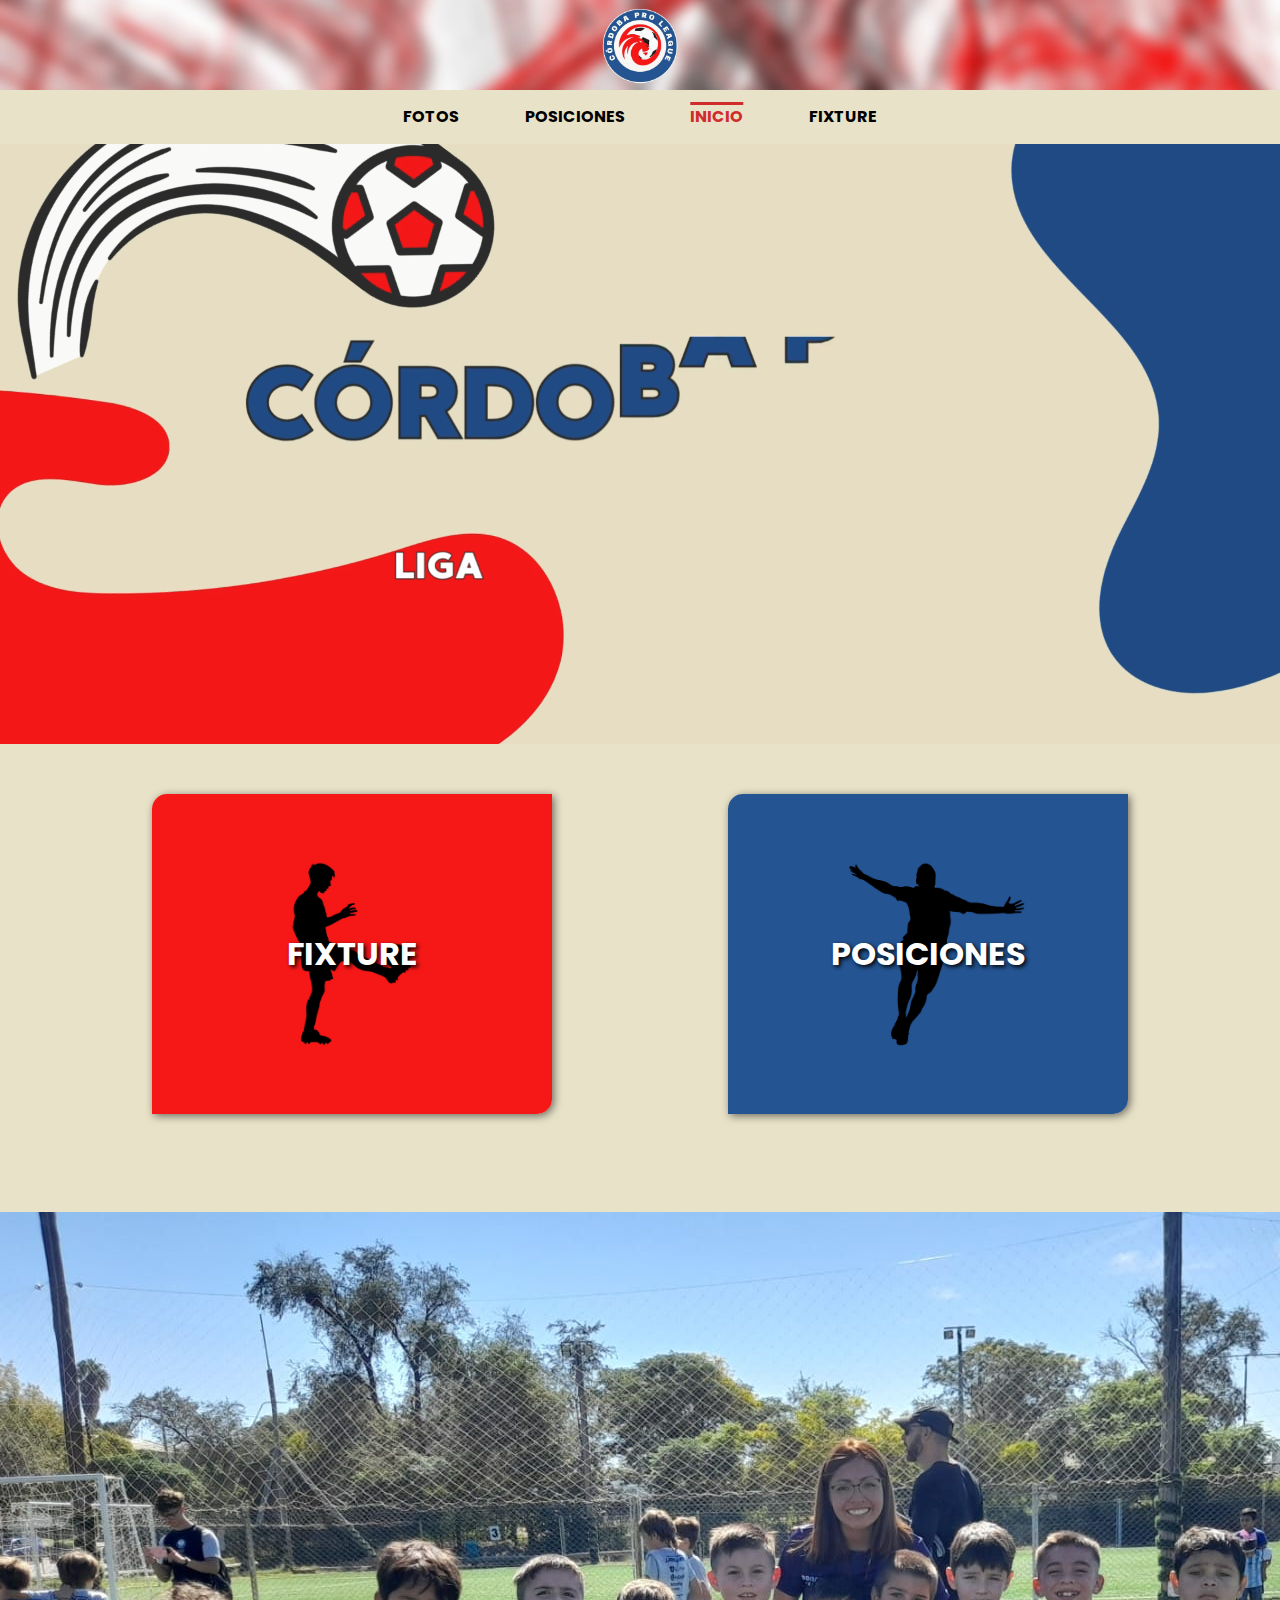
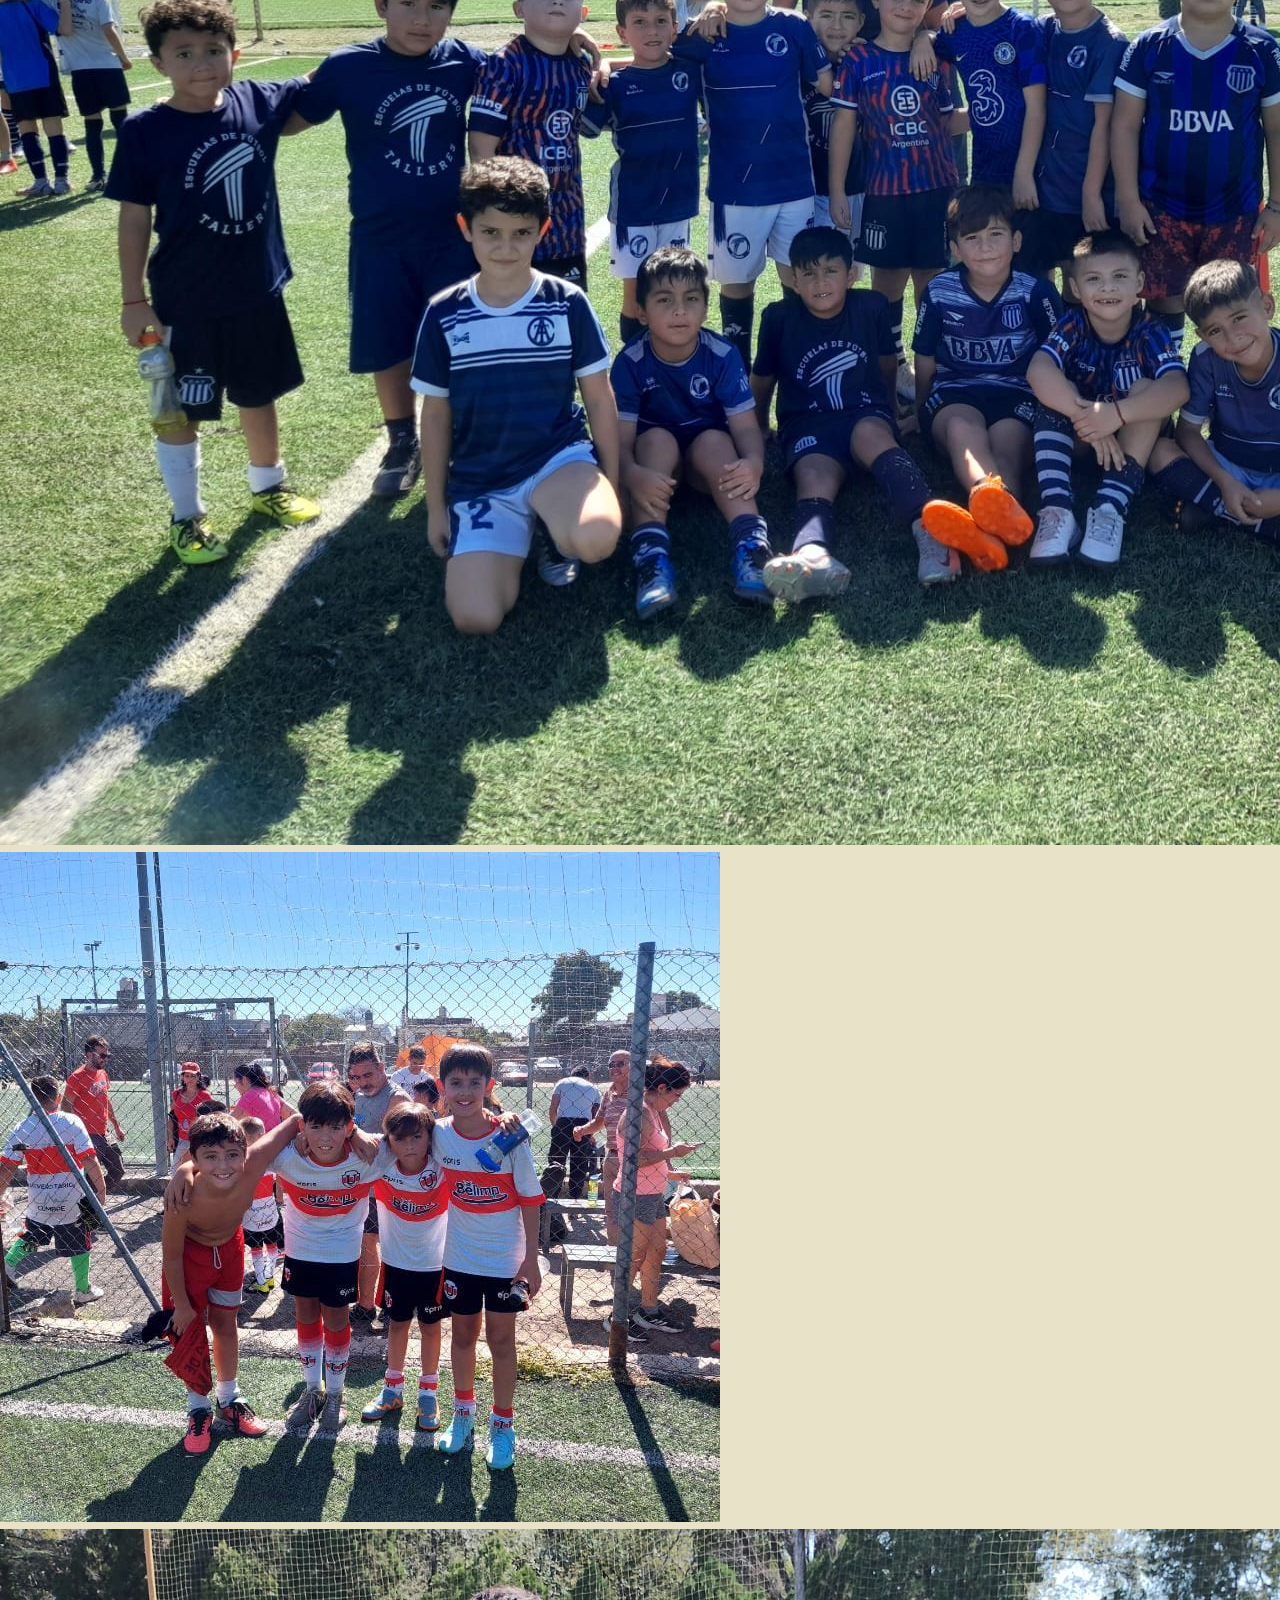
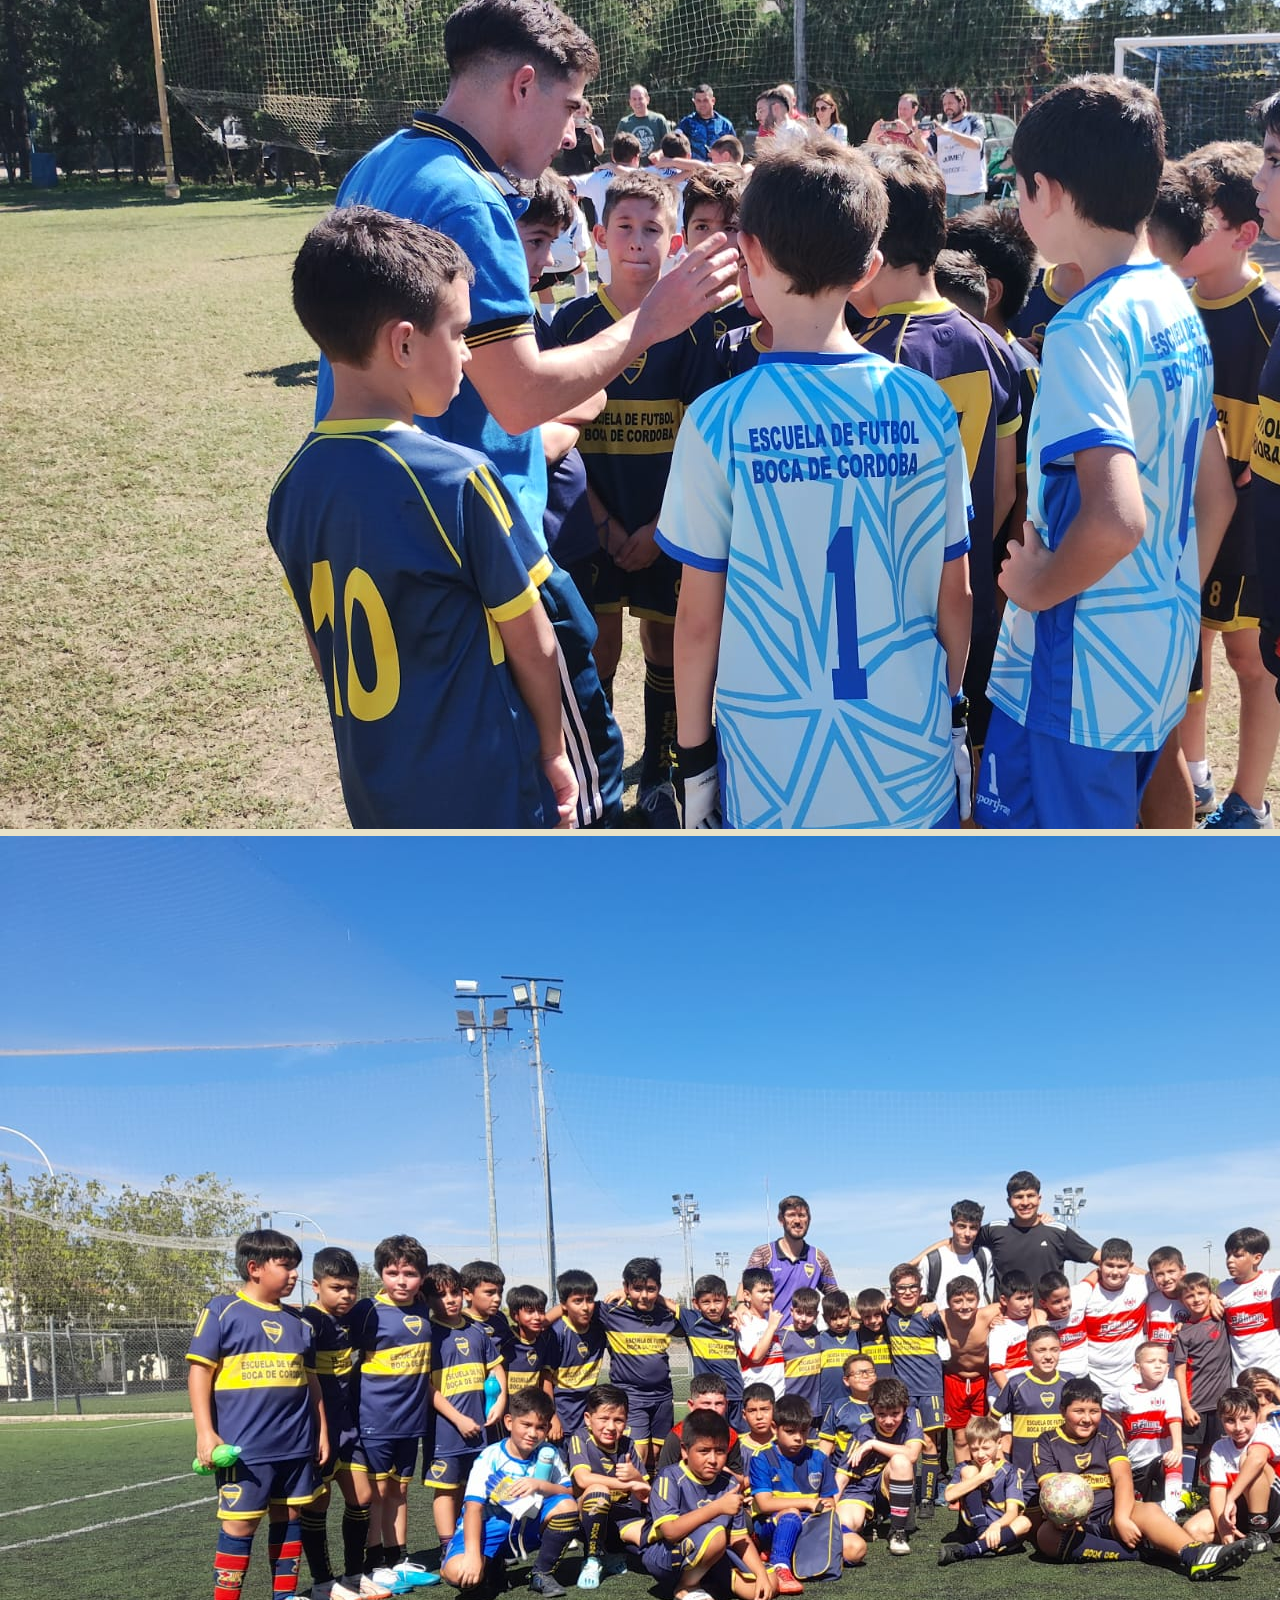
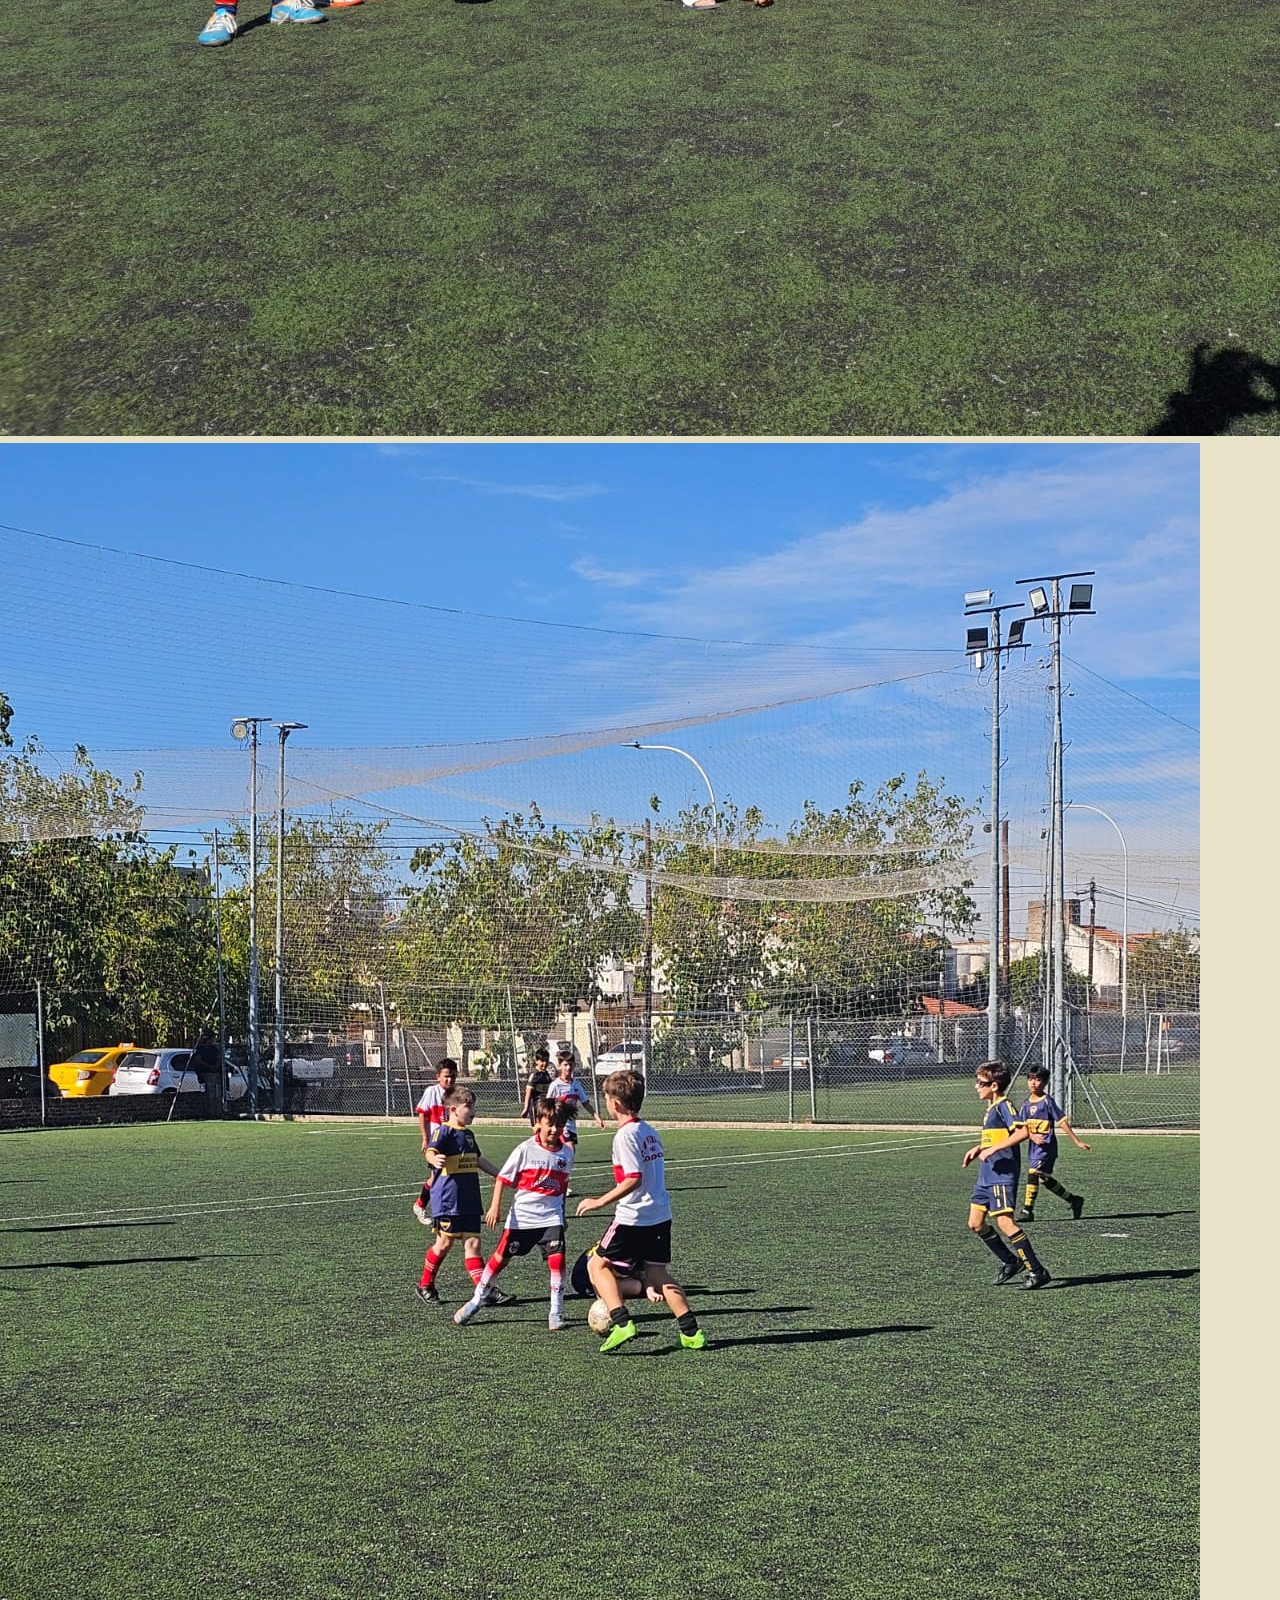
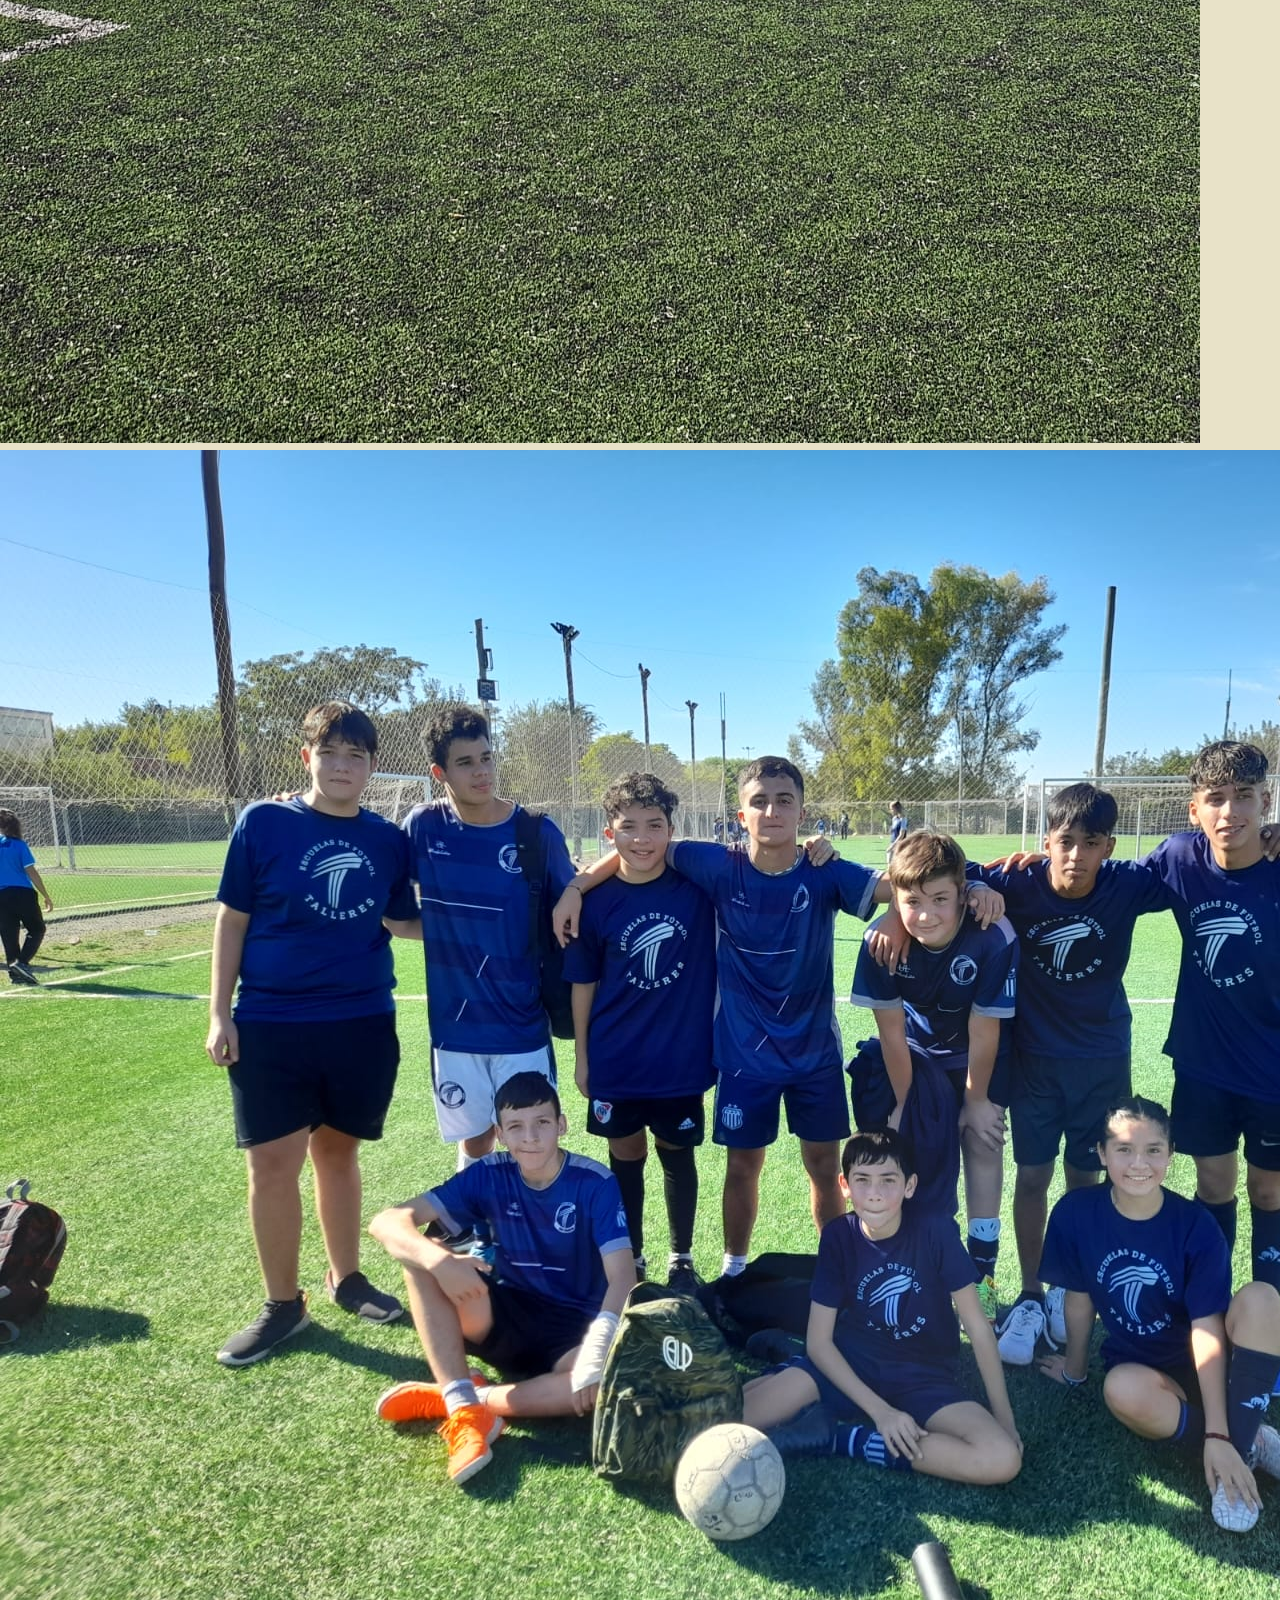
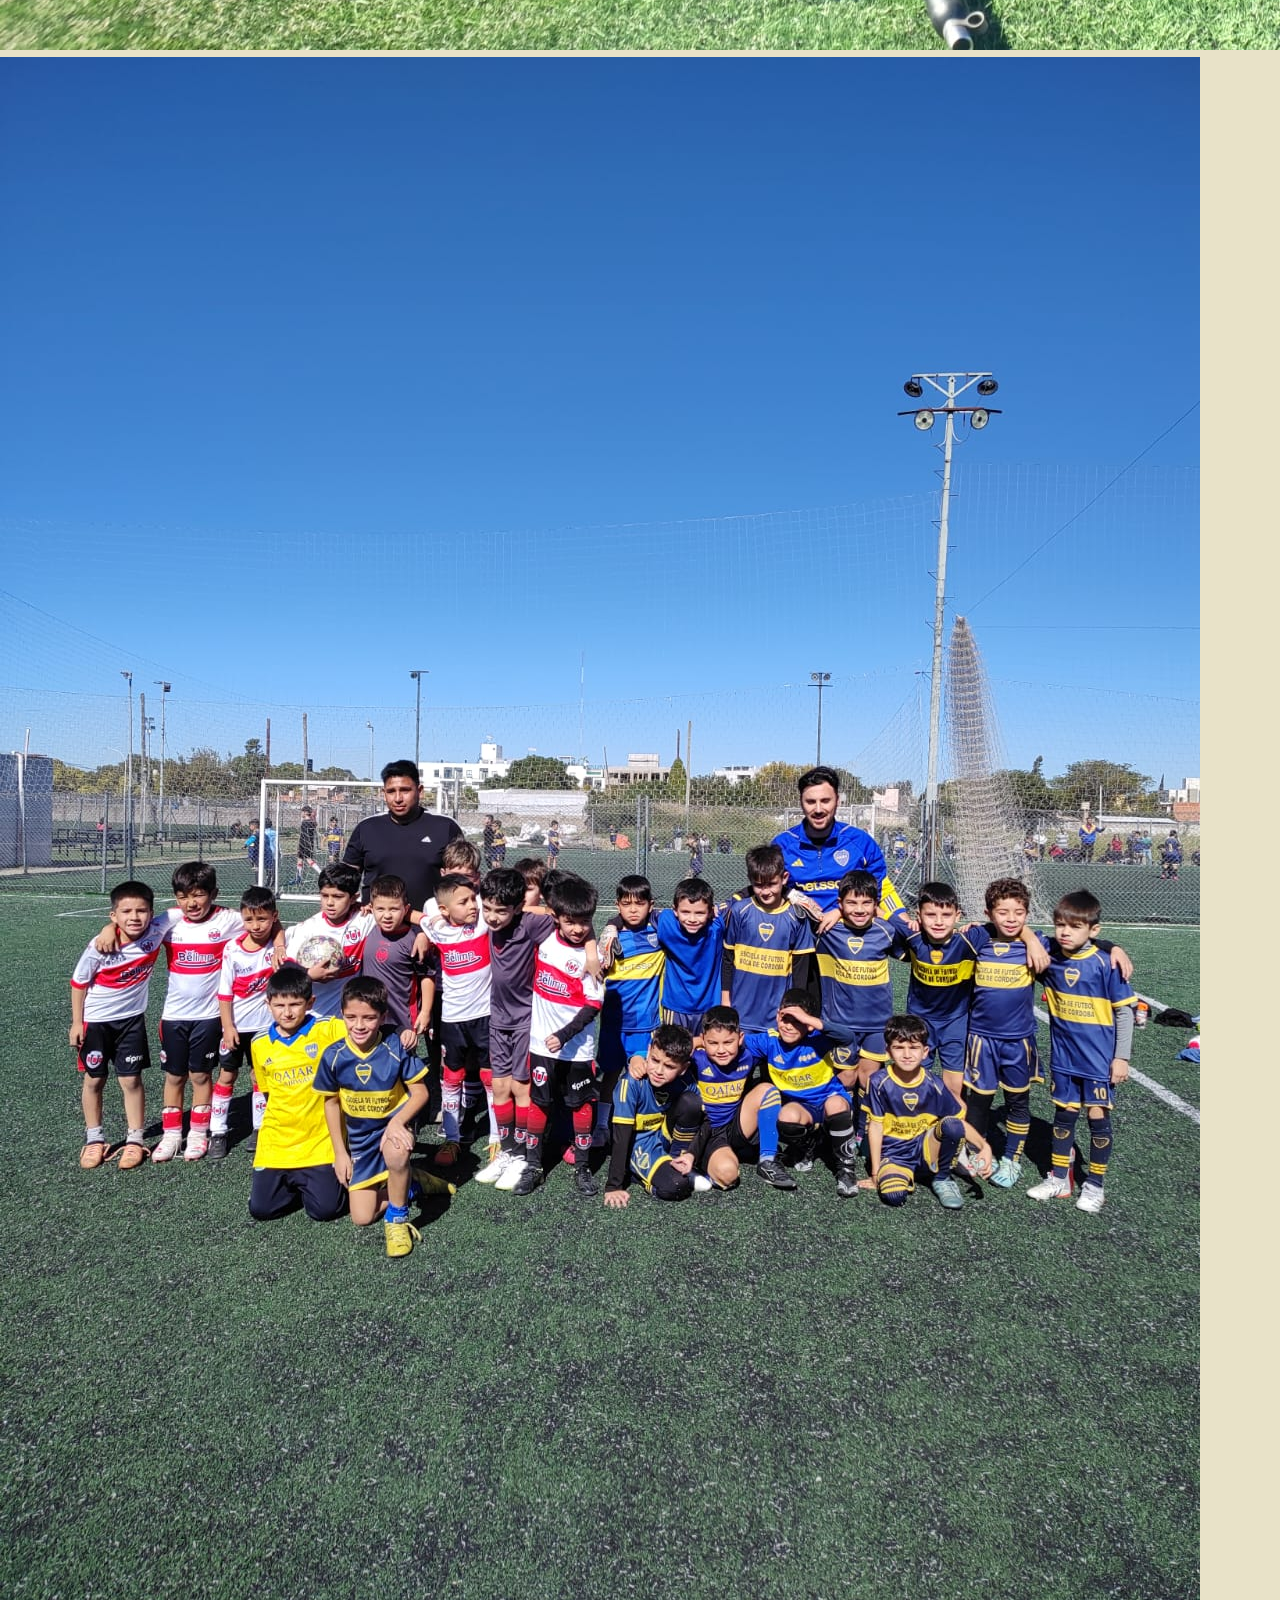
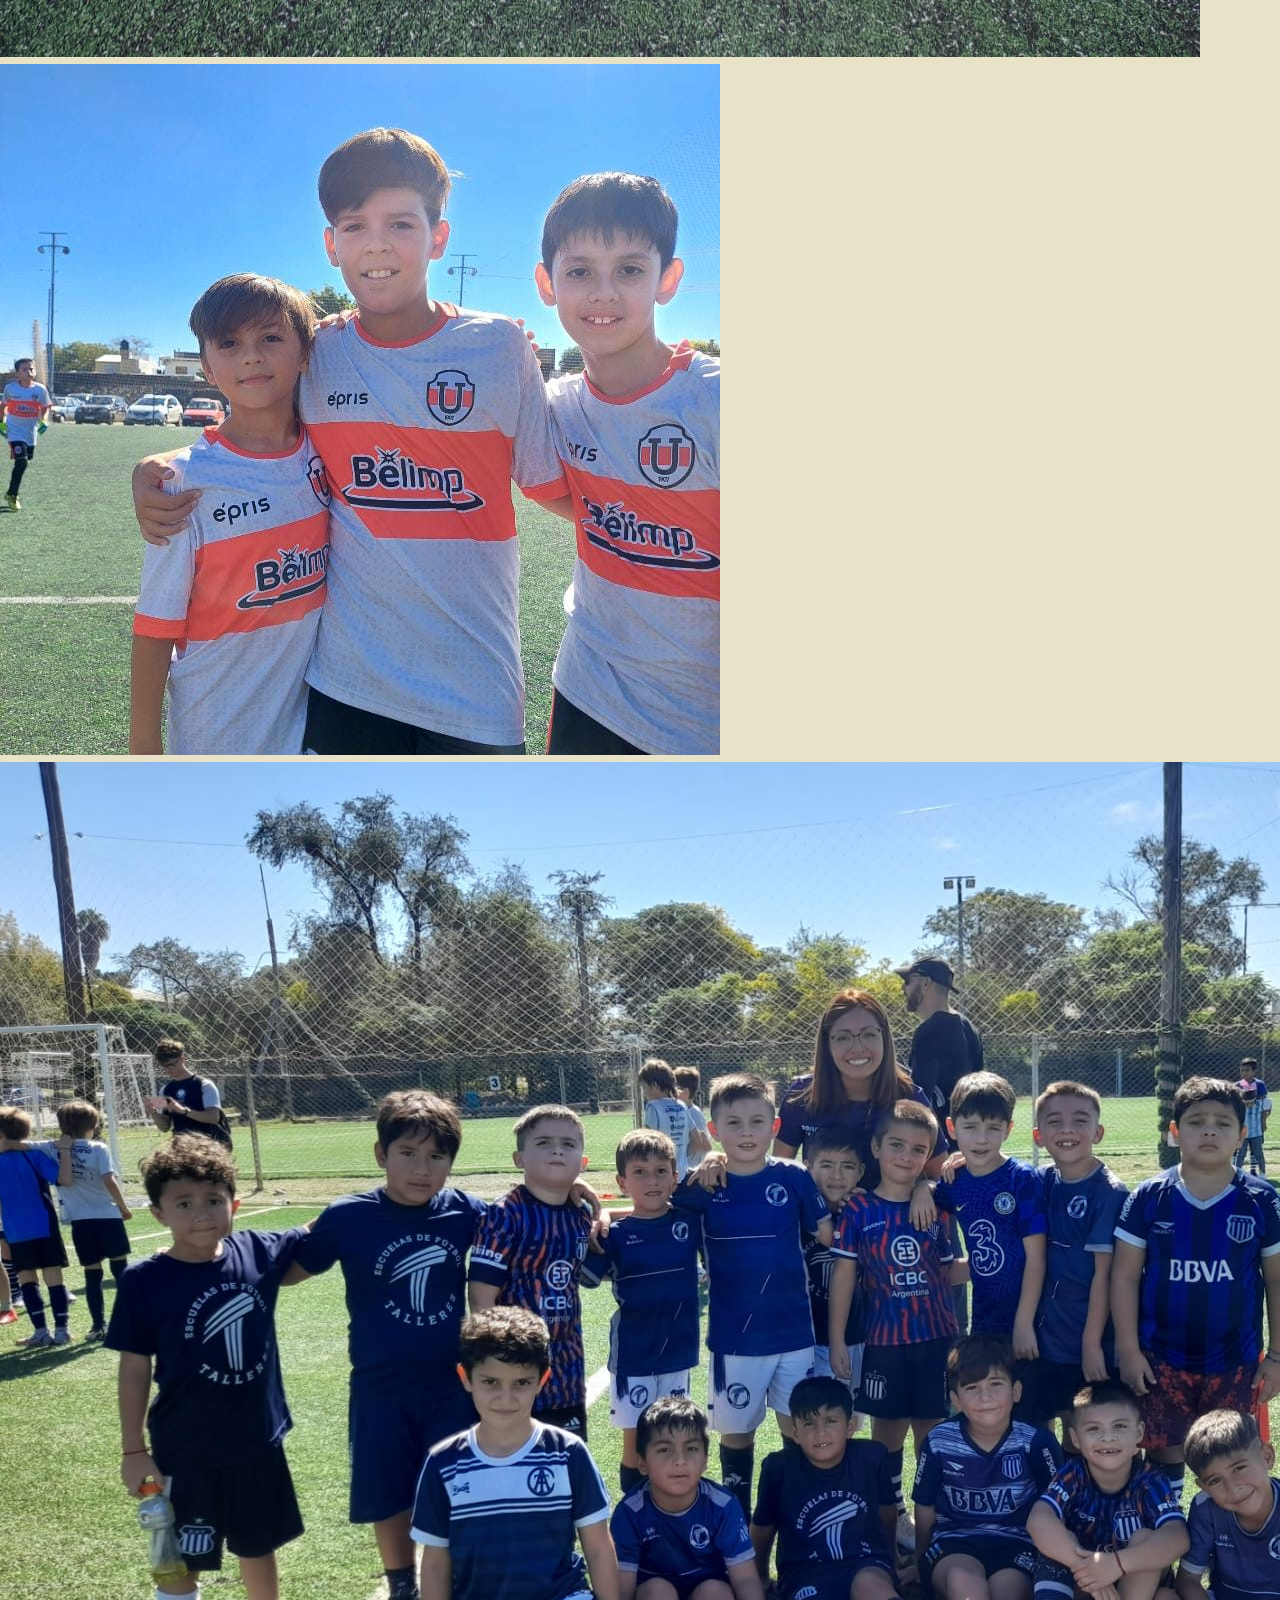
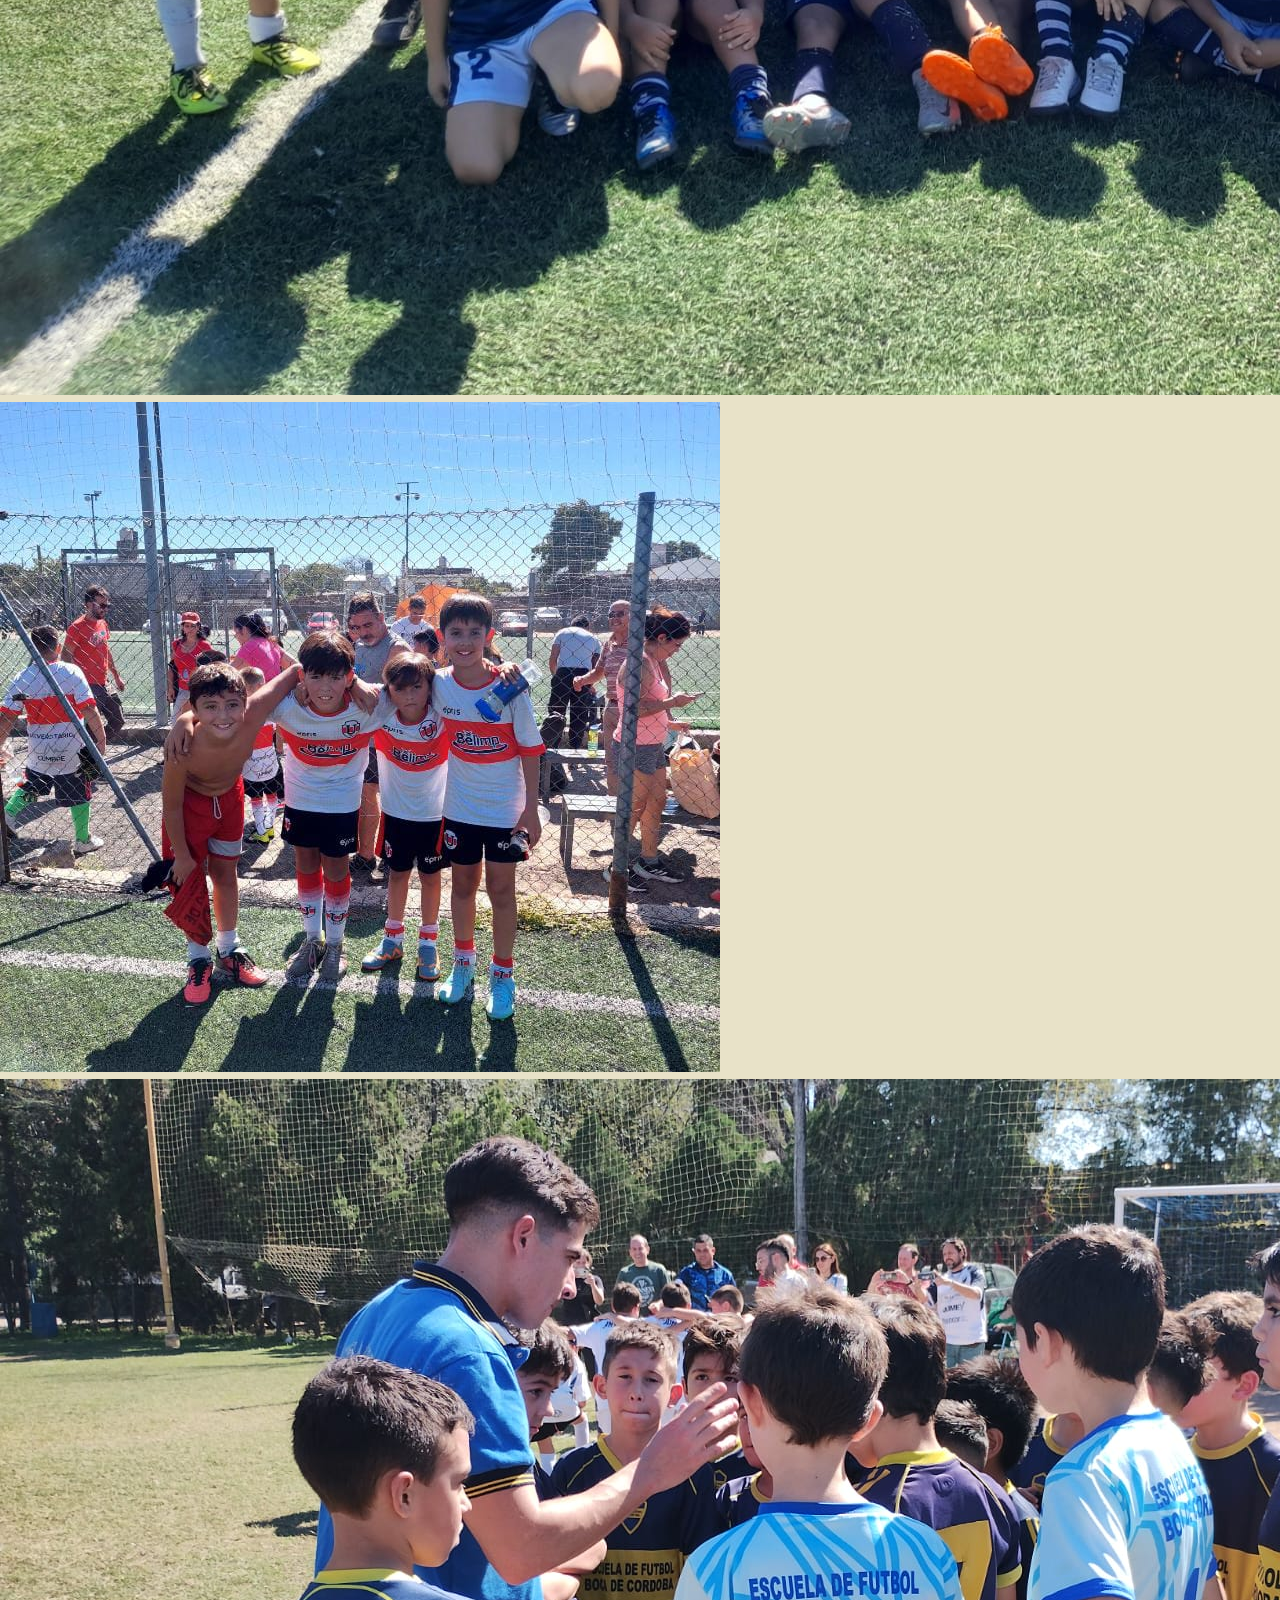
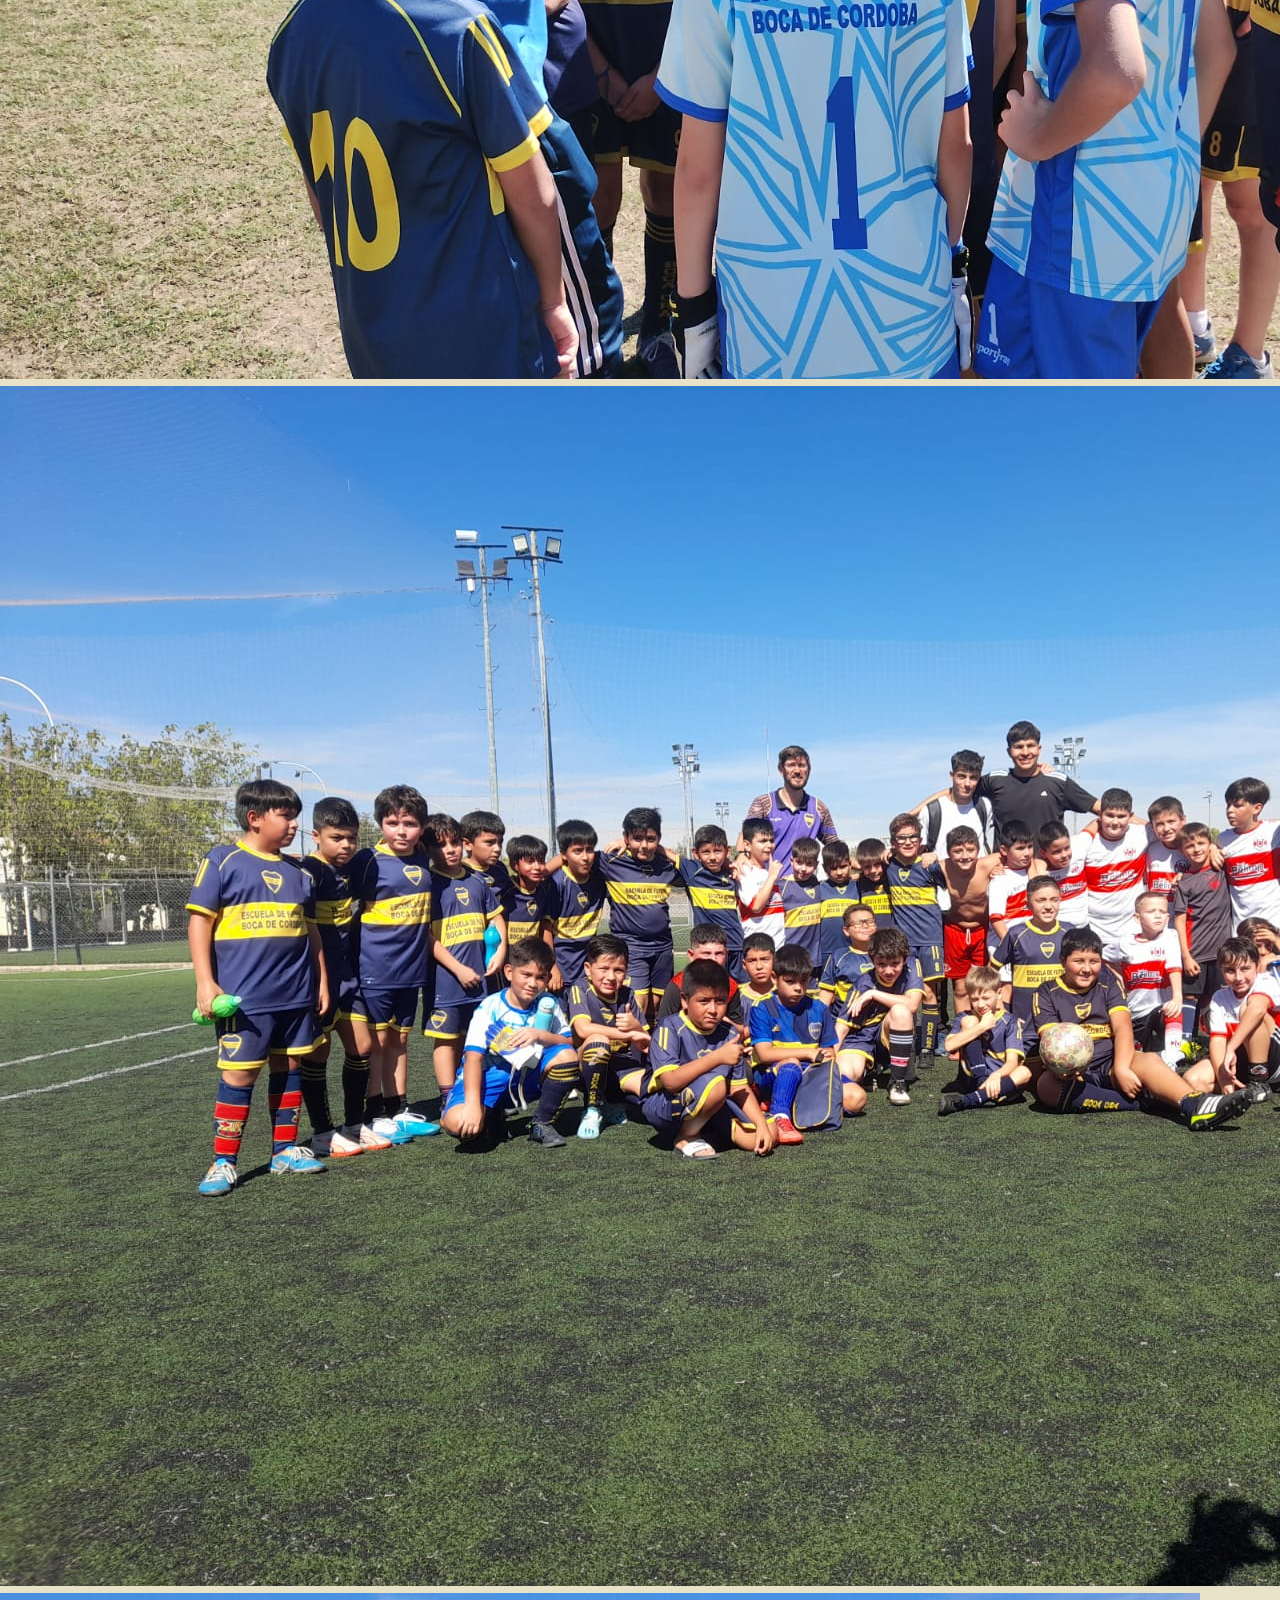
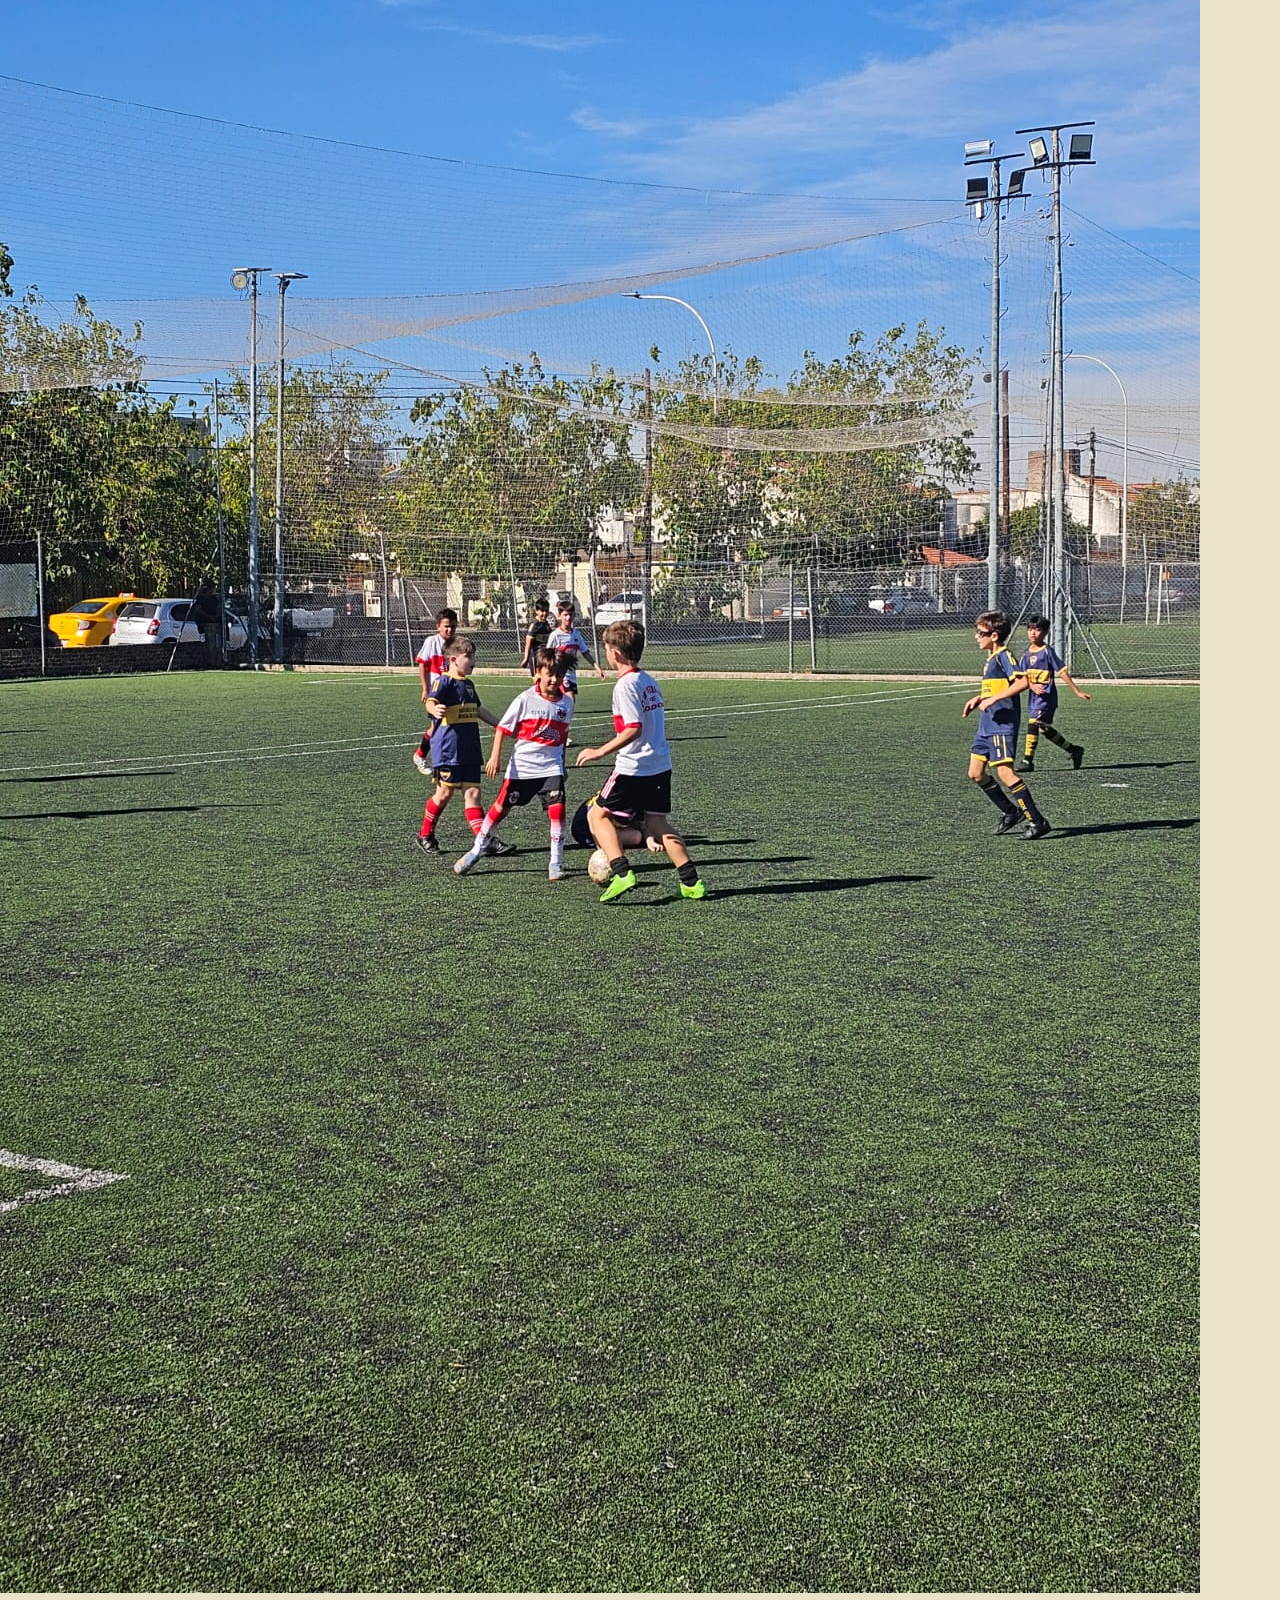
<file: index.html>
<!DOCTYPE html>
<html lang="es">
<head>
    <meta charset="UTF-8">
    <meta name="viewport" content="width=device-width, initial-scale=1.0">
    <title>Córdoba Pro</title>
    <link rel="icon" href="./assets/logo.png" type="image/x-icon">
    <link rel="stylesheet" href="./css/generales.css">
    <link rel="stylesheet" href="./css/index.css">

    <link rel="preconnect" href="https://fonts.googleapis.com">
    <link rel="preconnect" href="https://fonts.gstatic.com" crossorigin>
    <link href="https://fonts.googleapis.com/css2?family=Poppins:ital,wght@0,100;0,200;0,300;0,400;0,500;0,600;0,700;0,800;0,900;1,100;1,200;1,300;1,400;1,500;1,600;1,700;1,800;1,900&display=swap" rel="stylesheet">
</head>
<body>
    <header>
        <div class="contenedorLogo">
            <a href="index.html" class="enlaceLogo">
                <img src="./assets/logo.png" alt="Logo Córdoba Juega" class="logoHeader">
            </a>
        </div>
    </header>
    <nav class="seccionNavHeader">
        <input type="checkbox" id="check">
        <label for="check" class="menuBoton">☰</label>
        <ul class="barraNav">
            <li class="opciones"><a href="./pages/contacto.html" class="navegar">Fotos</a></li>
            <li class="opciones"><a href="./pages/posiciones.html" class="navegar">Posiciones</a></li>
            <li class="opciones"><a href="index.html" class="navegar paginaActual">Inicio</a></li>
            <li class="opciones"><a href="./pages/fixture.html" class="navegar">Fixture</a></li>
            <!-- <li class="opciones"><a href="./pages/estadisticas.html" class="navegar">Estadisticas</a></li> -->
        </ul>
    </nav>
    <main>
        <video src="./assets/video.mp4" class="imagenPrincipal" autoplay loop muted></video>
        <!-- <img src="./assets/index1.jpg" alt="" class="imagenPrincipal"> -->
        <section class="seccionArticulos">
            <!-- <article class="contenedorArticulos">
                <a class="enlace enlaceBotines" href="./pages/estadisticas.html">
                    <h2>Estadisticas</h2>
                </a>
            </article> -->
            <article class="contenedorArticulos">
                <a class="enlace enlaceGuantes" href="./pages/fixture.html">
                    <h2>FIXTURE</h2>
                </a>
            </article>
            <article class="contenedorArticulos">
                <a class="enlace enlaceIndumentaria" href="./pages/posiciones.html">
                    <h2>POSICIONES</h2>
                </a>
            </article>
            <!-- <article class="contenedorArticulos">
                <a class="enlace enlaceAccesorios" href="./pages/productos.html#seccionAccesorios">
                    <h2>CONTACTANOS</h2>
                </a>
            </article> -->
        </section>
        <!-- <section class="contenedorImagenes">
            <img src="assets/img1.jpg" class="imgnes">
            <img src="assets/img2.jpg" class="imgnes">
            <img src="assets/img3.jpg" class="imgnes">
            <img src="assets/img4.jpg" class="imgnes">
            <img src="assets/img5.jpg" class="imgnes">
            <img src="assets/img6.jpg" class="imgnes">
        </section> -->
        <div class="slider">
            <div class="slide-track">
                <div class="slide">
                    <img src="assets/img1.jpg" alt="">
                </div>
                <div class="slide">
                    <img src="assets/img7.jpg" alt="">
                </div>
                <div class="slide">
                    <img src="assets/img3.jpg" alt="">
                </div>
                <div class="slide">
                    <img src="assets/img4.jpg" alt="">
                </div>
                <div class="slide">
                    <img src="assets/img5.jpg" alt="">
                </div>
                <div class="slide">
                    <img src="assets/img2.jpg" alt="">
                </div>
                <div class="slide">
                    <img src="assets/img6.jpg" alt="">
                </div>
                <div class="slide">
                    <img src="assets/img8.jpg" alt="">
                </div>
                

    
                <div class="slide">
                    <img src="assets/img1.jpg" alt="">
                </div>
                <div class="slide">
                    <img src="assets/img7.jpg" alt="">
                </div>
                <div class="slide">
                    <img src="assets/img3.jpg" alt="">
                </div>
                <div class="slide">
                    <img src="assets/img4.jpg" alt="">
                </div>
                <div class="slide">
                    <img src="assets/img5.jpg" alt="">
                </div>
                <div class="slide">
                    <img src="assets/img2.jpg" alt="">
                </div>
                <div class="slide">
                    <img src="assets/img6.jpg" alt="">
                </div>
                <div class="slide">
                    <img src="assets/img8.jpg" alt="">
                </div>
            </div>
        </div>
    </main>
    <footer>

    </footer>
    <script src="./js/posiciones.js"></script>
</body>
</html>
</file>
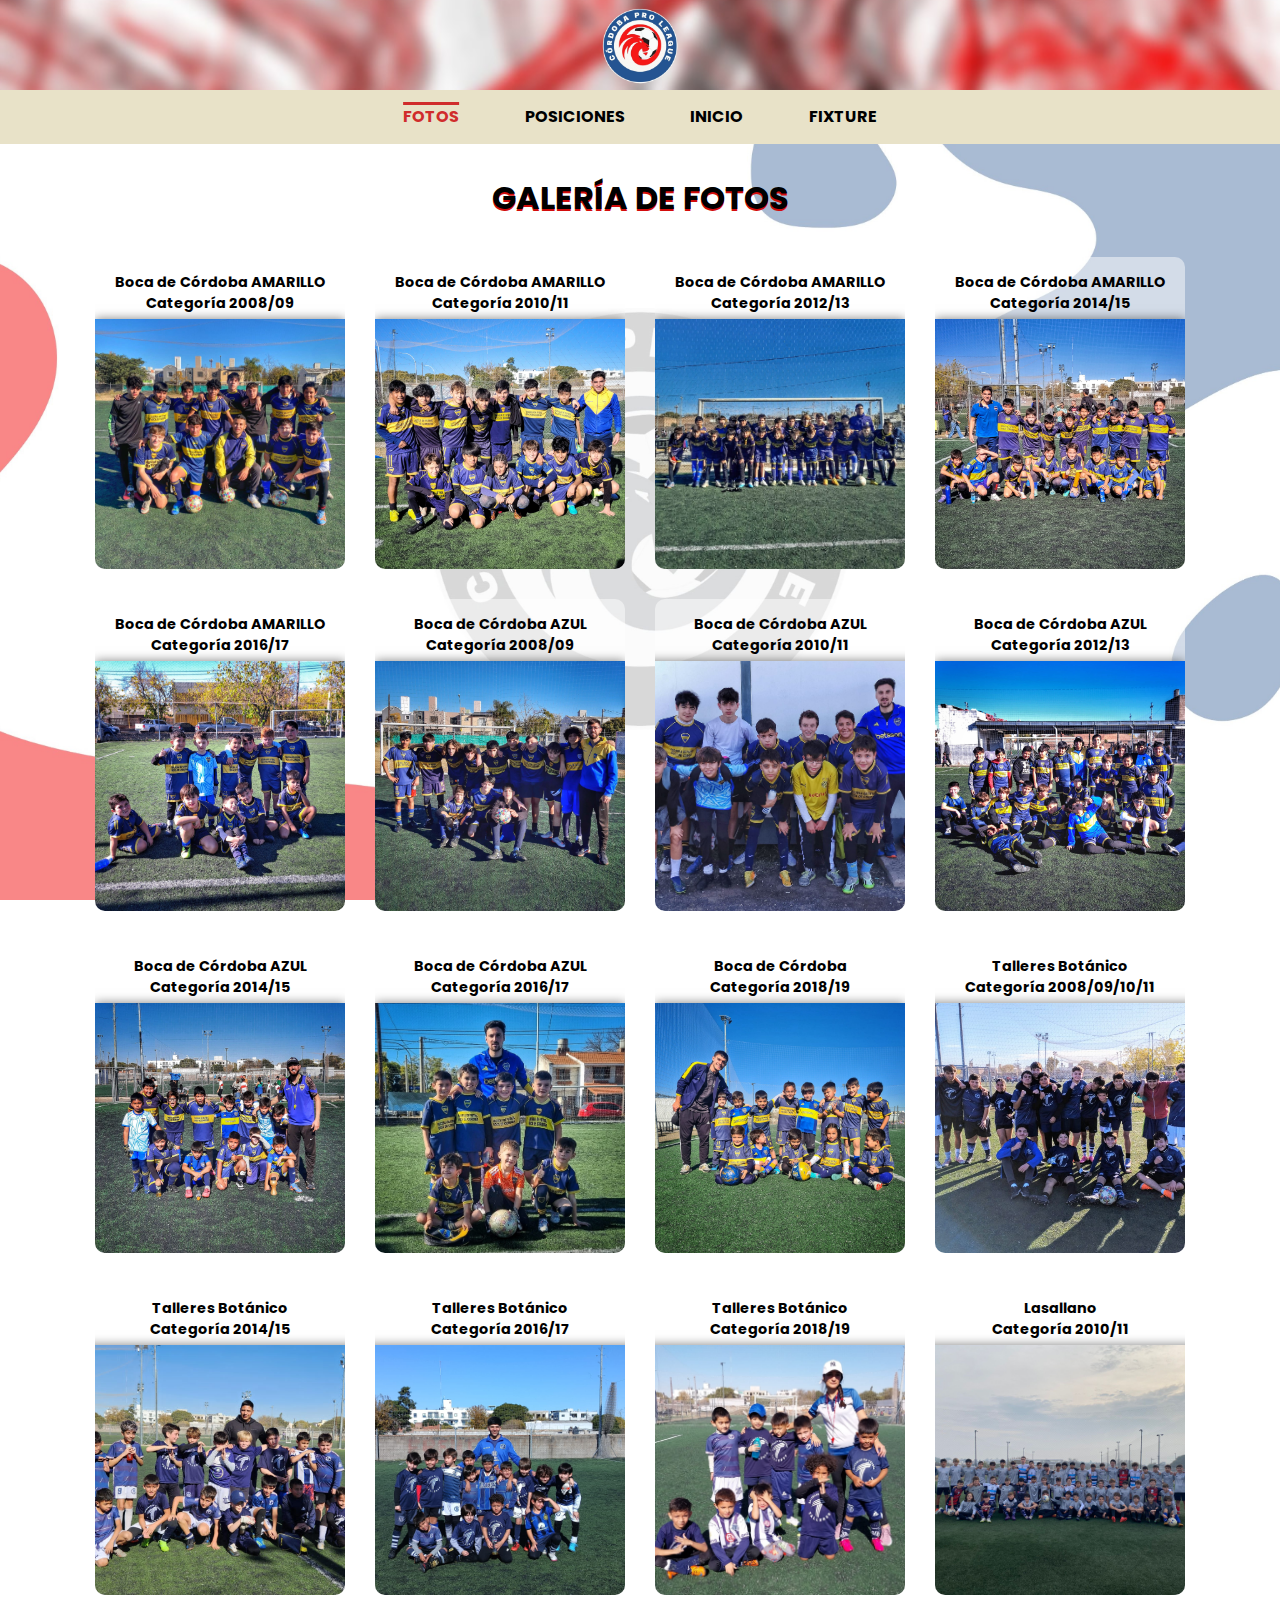
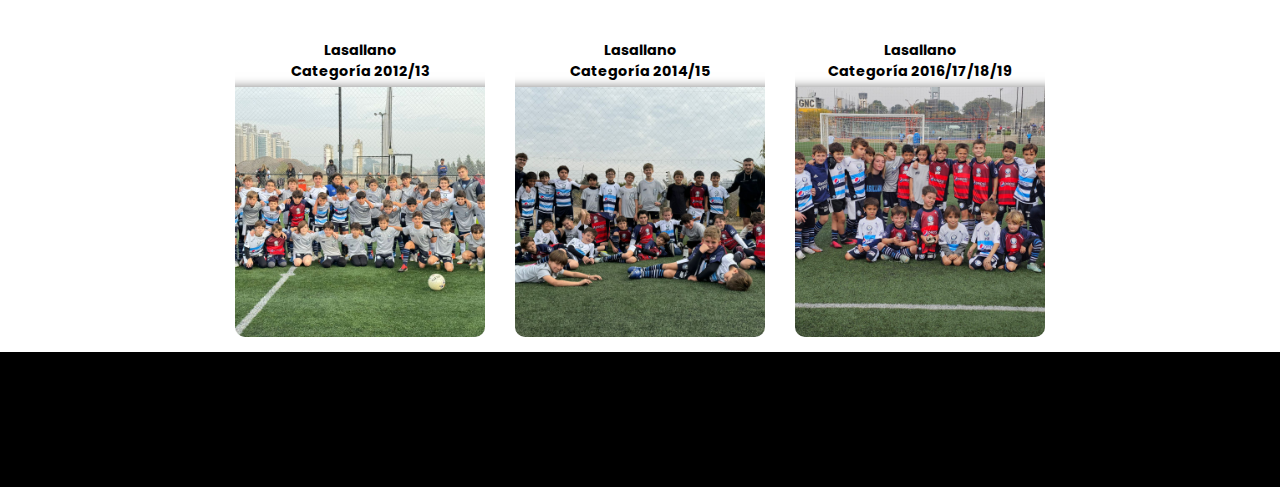
<file: pages/contacto.html>
<!DOCTYPE html>
<html lang="es">
<head>
    <meta charset="UTF-8">
    <meta name="viewport" content="width=device-width, initial-scale=1.0">
    
    <title>Córdoba Pro</title>
    <link rel="icon" href="../assets/logo.png" type="image/x-icon">

    <link rel="stylesheet" href="../css/generales.css">
    <link rel="stylesheet" href="../css/contacto.css">

    <link rel="preconnect" href="https://fonts.googleapis.com">
    <link rel="preconnect" href="https://fonts.gstatic.com" crossorigin>
    <link href="https://fonts.googleapis.com/css2?family=Poppins:ital,wght@0,100;0,200;0,300;0,400;0,500;0,600;0,700;0,800;0,900;1,100;1,200;1,300;1,400;1,500;1,600;1,700;1,800;1,900&display=swap" rel="stylesheet">
</head>
<body>
    <header>
        <div class="contenedorLogo">
            <a href="../index.html" class="enlaceLogo">
                <img src="../assets/logo.png" alt="Logo Córdoba Juega" class="logoHeader">
            </a>
        </div>
    </header>
    <nav class="seccionNavHeader">
        <input type="checkbox" id="check">
        <label for="check" class="menuBoton">☰</label>
        <ul class="barraNav">
            <li class="opciones"><a href="./contacto.html" class="navegar paginaActual">Fotos</a></li>
            <li class="opciones"><a href="./posiciones.html" class="navegar">Posiciones</a></li>
            <li class="opciones"><a href="../index.html" class="navegar">Inicio</a></li>
            <li class="opciones"><a href="./fixture.html" class="navegar">Fixture</a></li>
            <!-- <li class="opciones"><a href="./estadisticas.html" class="navegar">Estadisticas</a></li> -->
        </ul>
    </nav>
    <main>
        <h1>GALERÍA DE FOTOS</h1>
        <div class="contenedorGrande">
            <div class="equipos">
                <h2>Boca de Córdoba AMARILLO <br> Categoría 2008/09</h2>
                <img src="../assets/BAM0809.jpg" alt="">
            </div>
            <div class="equipos">
                <h2>Boca de Córdoba AMARILLO <br> Categoría 2010/11</h2>
                <img src="../assets/BAM1011.jpg" alt="">
            </div>
            <div class="equipos">
                <h2>Boca de Córdoba AMARILLO <br> Categoría 2012/13</h2>
                <img src="../assets/BAM1213.jpg" alt="">
            </div>
            <div class="equipos">
                <h2>Boca de Córdoba AMARILLO <br> Categoría 2014/15</h2>
                <img src="../assets/BAM1415.jpg" alt="">
            </div>
            <div class="equipos">
                <h2>Boca de Córdoba AMARILLO <br> Categoría 2016/17</h2>
                <img src="../assets/BAM1617.jpg" alt="">
            </div>
            <!-- <div class="equipos">
                <h2>Boca de Córdoba AMARILLO <br> Categoría 2018/2019</h2>
                <img src="../assets/BAM" alt="">
            </div> -->
            <div class="equipos">
                <h2>Boca de Córdoba AZUL <br> Categoría 2008/09</h2>
                <img src="../assets/BAZ0809.jpg" alt="">
            </div>
            <div class="equipos">
                <h2>Boca de Córdoba AZUL <br> Categoría 2010/11</h2>
                <img src="../assets/BAZ1011.jpg" alt="">
            </div>
            <div class="equipos">
                <h2>Boca de Córdoba AZUL <br> Categoría 2012/13</h2>
                <img src="../assets/BAZ1213.jpg" alt="">
            </div>
            <div class="equipos">
                <h2>Boca de Córdoba AZUL <br> Categoría 2014/15</h2>
                <img src="../assets/BAZ1415.jpg" alt="">
            </div>
            <div class="equipos">
                <h2>Boca de Córdoba AZUL <br> Categoría 2016/17</h2>
                <img src="../assets/BAZ1617.jpg" alt="">
            </div>
            <div class="equipos">
                <h2>Boca de Córdoba <br> Categoría 2018/19</h2>
                <img src="../assets/BAZ1819.jpg" alt="">
            </div>
            <div class="equipos">
                <h2>Talleres Botánico <br> Categoría 2008/09/10/11</h2>
                <img src="../assets/TAL08091011.jpg" alt="">
            </div>
            <!-- <div class="equipos">
                <h2>Talleres Botánico <br> Categoría 2010/2011</h2>
                <img src="../assets/TAL" alt="">
            </div> -->
            <!-- <div class="equipos">
                <h2>Talleres Botánico <br> Categoría 2012/2013</h2>
                <img src="../assets/TAL" alt="">
            </div> -->
            <div class="equipos">
                <h2>Talleres Botánico <br> Categoría 2014/15</h2>
                <img src="../assets/TAL1415.jpg" alt="">
            </div>
            <div class="equipos">
                <h2>Talleres Botánico <br> Categoría 2016/17</h2>
                <img src="../assets/TAL1617.jpg" alt="">
            </div>
            <div class="equipos">
                <h2>Talleres Botánico <br> Categoría 2018/19</h2>
                <img src="../assets/TAL1819.jpg" alt="">
            </div>
            <div class="equipos">
                <h2>Lasallano <br> Categoría 2010/11</h2>
                <img src="../assets/LAS1011.jpg" alt="">
            </div>
            <div class="equipos">
                <h2>Lasallano <br> Categoría 2012/13</h2>
                <img src="../assets/LAS1213.jpg" alt="">
            </div>
            <div class="equipos">
                <h2>Lasallano <br> Categoría 2014/15</h2>
                <img src="../assets/LAS1415.jpg" alt="">
            </div>
            <div class="equipos">
                <h2>Lasallano <br> Categoría 2016/17/18/19</h2>
                <img src="../assets/LAS16171819.jpg" alt="">
            </div>
        </div>
<!-- 
        <div class="contenedorFotos">
            <img src="../assets/img1.jpg" alt="">
            <img src="../assets/img1.jpg" alt="">
            <img src="../assets/img1.jpg" alt="">
            <img src="../assets/img1.jpg" alt="">
            <img src="../assets/img1.jpg" alt="">
            <img src="../assets/img1.jpg" alt="">
            <img src="../assets/img1.jpg" alt="">
            <img src="../assets/img1.jpg" alt="">
            <img src="../assets/img1.jpg" alt="">
            <img src="../assets/img1.jpg" alt="">
            <img src="../assets/img1.jpg" alt="">
            <img src="../assets/img1.jpg" alt="">
            <img src="../assets/img1.jpg" alt="">
            <img src="../assets/img1.jpg" alt="">
            <img src="../assets/img1.jpg" alt="">
            <img src="../assets/img1.jpg" alt="">
            <img src="../assets/img1.jpg" alt="">
            <img src="../assets/img1.jpg" alt="">
            <img src="../assets/img1.jpg" alt="">
            <img src="../assets/img1.jpg" alt="">
            <img src="../assets/img1.jpg" alt="">
            <img src="../assets/img1.jpg" alt="">
            <img src="../assets/img1.jpg" alt="">
        </div> -->
    </main>
    <footer>

    </footer>
    <!-- <script src="../js/fotos.js"></script> -->
</body>
</html>
</file>
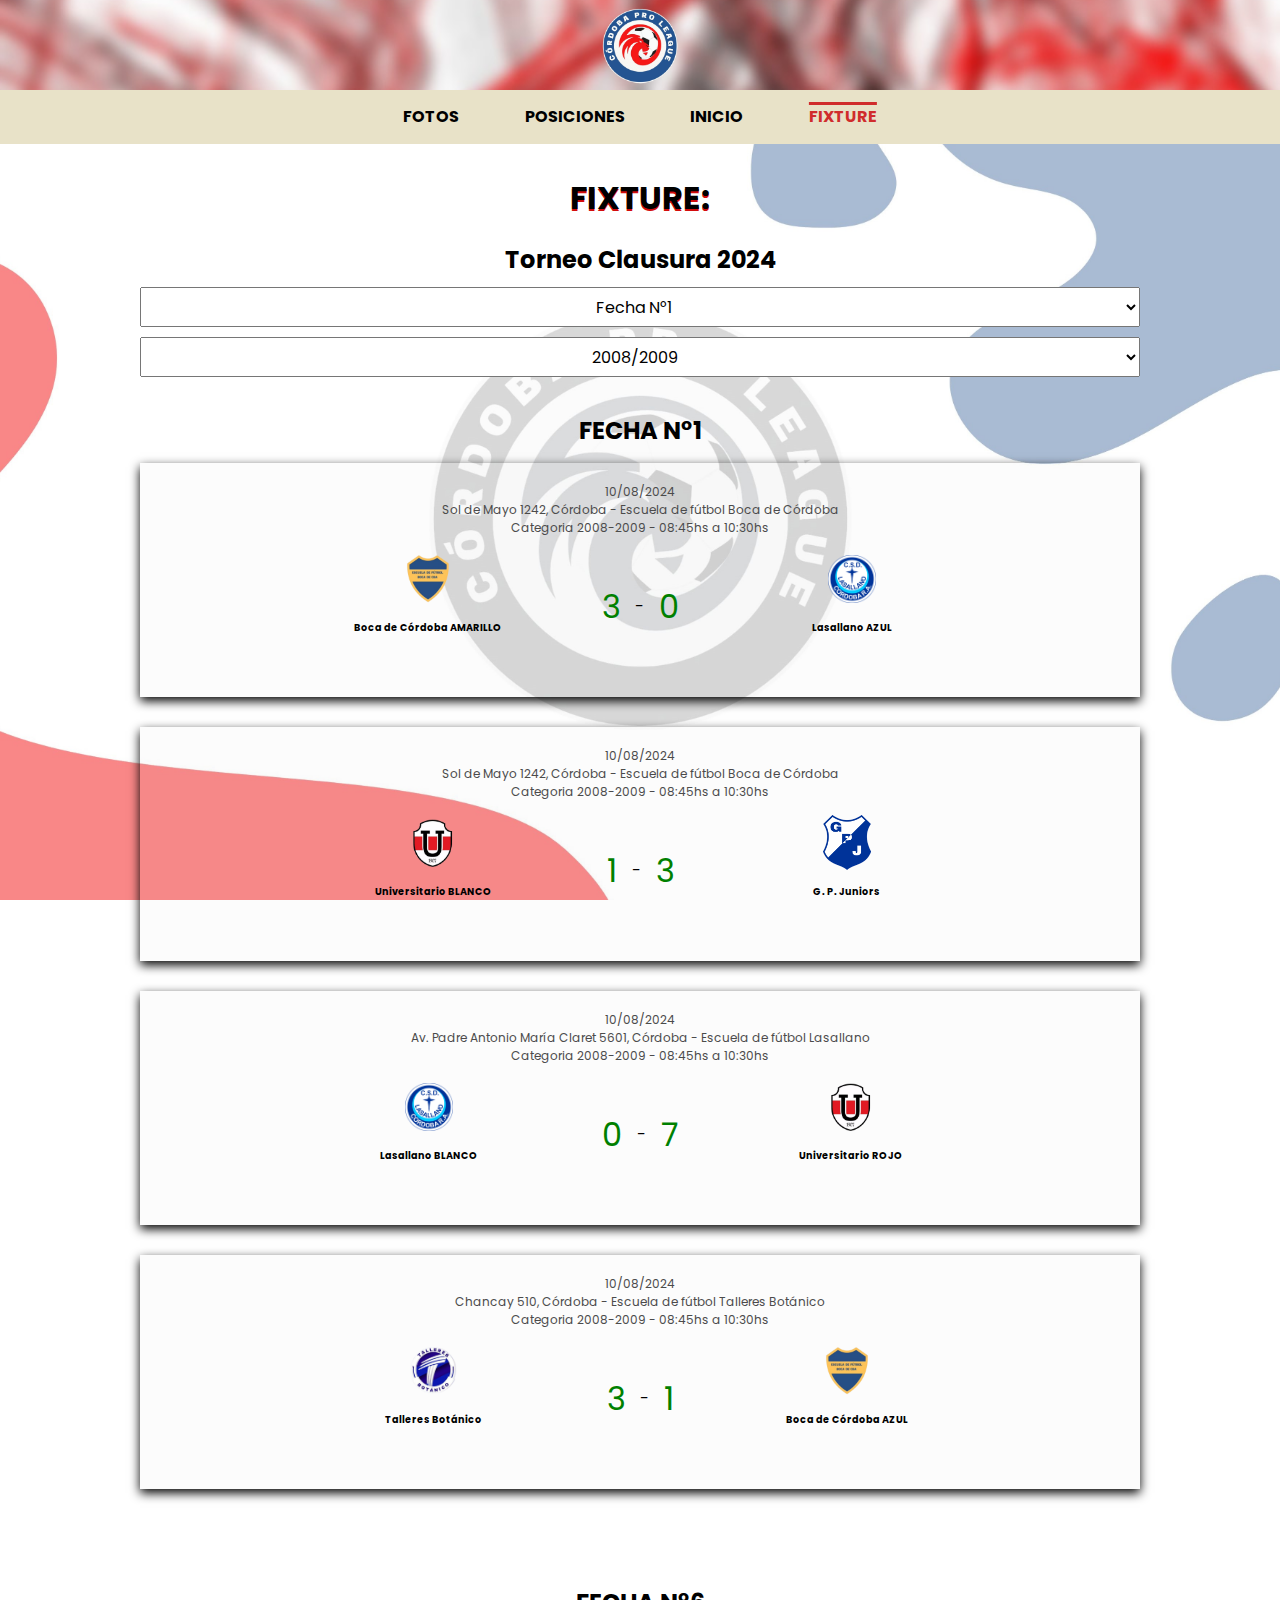
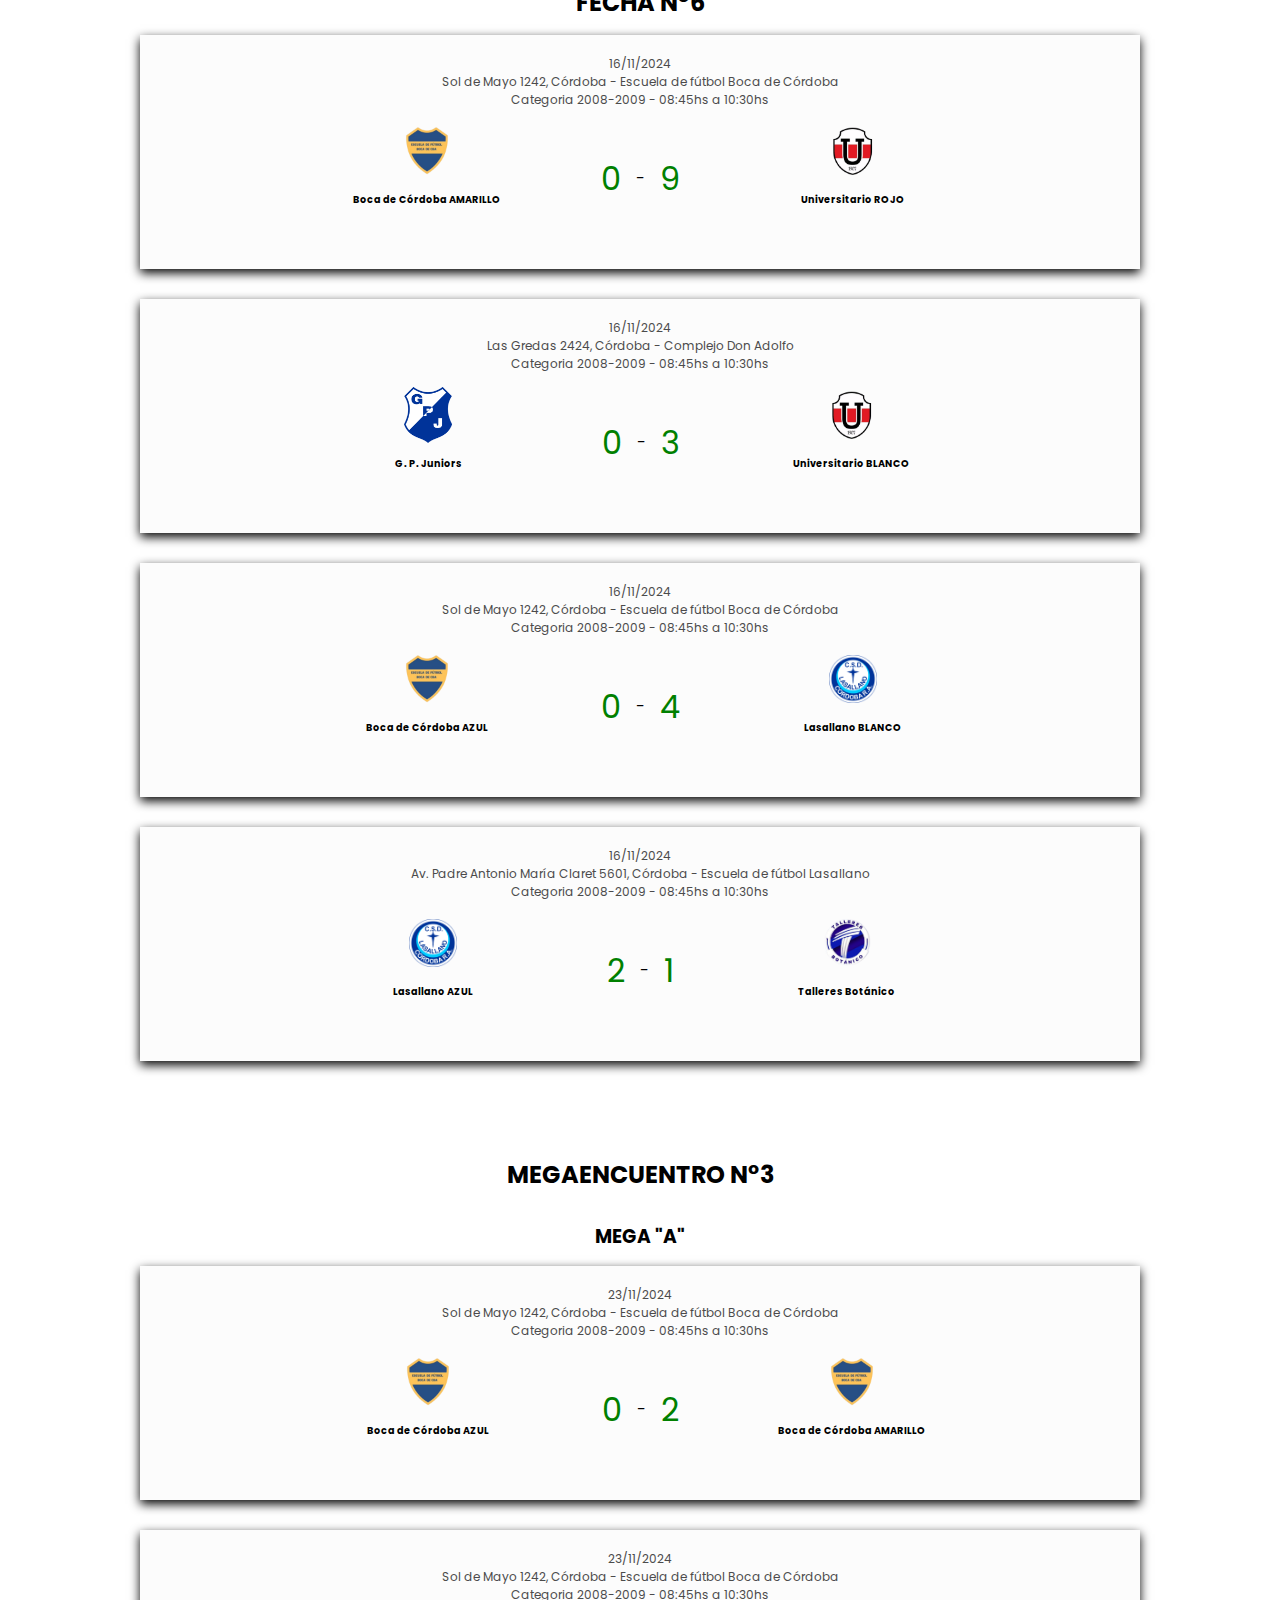
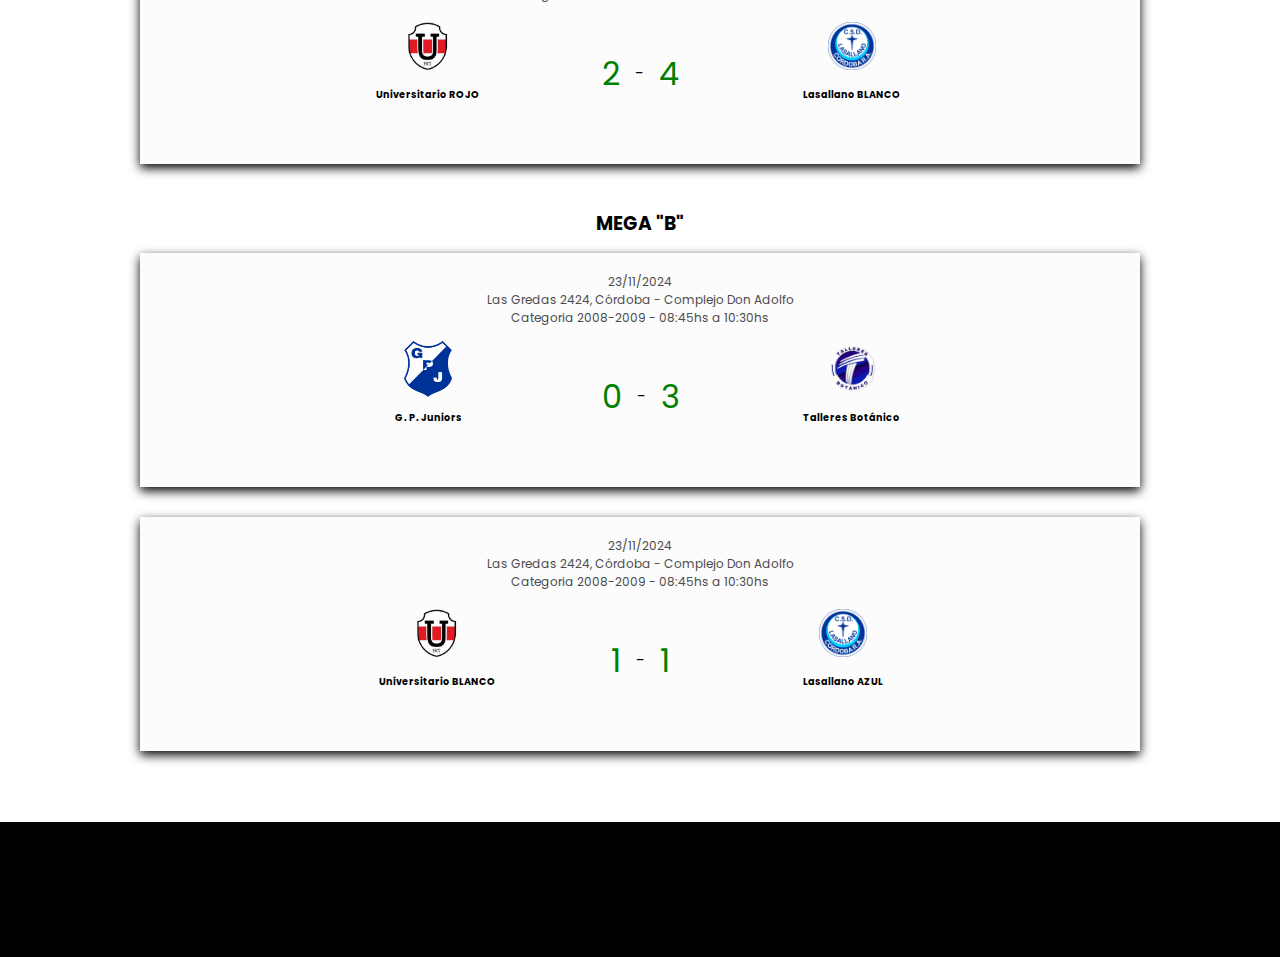
<file: pages/fixture.html>
<!DOCTYPE html>
<html lang="es">
<head>
    <meta charset="UTF-8">
    <meta name="viewport" content="width=device-width, initial-scale=1.0">
    
    <title>Córdoba Pro</title>
    <link rel="icon" href="../assets/logo.png" type="image/x-icon">


    <link rel="stylesheet" href="../css/generales.css">
    <link rel="stylesheet" href="../css/fixture.css">

    <link rel="preconnect" href="https://fonts.googleapis.com">
    <link rel="preconnect" href="https://fonts.gstatic.com" crossorigin>
    <link href="https://fonts.googleapis.com/css2?family=Poppins:ital,wght@0,100;0,200;0,300;0,400;0,500;0,600;0,700;0,800;0,900;1,100;1,200;1,300;1,400;1,500;1,600;1,700;1,800;1,900&display=swap" rel="stylesheet">
</head>
<body>
    <header>
        <div class="contenedorLogo">
            <a href="../index.html" class="enlaceLogo">
                <img src="../assets/logo.png" alt="Logo Córdoba Juega" class="logoHeader">
            </a>
        </div>
    </header>
    <nav class="seccionNavHeader">
        <input type="checkbox" id="check">
        <label for="check" class="menuBoton">☰</label>
        <ul class="barraNav">
            <li class="opciones"><a href="./fotos.html" class="navegar">Fotos</a></li>
            <li class="opciones"><a href="./posiciones.html" class="navegar">Posiciones</a></li>
            <li class="opciones"><a href="../index.html" class="navegar">Inicio</a></li>
            <li class="opciones"><a href="./fixture.html" class="navegar paginaActual">Fixture</a></li>
            <!-- <li class="opciones"><a href="./estadisticas.html" class="navegar">Estadisticas</a></li> -->
        </ul>
    </nav>
    <main>
        <h1>FIXTURE: </h1>
        <h2>Torneo Clausura 2024</h2>
        <div class="contenedorSelector">
            <select name="selectorFecha" class="selector" id="selectorFecha">
                <option value="fecha1">Fecha N°1</option>
                <option value="fecha2">Fecha N°2</option>
                <option value="fecha3"><b>MEGAENCUENTRO N°1</b></option>
                <option value="fecha4">Fecha N°3</option>
                <option value="fecha5">Fecha N°4</option>
                <option value="fecha6"><b>MEGAENCUENTRO N°2</b></option>
                <option value="fecha7">Fecha N°5</option>
                <option value="fecha8">Fecha N°6</option>
                <option value="fecha9"><b>MEGAENCUENTRO N°3</b></option>
            </select>
        </div>
        <div class="contenedorSelector">
            <select name="selectorCategoria" class="selector" id="selectorCategoria">
                <option value="0809">2008/2009</option>
                <option value="1011">2010/2011</option>
                <option value="1213">2012/2013</option>
                <option value="1415">2014/2015</option>
                <option value="1617">2016/2017</option>
                <option value="1819">2018/2019</option>
            </select>
        </div>
        <div id="contenedorFechas">
            <div class="contenedorPartidos" id="fecha1">
                <h2>FECHA N°1</h2>
                <div class="partidos">
                    <section class="partido">
                        <div class="contenedorDatos">
                            <p class="datosPartido"> 10/08/2024 <br> Sol de Mayo 1242, Córdoba - Escuela de fútbol Boca de Córdoba </p>
                        </div>
                        <div class="infoPartido">
                            <div class="equipo">
                                <div class="contenedorEscudo">
                                    <img class="escudoEquipo" src="../assets/logoBoca.png" alt="">
                                </div>
                                <p class="nombreEquipo">Boca de Córdoba AMARILLO</p>
                            </div>
                            <div class="separadorEquipos" data-id="0809">
                                <p class="resultado"> 3 </p>
                                <p class="separadorResultado"> - </p>
                                <p class="resultado"> 0 </p>
                            </div>
                            <div class="separadorEquipos" data-id="1011">
                                <p class="resultado"> 1 </p>
                                <p class="separadorResultado"> - </p>
                                <p class="resultado"> 1 </p>
                            </div>
                            <div class="separadorEquipos" data-id="1213">
                                <p class="resultado"> 0 </p>
                                <p class="separadorResultado"> - </p>
                                <p class="resultado"> 3 </p>
                            </div>
                            <div class="separadorEquipos" data-id="1415">
                                <p class="resultado"> 1 </p>
                                <p class="separadorResultado"> - </p>
                                <p class="resultado"> 1 </p>
                            </div>
                            <div class="separadorEquipos" data-id="1617">
                                <p class="resultado"> 0 </p>
                                <p class="separadorResultado"> - </p>
                                <p class="resultado"> 5 </p>
                            </div>
                            <div class="separadorEquipos" data-id="1819">
                                <p class="resultado"> 1 </p>
                                <p class="separadorResultado"> - </p>
                                <p class="resultado"> 6 </p>
                            </div>
                            <div class="equipo">
                                <div class="contenedorEscudo">
                                    <img class="escudoEquipo" src="../assets/logoLasallano.png" alt="">
                                </div>
                                <p class="nombreEquipo"> Lasallano AZUL </p>
                            </div>
                        </div>
                    </section>
                    <section class="partido">
                        <div class="contenedorDatos">
                            <p class="datosPartido"> 10/08/2024 <br> Sol de Mayo 1242, Córdoba - Escuela de fútbol Boca de Córdoba </p>
                        </div>
                        <div class="infoPartido">
                            <div class="equipo">
                                <div class="contenedorEscudo">
                                    <img class="escudoEquipo" src="../assets/logoUniversitario.png" alt="">
                                </div>
                                <p class="nombreEquipo">Universitario BLANCO</p>
                            </div>
                            <div class="separadorEquipos" data-id="0809">
                                <p class="resultado"> 1 </p>
                                <p class="separadorResultado"> - </p>
                                <p class="resultado"> 3 </p>
                            </div>
                            <div class="separadorEquipos" data-id="1011">
                                <p class="resultado"> 1 </p>
                                <p class="separadorResultado"> - </p>
                                <p class="resultado"> 3 </p>
                            </div>
                            <div class="separadorEquipos" data-id="1213">
                                <p class="resultado"> 0 </p>
                                <p class="separadorResultado"> - </p>
                                <p class="resultado"> 4 </p>
                            </div>
                            <div class="separadorEquipos" data-id="1415">
                                <p class="resultado"> 2 </p>
                                <p class="separadorResultado"> - </p>
                                <p class="resultado"> 4 </p>
                            </div>
                            <div class="separadorEquipos" data-id="1617">
                                <p class="resultado"> 0 </p>
                                <p class="separadorResultado"> - </p>
                                <p class="resultado"> 1 </p>
                            </div>
                            <div class="separadorEquipos" data-id="1819">
                                <p class="resultado"> 1 </p>
                                <p class="separadorResultado"> - </p>
                                <p class="resultado"> 3 </p>
                            </div>
                            <div class="equipo">
                                <div class="contenedorEscudo">
                                    <img class="escudoEquipo" src="../assets/logoJuniors.png" alt="">
                                </div>
                                <p class="nombreEquipo"> G. P. Juniors</p>
                            </div>
                        </div>
                    </section>
                    <section class="partido">
                        <div class="contenedorDatos">
                            <p class="datosPartido"> 10/08/2024 <br> Av. Padre Antonio María Claret 5601, Córdoba - Escuela de fútbol Lasallano </p>
                        </div>
                        <div class="infoPartido">
                            <div class="equipo">
                                <div class="contenedorEscudo">
                                    <img class="escudoEquipo" src="../assets/logoLasallano.png" alt="">
                                </div>
                                <p class="nombreEquipo"> Lasallano BLANCO</p>
                            </div>
                            <div class="separadorEquipos" data-id="0809">
                                <p class="resultado"> 0 </p>
                                <p class="separadorResultado"> - </p>
                                <p class="resultado"> 7 </p>
                            </div>
                            <div class="separadorEquipos" data-id="1011">
                                <p class="resultado"> 2 </p>
                                <p class="separadorResultado"> - </p>
                                <p class="resultado"> 0 </p>
                            </div>
                            <div class="separadorEquipos" data-id="1213">
                                <p class="resultado"> 1 </p>
                                <p class="separadorResultado"> - </p>
                                <p class="resultado"> 1 </p>
                            </div>
                            <div class="separadorEquipos" data-id="1415">
                                <p class="resultado"> 3 </p>
                                <p class="separadorResultado"> - </p>
                                <p class="resultado"> 4 </p>
                            </div>
                            <div class="separadorEquipos" data-id="1617">
                                <p class="resultado"> 3 </p>
                                <p class="separadorResultado"> - </p>
                                <p class="resultado"> 4 </p>
                            </div>
                            <div class="separadorEquipos" data-id="1819">
                                <p class="resultado"> * </p>
                                <p class="separadorResultado"> - </p>
                                <p class="resultado"> * </p>
                            </div>
                            <div class="equipo">
                                <div class="contenedorEscudo">
                                    <img class="escudoEquipo" src="../assets/logoUniversitario.png" alt="">
                                </div>
                                <p class="nombreEquipo"> Universitario ROJO </p>
                            </div>
                        </div>
                    </section>
                    <section class="partido">
                        <div class="contenedorDatos">
                            <p class="datosPartido"> 10/08/2024 <br> Chancay 510, Córdoba - Escuela de fútbol Talleres Botánico </p>
                        </div>
                        <div class="infoPartido">
                            <div class="equipo">
                                <div class="contenedorEscudo">
                                    <img class="escudoEquipo" src="../assets/logoTalleres.png" alt="">
                                </div>
                                <p class="nombreEquipo"> Talleres Botánico </p>
                            </div>
                            <div class="separadorEquipos" data-id="0809">
                                <p class="resultado"> 3 </p>
                                <p class="separadorResultado"> - </p>
                                <p class="resultado"> 1 </p>
                            </div>
                            <div class="separadorEquipos" data-id="1011">
                                <p class="resultado"> 2 </p>
                                <p class="separadorResultado"> - </p>
                                <p class="resultado"> 1 </p>
                            </div>
                            <div class="separadorEquipos" data-id="1213">
                                <p class="resultado"> 2 </p>
                                <p class="separadorResultado"> - </p>
                                <p class="resultado"> 2 </p>
                            </div>
                            <div class="separadorEquipos" data-id="1415">
                                <p class="resultado"> 1 </p>
                                <p class="separadorResultado"> - </p>
                                <p class="resultado"> 2 </p>
                            </div>
                            <div class="separadorEquipos" data-id="1617">
                                <p class="resultado"> 1 </p>
                                <p class="separadorResultado"> - </p>
                                <p class="resultado"> 3 </p>
                            </div>
                            <div class="separadorEquipos" data-id="1819">
                                <p class="resultado"> 2 </p>
                                <p class="separadorResultado"> - </p>
                                <p class="resultado"> 6 </p>
                            </div>
                            <div class="equipo">
                                <div class="contenedorEscudo">
                                    <img class="escudoEquipo" src="../assets/logoBoca.png" alt="">
                                </div>
                                <p class="nombreEquipo"> Boca de Córdoba AZUL </p>
                            </div>
                        </div>
                    </section>
                </div>
            </div>
            <div class="contenedorPartidos" id="fecha2">
                <h2>FECHA N°2</h2>
                <div class="partidos">
                    <section class="partido">
                        <div class="contenedorDatos">
                            <p class="datosPartido"> 24/08/2024 <br> Las Gredas 2424, Córdoba - Complejo Don Adolfo </p>
                        </div>
                        <div class="infoPartido">
                            <div class="equipo">
                                <div class="contenedorEscudo">
                                    <img class="escudoEquipo" src="../assets/logoJuniors.png" alt="">
                                </div>
                                <p class="nombreEquipo"> G. P. Juniors </p>
                            </div>
                            <div class="separadorEquipos" data-id="0809">
                                <p class="resultado"> 3 </p>
                                <p class="separadorResultado"> - </p>
                                <p class="resultado"> 0 </p>
                            </div>
                            <div class="separadorEquipos" data-id="1011">
                                <p class="resultado"> 4 </p>
                                <p class="separadorResultado"> - </p>
                                <p class="resultado"> 0 </p>
                            </div>
                            <div class="separadorEquipos" data-id="1213">
                                <p class="resultado"> 0 </p>
                                <p class="separadorResultado"> - </p>
                                <p class="resultado"> 0 </p>
                            </div>
                            <div class="separadorEquipos" data-id="1415">
                                <p class="resultado"> 1 </p>
                                <p class="separadorResultado"> - </p>
                                <p class="resultado"> 1 </p>
                            </div>
                            <div class="separadorEquipos" data-id="1617">
                                <p class="resultado"> 1 </p>
                                <p class="separadorResultado"> - </p>
                                <p class="resultado"> 2 </p>
                            </div>
                            <div class="separadorEquipos" data-id="1819">
                                <p class="resultado"> 1 </p>
                                <p class="separadorResultado"> - </p>
                                <p class="resultado"> 1 </p>
                            </div>
                            <div class="equipo">
                                <div class="contenedorEscudo">
                                    <img class="escudoEquipo" src="../assets/logoLasallano.png" alt="">
                                </div>
                                <p class="nombreEquipo"> Lasallano AZUL </p>
                            </div>
                        </div>
                    </section>
                    <section class="partido">
                        <div class="contenedorDatos">
                            <p class="datosPartido"> 24/08/2024 <br> Av. Padre Antonio María Claret 5601, Córdoba - Escuela de fútbol Lasallano </p>
                        </div>
                        <div class="infoPartido">
                            <div class="equipo">
                                <div class="contenedorEscudo">
                                    <img class="escudoEquipo" src="../assets/logoLasallano.png" alt="">
                                </div>
                                <p class="nombreEquipo"> Lasallano BLANCO </p>
                            </div>
                            <div class="separadorEquipos" data-id="0809">
                                <p class="resultado"> 0 </p>
                                <p class="separadorResultado"> - </p>
                                <p class="resultado"> 4 </p>
                            </div>
                            <div class="separadorEquipos" data-id="1011">
                                <p class="resultado"> 0 </p>
                                <p class="separadorResultado"> - </p>
                                <p class="resultado"> 2 </p>
                            </div>
                            <div class="separadorEquipos" data-id="1213">
                                <p class="resultado"> 1 </p>
                                <p class="separadorResultado"> - </p>
                                <p class="resultado"> 1 </p>
                            </div>
                            <div class="separadorEquipos" data-id="1415">
                                <p class="resultado"> 3 </p>
                                <p class="separadorResultado"> - </p>
                                <p class="resultado"> 1 </p>
                            </div>
                            <div class="separadorEquipos" data-id="1617">
                                <p class="resultado"> 1 </p>
                                <p class="separadorResultado"> - </p>
                                <p class="resultado"> 3 </p>
                            </div>
                            <div class="separadorEquipos" data-id="1819">
                                <p class="resultado"> 1 </p>
                                <p class="separadorResultado"> - </p>
                                <p class="resultado"> 0 </p>
                            </div>
                            <div class="equipo">
                                <div class="contenedorEscudo">
                                    <img class="escudoEquipo" src="../assets/logoBoca.png" alt="">
                                </div>
                                <p class="nombreEquipo"> Boca de Córdoba AZUL </p>
                            </div>
                        </div>
                    </section>
                    <section class="partido">
                        <div class="contenedorDatos">
                            <p class="datosPartido"> 24/08/2024 <br> Sol de Mayo 1242, Córdoba - Escuela de fútbol Boca de Córdoba </p>
                        </div>
                        <div class="infoPartido">
                            <div class="equipo">
                                <div class="contenedorEscudo">
                                    <img class="escudoEquipo" src="../assets/logoBoca.png" alt="">
                                </div>
                                <p class="nombreEquipo"> Boca de Córdoba AMARILLO </p>
                            </div>
                            <div class="separadorEquipos" data-id="0809">
                                <p class="resultado"> 1 </p>
                                <p class="separadorResultado"> - </p>
                                <p class="resultado"> 5 </p>
                            </div>
                            <div class="separadorEquipos" data-id="1011">
                                <p class="resultado"> 3 </p>
                                <p class="separadorResultado"> - </p>
                                <p class="resultado"> 3 </p>
                            </div>
                            <div class="separadorEquipos" data-id="1213">
                                <p class="resultado"> 4 </p>
                                <p class="separadorResultado"> - </p>
                                <p class="resultado"> 0 </p>
                            </div>
                            <div class="separadorEquipos" data-id="1415">
                                <p class="resultado"> 3 </p>
                                <p class="separadorResultado"> - </p>
                                <p class="resultado"> 3 </p>
                            </div>
                            <div class="separadorEquipos" data-id="1617">
                                <p class="resultado"> 2 </p>
                                <p class="separadorResultado"> - </p>
                                <p class="resultado"> 2 </p>
                            </div>
                            <div class="separadorEquipos" data-id="1819">
                                <p class="resultado"> 2 </p>
                                <p class="separadorResultado"> - </p>
                                <p class="resultado"> 1 </p>
                            </div>
                            <div class="equipo">
                                <div class="contenedorEscudo">
                                    <img class="escudoEquipo" src="../assets/logoUniversitario.png" alt="">
                                </div>
                                <p class="nombreEquipo"> Universitario BLANCO</p>
                            </div>
                        </div>
                    </section>
                    <section class="partido">
                        <div class="contenedorDatos">
                            <p class="datosPartido"> 24/08/2024 <br> Sol de Mayo 1242, Córdoba - Escuela de fútbol Boca de Córdoba </p>
                        </div>
                        <div class="infoPartido">
                            <div class="equipo">
                                <div class="contenedorEscudo">
                                    <img class="escudoEquipo" src="../assets/logoUniversitario.png" alt="">
                                </div>
                                <p class="nombreEquipo"> Universitario ROJO </p>
                            </div>
                            <div class="separadorEquipos" data-id="0809">
                                <p class="resultado"> 1 </p>
                                <p class="separadorResultado"> - </p>
                                <p class="resultado"> 1 </p>
                            </div>
                            <div class="separadorEquipos" data-id="1011">
                                <p class="resultado"> 1 </p>
                                <p class="separadorResultado"> - </p>
                                <p class="resultado"> 0 </p>
                            </div>
                            <div class="separadorEquipos" data-id="1213">
                                <p class="resultado"> 1 </p>
                                <p class="separadorResultado"> - </p>
                                <p class="resultado"> 1 </p>
                            </div>
                            <div class="separadorEquipos" data-id="1415">
                                <p class="resultado"> 1 </p>
                                <p class="separadorResultado"> - </p>
                                <p class="resultado"> 2 </p>
                            </div>
                            <div class="separadorEquipos" data-id="1617">
                                <p class="resultado"> 3 </p>
                                <p class="separadorResultado"> - </p>
                                <p class="resultado"> 2 </p>
                            </div>
                            <div class="separadorEquipos" data-id="1819">
                                <p class="resultado"> * </p>
                                <p class="separadorResultado"> - </p>
                                <p class="resultado"> * </p>
                            </div>
                            <div class="equipo">
                                <div class="contenedorEscudo">
                                    <img class="escudoEquipo" src="../assets/logoTalleres.png" alt="">
                                </div>
                                <p class="nombreEquipo"> Talleres Botánico </p>
                            </div>
                        </div>
                    </section>
                </div>
            </div>
            <div class="contenedorPartidos" id="fecha3">
                <h2>MEGAENCUENTRO N°1</h2>
                <div class="partidos">
                    <h3>MEGA "A"</h3>
                    <section class="partido">
                        <div class="contenedorDatos">
                            <p class="datosPartido"> 07/09/2024 <br> Sol de Mayo 1242, Córdoba - Escuela de fútbol Boca de Córdoba </p>
                        </div>
                        <div class="infoPartido">
                            <div class="equipo">
                                <div class="contenedorEscudo">
                                    <img class="escudoEquipo" src="../assets/logoBoca.png" alt="">
                                </div>
                                <p class="nombreEquipo">Boca de Córdoba AZUL</p>
                            </div>
                            <div class="separadorEquipos" data-id="0809">
                                <p class="resultado"> 1 </p>
                                <p class="separadorResultado"> - </p>
                                <p class="resultado"> 4 </p>
                            </div>
                            <div class="separadorEquipos" data-id="1011">
                                <p class="resultado"> 3 </p>
                                <p class="separadorResultado"> - </p>
                                <p class="resultado"> 5 </p>
                            </div>
                            <div class="separadorEquipos" data-id="1213">
                                <p class="resultado"> 0 </p>
                                <p class="separadorResultado"> - </p>
                                <p class="resultado"> 3 </p>
                            </div>
                            <div class="separadorEquipos" data-id="1415">
                                <p class="resultado"> 0 </p>
                                <p class="separadorResultado"> - </p>
                                <p class="resultado"> 5 </p>
                            </div>
                            <div class="separadorEquipos" data-id="1617">
                                <p class="resultado"> 5 </p>
                                <p class="separadorResultado"> - </p>
                                <p class="resultado"> 2 </p>
                            </div>
                            <div class="separadorEquipos" data-id="1819">
                                <p class="resultado"> 5 </p>
                                <p class="separadorResultado"> - </p>
                                <p class="resultado"> 1 </p>
                            </div>
                            <div class="equipo">
                                <div class="contenedorEscudo">
                                    <img class="escudoEquipo" src="../assets/logoUniversitario.png" alt="">
                                </div>
                                <p class="nombreEquipo"> Universitario ROJO </p>
                            </div>
                        </div>
                    </section>
                    <section class="partido">
                        <div class="contenedorDatos">
                            <p class="datosPartido"> 07/09/2024 <br> Sol de Mayo 1242, Córdoba - Escuela de fútbol Boca de Córdoba </p>
                        </div>
                        <div class="infoPartido">
                            <div class="equipo">
                                <div class="contenedorEscudo">
                                    <img class="escudoEquipo" src="../assets/logoLasallano.png" alt="">
                                </div>
                                <p class="nombreEquipo">Lasallano BLANCO</p>
                            </div>
                            <div class="separadorEquipos" data-id="0809">
                                <p class="resultado"> 5 </p>
                                <p class="separadorResultado"> - </p>
                                <p class="resultado"> 1 </p>
                            </div>
                            <div class="separadorEquipos" data-id="1011">
                                <p class="resultado"> 3 </p>
                                <p class="separadorResultado"> - </p>
                                <p class="resultado"> 0 </p>
                            </div>
                            <div class="separadorEquipos" data-id="1213">
                                <p class="resultado"> 2 </p>
                                <p class="separadorResultado"> - </p>
                                <p class="resultado"> 1 </p>
                            </div>
                            <div class="separadorEquipos" data-id="1415">
                                <p class="resultado"> 2 </p>
                                <p class="separadorResultado"> - </p>
                                <p class="resultado"> 1 </p>
                            </div>
                            <div class="separadorEquipos" data-id="1617">
                                <p class="resultado"> 2 </p>
                                <p class="separadorResultado"> - </p>
                                <p class="resultado"> 1 </p>
                            </div>
                            <div class="separadorEquipos" data-id="1819">
                                <p class="resultado"> * </p>
                                <p class="separadorResultado"> - </p>
                                <p class="resultado"> * </p>
                            </div>
                            <div class="equipo">
                                <div class="contenedorEscudo">
                                    <img class="escudoEquipo" src="../assets/logoTalleres.png" alt="">
                                </div>
                                <p class="nombreEquipo">Talleres Botánico</p>
                            </div>
                        </div>
                    </section>
                </div>
                <div class="partidos">
                    <h3>MEGA "B"</h3>
                    <section class="partido">
                        <div class="contenedorDatos">
                            <p class="datosPartido"> 07/09/2024 <br> Las Gredas 2424, Córdoba - Complejo Don Adolfo </p>
                        </div>
                        <div class="infoPartido">
                            <div class="equipo">
                                <div class="contenedorEscudo">
                                    <img class="escudoEquipo" src="../assets/logoJuniors.png" alt="">
                                </div>
                                <p class="nombreEquipo">G. P. Juniors</p>
                            </div>
                            <div class="separadorEquipos" data-id="0809">
                                <p class="resultado"> 6 </p>
                                <p class="separadorResultado"> - </p>
                                <p class="resultado"> 0 </p>
                            </div>
                            <div class="separadorEquipos" data-id="1011">
                                <p class="resultado"> 4 </p>
                                <p class="separadorResultado"> - </p>
                                <p class="resultado"> 0 </p>
                            </div>
                            <div class="separadorEquipos" data-id="1213">
                                <p class="resultado"> 4 </p>
                                <p class="separadorResultado"> - </p>
                                <p class="resultado"> 1 </p>
                            </div>
                            <div class="separadorEquipos" data-id="1415">
                                <p class="resultado"> 2 </p>
                                <p class="separadorResultado"> - </p>
                                <p class="resultado"> 1 </p>
                            </div>
                            <div class="separadorEquipos" data-id="1617">
                                <p class="resultado"> 2 </p>
                                <p class="separadorResultado"> - </p>
                                <p class="resultado"> 0 </p>
                            </div>
                            <div class="separadorEquipos" data-id="1819">
                                <p class="resultado"> 3 </p>
                                <p class="separadorResultado"> - </p>
                                <p class="resultado"> 0 </p>
                            </div>
                            <div class="equipo">
                                <div class="contenedorEscudo">
                                    <img class="escudoEquipo" src="../assets/logoBoca.png" alt="">
                                </div>
                                <p class="nombreEquipo">Boca de Córdoba AMARILLO</p>
                            </div>
                        </div>
                    </section>
                    <section class="partido">
                        <div class="contenedorDatos">
                            <p class="datosPartido"> 07/09/2024 <br> Las Gredas 2424, Córdoba - Complejo Don Adolfo </p>
                        </div>
                        <div class="infoPartido">
                            <div class="equipo">
                                <div class="contenedorEscudo">
                                    <img class="escudoEquipo" src="../assets/logoLasallano.png" alt="">
                                </div>
                                <p class="nombreEquipo">Lasallano AZUL</p>
                            </div>
                            <div class="separadorEquipos" data-id="0809">
                                <p class="resultado"> 0 </p>
                                <p class="separadorResultado"> - </p>
                                <p class="resultado"> 3 </p>
                            </div>
                            <div class="separadorEquipos" data-id="1011">
                                <p class="resultado"> 2 </p>
                                <p class="separadorResultado"> - </p>
                                <p class="resultado"> 3 </p>
                            </div>
                            <div class="separadorEquipos" data-id="1213">
                                <p class="resultado"> 3 </p>
                                <p class="separadorResultado"> - </p>
                                <p class="resultado"> 2 </p>
                            </div>
                            <div class="separadorEquipos" data-id="1415">
                                <p class="resultado"> 3 </p>
                                <p class="separadorResultado"> - </p>
                                <p class="resultado"> 2 </p>
                            </div>
                            <div class="separadorEquipos" data-id="1617">
                                <p class="resultado"> 1 </p>
                                <p class="separadorResultado"> - </p>
                                <p class="resultado"> 3 </p>
                            </div>
                            <div class="separadorEquipos" data-id="1819">
                                <p class="resultado"> 4 </p>
                                <p class="separadorResultado"> - </p>
                                <p class="resultado"> 1 </p>
                            </div>
                            <div class="equipo">
                                <div class="contenedorEscudo">
                                    <img class="escudoEquipo" src="../assets/logoUniversitario.png" alt="">
                                </div>
                                <p class="nombreEquipo"> Universitario BLANCO </p>
                            </div>
                        </div>
                    </section>
                </div>
            </div>    
            <div class="contenedorPartidos" id="fecha4">
                <h2>FECHA N°3</h2>
                <div class="partidos">
                    <section class="partido">
                        <div class="contenedorDatos">
                            <p class="datosPartido"> 28/09/2024 <br> Chancay 510, Córdoba - Escuela de fútbol Talleres Botánico </p>
                        </div>
                        <div class="infoPartido">
                            <div class="equipo">
                                <div class="contenedorEscudo">
                                    <img class="escudoEquipo" src="../assets/logoTalleres.png" alt="">
                                </div>
                                <p class="nombreEquipo">Talleres Botánico</p>
                            </div>
                            <div class="separadorEquipos" data-id="0809">
                                <p class="resultado"> * </p>
                                <p class="separadorResultado"> - </p>
                                <p class="resultado"> * </p>
                            </div>
                            <div class="separadorEquipos" data-id="1011">
                                <p class="resultado"> 1 </p>
                                <p class="separadorResultado"> - </p>
                                <p class="resultado"> 0 </p>
                            </div>
                            <div class="separadorEquipos" data-id="1213">
                                <p class="resultado"> 0 </p>
                                <p class="separadorResultado"> - </p>
                                <p class="resultado"> 4 </p>
                            </div>
                            <div class="separadorEquipos" data-id="1415">
                                <p class="resultado"> 5 </p>
                                <p class="separadorResultado"> - </p>
                                <p class="resultado"> 4 </p>
                            </div>
                            <div class="separadorEquipos" data-id="1617">
                                <p class="resultado"> 3 </p>
                                <p class="separadorResultado"> - </p>
                                <p class="resultado"> 2 </p>
                            </div>
                            <div class="separadorEquipos" data-id="1819">
                                <p class="resultado"> 1 </p>
                                <p class="separadorResultado"> - </p>
                                <p class="resultado"> 2 </p>
                            </div>
                            <div class="equipo">
                                <div class="contenedorEscudo">
                                    <img class="escudoEquipo" src="../assets/logoBoca.png" alt="">
                                </div>
                                <p class="nombreEquipo"> Boca de Córdoba AMARILLO </p>
                            </div>
                        </div>
                    </section>
                    <section class="partido">
                        <div class="contenedorDatos">
                            <p class="datosPartido"> 28/09/2024 <br> Sol de Mayo 1242, Córdoba - Escuela de fútbol Boca de Córdoba </p>
                        </div>
                        <div class="infoPartido">
                            <div class="equipo">
                                <div class="contenedorEscudo">
                                    <img class="escudoEquipo" src="../assets/logoBoca.png" alt="">
                                </div>
                                <p class="nombreEquipo"> Boca de Córdoba AZUL </p>
                            </div>
                            <div class="separadorEquipos" data-id="0809">
                                <p class="resultado"> 0 </p>
                                <p class="separadorResultado"> - </p>
                                <p class="resultado"> 2 </p>
                            </div>
                            <div class="separadorEquipos" data-id="1011">
                                <p class="resultado"> 2 </p>
                                <p class="separadorResultado"> - </p>
                                <p class="resultado"> 3 </p>
                            </div>
                            <div class="separadorEquipos" data-id="1213">
                                <p class="resultado"> 1 </p>
                                <p class="separadorResultado"> - </p>
                                <p class="resultado"> 2 </p>
                            </div>
                            <div class="separadorEquipos" data-id="1415">
                                <p class="resultado"> 2 </p>
                                <p class="separadorResultado"> - </p>
                                <p class="resultado"> 2 </p>
                            </div>
                            <div class="separadorEquipos" data-id="1617">
                                <p class="resultado"> 1 </p>
                                <p class="separadorResultado"> - </p>
                                <p class="resultado"> 1 </p>
                            </div>
                            <div class="separadorEquipos" data-id="1819">
                                <p class="resultado"> 0 </p>
                                <p class="separadorResultado"> - </p>
                                <p class="resultado"> 0 </p>
                            </div>
                            <div class="equipo">
                                <div class="contenedorEscudo">
                                    <img class="escudoEquipo" src="../assets/logoUniversitario.png" alt="">
                                </div>
                                <p class="nombreEquipo">Universitario ROJO </p>
                            </div>
                        </div>
                    </section>
                    <section class="partido">
                        <div class="contenedorDatos">
                            <p class="datosPartido"> 28/09/2024 <br> Av. Padre Antonio María Claret 5601, Córdoba - Escuela de fútbol Lasallano </p>
                        </div>
                        <div class="infoPartido">
                            <div class="equipo">
                                <div class="contenedorEscudo">
                                    <img class="escudoEquipo" src="../assets/logoLasallano.png" alt="">
                                </div>
                                <p class="nombreEquipo">Lasallano BLANCO</p>
                            </div>
                            <div class="separadorEquipos" data-id="0809">
                                <p class="resultado"> 2 </p>
                                <p class="separadorResultado"> - </p>
                                <p class="resultado"> 0 </p>
                            </div>
                            <div class="separadorEquipos" data-id="1011">
                                <p class="resultado"> 0 </p>
                                <p class="separadorResultado"> - </p>
                                <p class="resultado"> 6 </p>
                            </div>
                            <div class="separadorEquipos" data-id="1213">
                                <p class="resultado"> 0 </p>
                                <p class="separadorResultado"> - </p>
                                <p class="resultado"> 3 </p>
                            </div>
                            <div class="separadorEquipos" data-id="1415">
                                <p class="resultado"> 2 </p>
                                <p class="separadorResultado"> - </p>
                                <p class="resultado"> 0 </p>
                            </div>
                            <div class="separadorEquipos" data-id="1617">
                                <p class="resultado"> 1 </p>
                                <p class="separadorResultado"> - </p>
                                <p class="resultado"> 0 </p>
                            </div>
                            <div class="separadorEquipos" data-id="1819">
                                <p class="resultado"> 0 </p>
                                <p class="separadorResultado"> - </p>
                                <p class="resultado"> 2 </p>
                            </div>
                            <div class="equipo">
                                <div class="contenedorEscudo">
                                    <img class="escudoEquipo" src="../assets/logoJuniors.png" alt="">
                                </div>
                                <p class="nombreEquipo">G. P. Juniors</p>
                            </div>
                        </div>
                    </section>
                    <section class="partido">
                        <div class="contenedorDatos">
                            <p class="datosPartido"> 28/09/2024 <br> Sol de Mayo 1242, Córdoba - Escuela de fútbol Boca de Córdoba </p>
                        </div>
                        <div class="infoPartido">
                            <div class="equipo">
                                <div class="contenedorEscudo">
                                    <img class="escudoEquipo" src="../assets/logoUniversitario.png" alt="">
                                </div>
                                <p class="nombreEquipo">Universitario BLANCO </p>
                            </div>
                            <div class="separadorEquipos" data-id="0809">
                                <p class="resultado"> * </p>
                                <p class="separadorResultado"> - </p>
                                <p class="resultado"> * </p>
                            </div>
                            <div class="separadorEquipos" data-id="1011">
                                <p class="resultado"> 2 </p>
                                <p class="separadorResultado"> - </p>
                                <p class="resultado"> 3 </p>
                            </div>
                            <div class="separadorEquipos" data-id="1213">
                                <p class="resultado"> 2 </p>
                                <p class="separadorResultado"> - </p>
                                <p class="resultado"> 5 </p>
                            </div>
                            <div class="separadorEquipos" data-id="1415">
                                <p class="resultado"> 3 </p>
                                <p class="separadorResultado"> - </p>
                                <p class="resultado"> 2 </p>
                            </div>
                            <div class="separadorEquipos" data-id="1617">
                                <p class="resultado"> 3 </p>
                                <p class="separadorResultado"> - </p>
                                <p class="resultado"> 1 </p>
                            </div>
                            <div class="separadorEquipos" data-id="1819">
                                <p class="resultado"> 3 </p>
                                <p class="separadorResultado"> - </p>
                                <p class="resultado"> 1 </p>
                            </div>
                            <div class="equipo">
                                <div class="contenedorEscudo">
                                    <img class="escudoEquipo" src="../assets/logoLasallano.png" alt="">
                                </div>
                                <p class="nombreEquipo"> Lasallano AZUL </p>
                            </div>
                        </div>
                    </section>
                </div>
            </div>
            <div class="contenedorPartidos" id="fecha5">
                <h2>FECHA N°4</h2>
                <div class="partidos">
                    <section class="partido">
                        <div class="contenedorDatos">
                            <p class="datosPartido"> 05/10/2024 <br> Las Gredas 2424, Córdoba - Complejo Don Adolfo </p>
                        </div>
                        <div class="infoPartido">
                            <div class="equipo">
                                <div class="contenedorEscudo">
                                    <img class="escudoEquipo" src="../assets/logoJuniors.png" alt="">
                                </div>
                                <p class="nombreEquipo">G. P. Juniors</p>
                            </div>
                            <div class="separadorEquipos" data-id="0809">
                                <p class="resultado"> 0 </p>
                                <p class="separadorResultado"> - </p>
                                <p class="resultado"> 2 </p>
                            </div>
                            <div class="separadorEquipos" data-id="1011">
                                <p class="resultado"> 3 </p>
                                <p class="separadorResultado"> - </p>
                                <p class="resultado"> 0 </p>
                            </div>
                            <div class="separadorEquipos" data-id="1213">
                                <p class="resultado"> 0 </p>
                                <p class="separadorResultado"> - </p>
                                <p class="resultado"> 0 </p>
                            </div>
                            <div class="separadorEquipos" data-id="1415">
                                <p class="resultado"> 2 </p>
                                <p class="separadorResultado"> - </p>
                                <p class="resultado"> 3 </p>
                            </div>
                            <div class="separadorEquipos" data-id="1617">
                                <p class="resultado"> 0 </p>
                                <p class="separadorResultado"> - </p>
                                <p class="resultado"> 3 </p>
                            </div>
                            <div class="separadorEquipos" data-id="1819">
                                <p class="resultado"> 2 </p>
                                <p class="separadorResultado"> - </p>
                                <p class="resultado"> 0 </p>
                            </div>
                            <div class="equipo">
                                <div class="contenedorEscudo">
                                    <img class="escudoEquipo" src="../assets/logoUniversitario.png" alt="">
                                </div>
                                <p class="nombreEquipo"> Universitario ROJO </p>
                            </div>
                        </div>
                    </section>
                    <section class="partido">
                        <div class="contenedorDatos">
                            <p class="datosPartido"> 05/10/2024 <br> Sol de Mayo 1242, Córdoba - Escuela de fútbol Boca de Córdoba </p>
                        </div>
                        <div class="infoPartido">
                            <div class="equipo">
                                <div class="contenedorEscudo">
                                    <img class="escudoEquipo" src="../assets/logoUniversitario.png" alt="">
                                </div>
                                <p class="nombreEquipo"> Universitario BLANCO </p>
                            </div>
                            <div class="separadorEquipos" data-id="0809">
                                <p class="resultado"> * </p>
                                <p class="separadorResultado"> - </p>
                                <p class="resultado"> * </p>
                            </div>
                            <div class="separadorEquipos" data-id="1011">
                                <p class="resultado"> 0 </p>
                                <p class="separadorResultado"> - </p>
                                <p class="resultado"> 1 </p>
                            </div>
                            <div class="separadorEquipos" data-id="1213">
                                <p class="resultado"> 0 </p>
                                <p class="separadorResultado"> - </p>
                                <p class="resultado"> 4 </p>
                            </div>
                            <div class="separadorEquipos" data-id="1415">
                                <p class="resultado"> 4 </p>
                                <p class="separadorResultado"> - </p>
                                <p class="resultado"> 6 </p>
                            </div>
                            <div class="separadorEquipos" data-id="1617">
                                <p class="resultado"> 2 </p>
                                <p class="separadorResultado"> - </p>
                                <p class="resultado"> 0 </p>
                            </div>
                            <div class="separadorEquipos" data-id="1819">
                                <p class="resultado"> * </p>
                                <p class="separadorResultado"> - </p>
                                <p class="resultado"> * </p>
                            </div>
                            <div class="equipo">
                                <div class="contenedorEscudo">
                                    <img class="escudoEquipo" src="../assets/logoTalleres.png" alt="">
                                </div>
                                <p class="nombreEquipo">Talleres Botánico</p>
                            </div>
                        </div>
                    </section>
                    <section class="partido">
                        <div class="contenedorDatos">
                            <p class="datosPartido"> 05/10/2024 <br> Sol de Mayo 1242, Córdoba - Escuela de fútbol Boca de Córdoba </p>
                        </div>
                        <div class="infoPartido">
                            <div class="equipo">
                                <div class="contenedorEscudo">
                                    <img class="escudoEquipo" src="../assets/logoBoca.png" alt="">
                                </div>
                                <p class="nombreEquipo">Boca de Córdoba AZUL</p>
                            </div>
                            <div class="separadorEquipos" data-id="0809">
                                <p class="resultado"> 0 </p>
                                <p class="separadorResultado"> - </p>
                                <p class="resultado"> 2 </p>
                            </div>
                            <div class="separadorEquipos" data-id="1011">
                                <p class="resultado"> 8 </p>
                                <p class="separadorResultado"> - </p>
                                <p class="resultado"> 1 </p>
                            </div>
                            <div class="separadorEquipos" data-id="1213">
                                <p class="resultado"> 2 </p>
                                <p class="separadorResultado"> - </p>
                                <p class="resultado"> 0 </p>
                            </div>
                            <div class="separadorEquipos" data-id="1415">
                                <p class="resultado"> 2 </p>
                                <p class="separadorResultado"> - </p>
                                <p class="resultado"> 2 </p>
                            </div>
                            <div class="separadorEquipos" data-id="1617">
                                <p class="resultado"> 1 </p>
                                <p class="separadorResultado"> - </p>
                                <p class="resultado"> 0 </p>
                            </div>
                            <div class="separadorEquipos" data-id="1819">
                                <p class="resultado"> 0 </p>
                                <p class="separadorResultado"> - </p>
                                <p class="resultado"> 2 </p>
                            </div>
                            <div class="equipo">
                                <div class="contenedorEscudo">
                                    <img class="escudoEquipo" src="../assets/logoLasallano.png" alt="">
                                </div>
                                <p class="nombreEquipo">Lasallano BLANCO</p>
                            </div>
                        </div>
                    </section>
                    <section class="partido">
                        <div class="contenedorDatos">
                            <p class="datosPartido"> 05/10/2024 <br> Av. Padre Antonio María Claret 5601, Córdoba - Escuela de fútbol Lasallano </p>
                        </div>
                        <div class="infoPartido">
                            <div class="equipo">
                                <div class="contenedorEscudo">
                                    <img class="escudoEquipo" src="../assets/logoLasallano.png" alt="">
                                </div>
                                <p class="nombreEquipo">Lasallano AZUL</p>
                            </div>
                            <div class="separadorEquipos" data-id="0809">
                                <p class="resultado"> * </p>
                                <p class="separadorResultado"> - </p>
                                <p class="resultado"> * </p>
                            </div>
                            <div class="separadorEquipos" data-id="1011">
                                <p class="resultado"> 1 </p>
                                <p class="separadorResultado"> - </p>
                                <p class="resultado"> 1 </p>
                            </div>
                            <div class="separadorEquipos" data-id="1213">
                                <p class="resultado"> 3 </p>
                                <p class="separadorResultado"> - </p>
                                <p class="resultado"> 1 </p>
                            </div>
                            <div class="separadorEquipos" data-id="1415">
                                <p class="resultado"> 1 </p>
                                <p class="separadorResultado"> - </p>
                                <p class="resultado"> 1 </p>
                            </div>
                            <div class="separadorEquipos" data-id="1617">
                                <p class="resultado"> 5 </p>
                                <p class="separadorResultado"> - </p>
                                <p class="resultado"> 0 </p>
                            </div>
                            <div class="separadorEquipos" data-id="1819">
                                <p class="resultado"> * </p>
                                <p class="separadorResultado"> - </p>
                                <p class="resultado"> * </p>
                            </div>
                            <div class="equipo">
                                <div class="contenedorEscudo">
                                    <img class="escudoEquipo" src="../assets/logoBoca.png" alt="">
                                </div>
                                <p class="nombreEquipo">Boca de Córdoba AMARILLO</p>
                            </div>
                        </div>
                    </section>
                </div>
            </div>
            <div class="contenedorPartidos" id="fecha6">
                <h2>MEGAENCUENTRO N°2</h2>
                <div class="partidos">
                    <h3>MEGA "A"</h3>
                    <section class="partido">
                        <div class="contenedorDatos">
                            <p class="datosPartido"> 19/10/2024 <br> Sol de Mayo 1242, Córdoba - Escuela de fútbol Boca de Córdoba </p>
                        </div>
                        <div class="infoPartido">
                            <div class="equipo">
                                <div class="contenedorEscudo">
                                    <img class="escudoEquipo" src="../assets/logoBoca.png" alt="">
                                </div>
                                <p class="nombreEquipo">Boca de Córdoba AMARILLO</p>
                            </div>
                            <div class="separadorEquipos" data-id="0809">
                                <p class="resultado"> 2 </p>
                                <p class="separadorResultado"> - </p>
                                <p class="resultado"> 0 </p>
                            </div>
                            <div class="separadorEquipos" data-id="1011">
                                <p class="resultado"> 5 </p>
                                <p class="separadorResultado"> - </p>
                                <p class="resultado"> 2 </p>
                            </div>
                            <div class="separadorEquipos" data-id="1213">
                                <p class="resultado"> 7 </p>
                                <p class="separadorResultado"> - </p>
                                <p class="resultado"> 0 </p>
                            </div>
                            <div class="separadorEquipos" data-id="1415">
                                <p class="resultado"> 2 </p>
                                <p class="separadorResultado"> - </p>
                                <p class="resultado"> 1 </p>
                            </div>
                            <div class="separadorEquipos" data-id="1617">
                                <p class="resultado"> 0 </p>
                                <p class="separadorResultado"> - </p>
                                <p class="resultado"> 1 </p>
                            </div>
                            <div class="separadorEquipos" data-id="1819">
                                <p class="resultado"> 1 </p>
                                <p class="separadorResultado"> - </p>
                                <p class="resultado"> 5 </p>
                            </div>
                            <div class="equipo">
                                <div class="contenedorEscudo">
                                    <img class="escudoEquipo" src="../assets/logoUniversitario.png" alt="">
                                </div>
                                <p class="nombreEquipo">Universitario BLANCO</p>
                            </div>
                        </div>
                    </section>
                    <section class="partido">
                        <div class="contenedorDatos">
                            <p class="datosPartido"> 19/10/2024 <br> Sol de Mayo 1242, Córdoba - Escuela de fútbol Boca de Córdoba </p>
                        </div>
                        <div class="infoPartido">
                            <div class="equipo">
                                <div class="contenedorEscudo">
                                    <img class="escudoEquipo" src="../assets/logoLasallano.png" alt="">
                                </div>
                                <p class="nombreEquipo">Lasallano AZUL</p>
                            </div>
                            <div class="separadorEquipos" data-id="0809">
                                <p class="resultado"> * </p>
                                <p class="separadorResultado"> - </p>
                                <p class="resultado"> * </p>
                            </div>
                            <div class="separadorEquipos" data-id="1011">
                                <p class="resultado"> 2 </p>
                                <p class="separadorResultado"> - </p>
                                <p class="resultado"> 0 </p>
                            </div>
                            <div class="separadorEquipos" data-id="1213">
                                <p class="resultado"> 6 </p>
                                <p class="separadorResultado"> - </p>
                                <p class="resultado"> 0 </p>
                            </div>
                            <div class="separadorEquipos" data-id="1415">
                                <p class="resultado"> 4 </p>
                                <p class="separadorResultado"> - </p>
                                <p class="resultado"> 1 </p>
                            </div>
                            <div class="separadorEquipos" data-id="1617">
                                <p class="resultado"> 3 </p>
                                <p class="separadorResultado"> - </p>
                                <p class="resultado"> 0 </p>
                            </div>
                            <div class="separadorEquipos" data-id="1819">
                                <p class="resultado"> * </p>
                                <p class="separadorResultado"> - </p>
                                <p class="resultado"> * </p>
                            </div>
                            <div class="equipo">
                                <div class="contenedorEscudo">
                                    <img class="escudoEquipo" src="../assets/logoTalleres.png" alt="">
                                </div>
                                <p class="nombreEquipo">Talleres Botánico</p>
                            </div>
                        </div>
                    </section>
                </div>
                <div class="partidos">
                    <h3>MEGA "B"</h3>
                    <section class="partido">
                        <div class="contenedorDatos">
                            <p class="datosPartido"> 19/10/2024 <br> Las Gredas 2424, Córdoba - Complejo Don Adolfo </p>
                        </div>
                        <div class="infoPartido">
                            <div class="equipo">
                                <div class="contenedorEscudo">
                                    <img class="escudoEquipo" src="../assets/logoJuniors.png" alt="">
                                </div>
                                <p class="nombreEquipo">G. P. Juniors</p>
                            </div>
                            <div class="separadorEquipos" data-id="0809">
                                <p class="resultado"> 2 </p>
                                <p class="separadorResultado"> - </p>
                                <p class="resultado"> 0 </p>
                            </div>
                            <div class="separadorEquipos" data-id="1011">
                                <p class="resultado"> 3 </p>
                                <p class="separadorResultado"> - </p>
                                <p class="resultado"> 3 </p>
                            </div>
                            <div class="separadorEquipos" data-id="1213">
                                <p class="resultado"> 0 </p>
                                <p class="separadorResultado"> - </p>
                                <p class="resultado"> 0 </p>
                            </div>
                            <div class="separadorEquipos" data-id="1415">
                                <p class="resultado"> 3 </p>
                                <p class="separadorResultado"> - </p>
                                <p class="resultado"> 0 </p>
                            </div>
                            <div class="separadorEquipos" data-id="1617">
                                <p class="resultado"> 1 </p>
                                <p class="separadorResultado"> - </p>
                                <p class="resultado"> 0 </p>
                            </div>
                            <div class="separadorEquipos" data-id="1819">
                                <p class="resultado"> 2 </p>
                                <p class="separadorResultado"> - </p>
                                <p class="resultado"> 0 </p>
                            </div>
                            <div class="equipo">
                                <div class="contenedorEscudo">
                                    <img class="escudoEquipo" src="../assets/logoBoca.png" alt="">
                                </div>
                                <p class="nombreEquipo">Boca de Córdoba AZUL</p>
                            </div>
                        </div>
                    </section>
                    <section class="partido">
                        <div class="contenedorDatos">
                            <p class="datosPartido"> 19/10/2024 <br> Las Gredas 2424, Córdoba - Complejo Don Adolfo </p>
                        </div>
                        <div class="infoPartido">
                            <div class="equipo">
                                <div class="contenedorEscudo">
                                    <img class="escudoEquipo" src="../assets/logoUniversitario.png" alt="">
                                </div>
                                <p class="nombreEquipo">Universitario ROJO</p>
                            </div>
                            <div class="separadorEquipos" data-id="0809">
                                <p class="resultado"> 2 </p>
                                <p class="separadorResultado"> - </p>
                                <p class="resultado"> 1 </p>
                            </div>
                            <div class="separadorEquipos" data-id="1011">
                                <p class="resultado"> 2 </p>
                                <p class="separadorResultado"> - </p>
                                <p class="resultado"> 1 </p>
                            </div>
                            <div class="separadorEquipos" data-id="1213">
                                <p class="resultado"> 3 </p>
                                <p class="separadorResultado"> - </p>
                                <p class="resultado"> 0 </p>
                            </div>
                            <div class="separadorEquipos" data-id="1415">
                                <p class="resultado"> 2 </p>
                                <p class="separadorResultado"> - </p>
                                <p class="resultado"> 0 </p>
                            </div>
                            <div class="separadorEquipos" data-id="1617">
                                <p class="resultado"> 1 </p>
                                <p class="separadorResultado"> - </p>
                                <p class="resultado"> 2 </p>
                            </div>
                            <div class="separadorEquipos" data-id="1819">
                                <p class="resultado"> 0 </p>
                                <p class="separadorResultado"> - </p>
                                <p class="resultado"> 0 </p>
                            </div>
                            <div class="equipo">
                                <div class="contenedorEscudo">
                                    <img class="escudoEquipo" src="../assets/logoLasallano.png" alt="">
                                </div>
                                <p class="nombreEquipo">Lasallano BLANCO</p>
                            </div>
                        </div>
                    </section>
                </div>
            </div>
            <div class="contenedorPartidos" id="fecha7">
                <h2>FECHA N°5</h2>
                <div class="partidos">
                    <section class="partido">
                        <div class="contenedorDatos">
                            <p class="datosPartido"> 02/11/2024 <br> Sol de Mayo 1242, Córdoba - Escuela de fútbol Boca de Córdoba </p>
                        </div>
                        <div class="infoPartido">
                            <div class="equipo">
                                <div class="contenedorEscudo">
                                    <img class="escudoEquipo" src="../assets/logoBoca.png" alt="">
                                </div>
                                <p class="nombreEquipo">Boca de Córdoba AZUL</p>
                            </div>
                            <div class="separadorEquipos" data-id="0809">
                                <p class="resultado"> 0 </p>
                                <p class="separadorResultado"> - </p>
                                <p class="resultado"> 5 </p>
                            </div>
                            <div class="separadorEquipos" data-id="1011">
                                <p class="resultado"> 4 </p>
                                <p class="separadorResultado"> - </p>
                                <p class="resultado"> 1 </p>
                            </div>
                            <div class="separadorEquipos" data-id="1213">
                                <p class="resultado"> 2 </p>
                                <p class="separadorResultado"> - </p>
                                <p class="resultado"> 3 </p>
                            </div>
                            <div class="separadorEquipos" data-id="1415">
                                <p class="resultado"> 0 </p>
                                <p class="separadorResultado"> - </p>
                                <p class="resultado"> 2 </p>
                            </div>
                            <div class="separadorEquipos" data-id="1617">
                                <p class="resultado"> 5 </p>
                                <p class="separadorResultado"> - </p>
                                <p class="resultado"> 0 </p>
                            </div>
                            <div class="separadorEquipos" data-id="1819">
                                <p class="resultado"> 0 </p>
                                <p class="separadorResultado"> - </p>
                                <p class="resultado"> 3 </p>
                            </div>
                            <div class="equipo">
                                <div class="contenedorEscudo">
                                    <img class="escudoEquipo" src="../assets/logoUniversitario.png" alt="">
                                </div>
                                <p class="nombreEquipo">Universitario ROJO</p>
                            </div>
                        </div>
                    </section>
                    <section class="partido">
                        <div class="contenedorDatos">
                            <p class="datosPartido"> 02/11/2024 <br> Sol de Mayo 1242, Córdoba - Escuela de fútbol Boca de Córdoba </p>
                        </div>
                        <div class="infoPartido">
                            <div class="equipo">
                                <div class="contenedorEscudo">
                                    <img class="escudoEquipo" src="../assets/logoBoca.png" alt="">
                                </div>
                                <p class="nombreEquipo">Boca de Córdoba AMARILLO</p>
                            </div>
                            <div class="separadorEquipos" data-id="0809">
                                <p class="resultado"> 2 </p>
                                <p class="separadorResultado"> - </p>
                                <p class="resultado"> 4 </p>
                            </div>
                            <div class="separadorEquipos" data-id="1011">
                                <p class="resultado"> 1 </p>
                                <p class="separadorResultado"> - </p>
                                <p class="resultado"> 3 </p>
                            </div>
                            <div class="separadorEquipos" data-id="1213">
                                <p class="resultado"> 4 </p>
                                <p class="separadorResultado"> - </p>
                                <p class="resultado"> 2 </p>
                            </div>
                            <div class="separadorEquipos" data-id="1415">
                                <p class="resultado"> 1 </p>
                                <p class="separadorResultado"> - </p>
                                <p class="resultado"> 3 </p>
                            </div>
                            <div class="separadorEquipos" data-id="1617">
                                <p class="resultado"> 0 </p>
                                <p class="separadorResultado"> - </p>
                                <p class="resultado"> 5 </p>
                            </div>
                            <div class="separadorEquipos" data-id="1819">
                                <p class="resultado"> * </p>
                                <p class="separadorResultado"> - </p>
                                <p class="resultado"> * </p>
                            </div>
                            <div class="equipo">
                                <div class="contenedorEscudo">
                                    <img class="escudoEquipo" src="../assets/logoLasallano.png" alt="">
                                </div>
                                <p class="nombreEquipo">Lasallano BLANCO</p>
                            </div>
                        </div>
                    </section>
                    <section class="partido">
                        <div class="contenedorDatos">
                            <p class="datosPartido"> 02/11/2024 <br> Chancay 510, Córdoba - Escuela de fútbol Talleres Botánico </p>
                        </div>
                        <div class="infoPartido">
                            <div class="equipo">
                                <div class="contenedorEscudo">
                                    <img class="escudoEquipo" src="../assets/logoTalleres.png" alt="">
                                </div>
                                <p class="nombreEquipo">Talleres Botánico</p>
                            </div>
                            <div class="separadorEquipos" data-id="0809">
                                <p class="resultado"> 2 </p>
                                <p class="separadorResultado"> - </p>
                                <p class="resultado"> 1 </p>
                            </div>
                            <div class="separadorEquipos" data-id="1011">
                                <p class="resultado"> 0 </p>
                                <p class="separadorResultado"> - </p>
                                <p class="resultado"> 2 </p>
                            </div>
                            <div class="separadorEquipos" data-id="1213">
                                <p class="resultado"> 0 </p>
                                <p class="separadorResultado"> - </p>
                                <p class="resultado"> 0 </p>
                            </div>
                            <div class="separadorEquipos" data-id="1415">
                                <p class="resultado"> 2 </p>
                                <p class="separadorResultado"> - </p>
                                <p class="resultado"> 2 </p>
                            </div>
                            <div class="separadorEquipos" data-id="1617">
                                <p class="resultado"> 2 </p>
                                <p class="separadorResultado"> - </p>
                                <p class="resultado"> 1 </p>
                            </div>
                            <div class="separadorEquipos" data-id="1819">
                                <p class="resultado"> * </p>
                                <p class="separadorResultado"> - </p>
                                <p class="resultado"> * </p>
                            </div>
                            <div class="equipo">
                                <div class="contenedorEscudo">
                                    <img class="escudoEquipo" src="../assets/logoUniversitario.png" alt="">
                                </div>
                                <p class="nombreEquipo">Universitario BLANCO</p>
                            </div>
                        </div>
                    </section>
                    <section class="partido">
                        <div class="contenedorDatos">
                            <p class="datosPartido"> 02/11/2024 <br> Av. Padre Antonio María Claret 5601, Córdoba - Escuela de fútbol Lasallano </p>
                        </div>
                        <div class="infoPartido">
                            <div class="equipo">
                                <div class="contenedorEscudo">
                                    <img class="escudoEquipo" src="../assets/logoLasallano.png" alt="">
                                </div>
                                <p class="nombreEquipo">Lasallano AZUL</p>
                            </div>
                            <div class="separadorEquipos" data-id="0809">
                                <p class="resultado"> 3 </p>
                                <p class="separadorResultado"> - </p>
                                <p class="resultado"> 0 </p>
                            </div>
                            <div class="separadorEquipos" data-id="1011">
                                <p class="resultado"> 0 </p>
                                <p class="separadorResultado"> - </p>
                                <p class="resultado"> 1 </p>
                            </div>
                            <div class="separadorEquipos" data-id="1213">
                                <p class="resultado"> 1 </p>
                                <p class="separadorResultado"> - </p>
                                <p class="resultado"> 1 </p>
                            </div>
                            <div class="separadorEquipos" data-id="1415">
                                <p class="resultado"> 2 </p>
                                <p class="separadorResultado"> - </p>
                                <p class="resultado"> 1 </p>
                            </div>
                            <div class="separadorEquipos" data-id="1617">
                                <p class="resultado"> 1 </p>
                                <p class="separadorResultado"> - </p>
                                <p class="resultado"> 1 </p>
                            </div>
                            <div class="separadorEquipos" data-id="1819">
                                <p class="resultado"> * </p>
                                <p class="separadorResultado"> - </p>
                                <p class="resultado"> * </p>
                            </div>
                            <div class="equipo">
                                <div class="contenedorEscudo">
                                    <img class="escudoEquipo" src="../assets/logoJuniors.png" alt="">
                                </div>
                                <p class="nombreEquipo">G. P. Juniors</p>
                            </div>
                        </div>
                    </section>
                </div>
            </div>
            <div class="contenedorPartidos" id="fecha8">
                <h2>FECHA N°6</h2>
                <div class="partidos">
                    <section class="partido">
                        <div class="contenedorDatos">
                            <p class="datosPartido"> 16/11/2024 <br> Sol de Mayo 1242, Córdoba - Escuela de fútbol Boca de Córdoba </p>
                        </div>
                        <div class="infoPartido">
                            <div class="equipo">
                                <div class="contenedorEscudo">
                                    <img class="escudoEquipo" src="../assets/logoBoca.png" alt="">
                                </div>
                                <p class="nombreEquipo">Boca de Córdoba AMARILLO</p>
                            </div>
                            <div class="separadorEquipos" data-id="0809">
                                <p class="resultado"> 0 </p>
                                <p class="separadorResultado"> - </p>
                                <p class="resultado"> 9 </p>
                            </div>
                            <div class="separadorEquipos" data-id="1011">
                                <p class="resultado"> 1 </p>
                                <p class="separadorResultado"> - </p>
                                <p class="resultado"> 1 </p>
                            </div>
                            <div class="separadorEquipos" data-id="1213">
                                <p class="resultado"> 3 </p>
                                <p class="separadorResultado"> - </p>
                                <p class="resultado"> 0 </p>
                            </div>
                            <div class="separadorEquipos" data-id="1415">
                                <p class="resultado"> 5 </p>
                                <p class="separadorResultado"> - </p>
                                <p class="resultado"> 1 </p>
                            </div>
                            <div class="separadorEquipos" data-id="1617">
                                <p class="resultado"> 1 </p>
                                <p class="separadorResultado"> - </p>
                                <p class="resultado"> 1 </p>
                            </div>
                            <div class="separadorEquipos" data-id="1819">
                                <p class="resultado"> 2 </p>
                                <p class="separadorResultado"> - </p>
                                <p class="resultado"> 3 </p>
                            </div>
                            <div class="equipo">
                                <div class="contenedorEscudo">
                                    <img class="escudoEquipo" src="../assets/logoUniversitario.png" alt="">
                                </div>
                                <p class="nombreEquipo">Universitario ROJO</p>
                            </div>
                        </div>
                    </section>
                    <section class="partido">
                        <div class="contenedorDatos">
                            <p class="datosPartido"> 16/11/2024 <br> Las Gredas 2424, Córdoba - Complejo Don Adolfo </p>
                        </div>
                        <div class="infoPartido">
                            <div class="equipo">
                                <div class="contenedorEscudo">
                                    <img class="escudoEquipo" src="../assets/logoJuniors.png" alt="">
                                </div>
                                <p class="nombreEquipo">G. P. Juniors</p>
                            </div>
                            <div class="separadorEquipos" data-id="0809">
                                <p class="resultado"> 0 </p>
                                <p class="separadorResultado"> - </p>
                                <p class="resultado"> 3 </p>
                            </div>
                            <div class="separadorEquipos" data-id="1011">
                                <p class="resultado"> 2 </p>
                                <p class="separadorResultado"> - </p>
                                <p class="resultado"> 2 </p>
                            </div>
                            <div class="separadorEquipos" data-id="1213">
                                <p class="resultado"> 4 </p>
                                <p class="separadorResultado"> - </p>
                                <p class="resultado"> 0 </p>
                            </div>
                            <div class="separadorEquipos" data-id="1415">
                                <p class="resultado"> 1 </p>
                                <p class="separadorResultado"> - </p>
                                <p class="resultado"> 1 </p>
                            </div>
                            <div class="separadorEquipos" data-id="1617">
                                <p class="resultado"> 5 </p>
                                <p class="separadorResultado"> - </p>
                                <p class="resultado"> 0 </p>
                            </div>
                            <div class="separadorEquipos" data-id="1819">
                                <p class="resultado"> * </p>
                                <p class="separadorResultado"> - </p>
                                <p class="resultado"> * </p>
                            </div>
                            <div class="equipo">
                                <div class="contenedorEscudo">
                                    <img class="escudoEquipo" src="../assets/logoUniversitario.png" alt="">
                                </div>
                                <p class="nombreEquipo"> Universitario BLANCO </p>
                            </div>
                        </div>
                    </section>
                    <section class="partido">
                        <div class="contenedorDatos">
                            <p class="datosPartido"> 16/11/2024 <br> Sol de Mayo 1242, Córdoba - Escuela de fútbol Boca de Córdoba </p>
                        </div>
                        <div class="infoPartido">
                            <div class="equipo">
                                <div class="contenedorEscudo">
                                    <img class="escudoEquipo" src="../assets/logoBoca.png" alt="">
                                </div>
                                <p class="nombreEquipo">Boca de Córdoba AZUL</p>
                            </div>
                            <div class="separadorEquipos" data-id="0809">
                                <p class="resultado"> 0 </p>
                                <p class="separadorResultado"> - </p>
                                <p class="resultado"> 4 </p>
                            </div>
                            <div class="separadorEquipos" data-id="1011">
                                <p class="resultado"> 3 </p>
                                <p class="separadorResultado"> - </p>
                                <p class="resultado"> 2 </p>
                            </div>
                            <div class="separadorEquipos" data-id="1213">
                                <p class="resultado"> 1 </p>
                                <p class="separadorResultado"> - </p>
                                <p class="resultado"> 2 </p>
                            </div>
                            <div class="separadorEquipos" data-id="1415">
                                <p class="resultado"> 1 </p>
                                <p class="separadorResultado"> - </p>
                                <p class="resultado"> 7 </p>
                            </div>
                            <div class="separadorEquipos" data-id="1617">
                                <p class="resultado"> 2 </p>
                                <p class="separadorResultado"> - </p>
                                <p class="resultado"> 3 </p>
                            </div>
                            <div class="separadorEquipos" data-id="1819">
                                <p class="resultado"> * </p>
                                <p class="separadorResultado"> - </p>
                                <p class="resultado"> * </p>
                            </div>
                            <div class="equipo">
                                <div class="contenedorEscudo">
                                    <img class="escudoEquipo" src="../assets/logoLasallano.png" alt="">
                                </div>
                                <p class="nombreEquipo">Lasallano BLANCO</p>
                            </div>
                        </div>
                    </section>
                    <section class="partido">
                        <div class="contenedorDatos">
                            <p class="datosPartido"> 16/11/2024 <br> Av. Padre Antonio María Claret 5601, Córdoba - Escuela de fútbol Lasallano </p>
                        </div>
                        <div class="infoPartido">
                            <div class="equipo">
                                <div class="contenedorEscudo">
                                    <img class="escudoEquipo" src="../assets/logoLasallano.png" alt="">
                                </div>
                                <p class="nombreEquipo">Lasallano AZUL</p>
                            </div>
                            <div class="separadorEquipos" data-id="0809">
                                <p class="resultado"> 2 </p>
                                <p class="separadorResultado"> - </p>
                                <p class="resultado"> 1 </p>
                            </div>
                            <div class="separadorEquipos" data-id="1011">
                                <p class="resultado"> 1 </p>
                                <p class="separadorResultado"> - </p>
                                <p class="resultado"> 1 </p>
                            </div>
                            <div class="separadorEquipos" data-id="1213">
                                <p class="resultado"> 2 </p>
                                <p class="separadorResultado"> - </p>
                                <p class="resultado"> 0 </p>
                            </div>
                            <div class="separadorEquipos" data-id="1415">
                                <p class="resultado"> 2 </p>
                                <p class="separadorResultado"> - </p>
                                <p class="resultado"> 2 </p>
                            </div>
                            <div class="separadorEquipos" data-id="1617">
                                <p class="resultado"> 2 </p>
                                <p class="separadorResultado"> - </p>
                                <p class="resultado"> 0 </p>
                            </div>
                            <div class="separadorEquipos" data-id="1819">
                                <p class="resultado"> * </p>
                                <p class="separadorResultado"> - </p>
                                <p class="resultado"> * </p>
                            </div>
                            <div class="equipo">
                                <div class="contenedorEscudo">
                                    <img class="escudoEquipo" src="../assets/logoTalleres.png" alt="">
                                </div>
                                <p class="nombreEquipo">Talleres Botánico</p>
                            </div>
                        </div>
                    </section>
                </div>
            </div>
            <div class="contenedorPartidos" id="fecha9">
                <h2>MEGAENCUENTRO N°3</h2>
                <div class="partidos">
                    <h3>MEGA "A"</h3>
                    <section class="partido">
                        <div class="contenedorDatos">
                            <p class="datosPartido"> 23/11/2024 <br> Sol de Mayo 1242, Córdoba - Escuela de fútbol Boca de Córdoba </p>
                        </div>
                        <div class="infoPartido">
                            <div class="equipo">
                                <div class="contenedorEscudo">
                                    <img class="escudoEquipo" src="../assets/logoBoca.png" alt="">
                                </div>
                                <p class="nombreEquipo">Boca de Córdoba AZUL</p>
                            </div>
                            <div class="separadorEquipos" data-id="0809">
                                <p class="resultado"> 0 </p>
                                <p class="separadorResultado"> - </p>
                                <p class="resultado"> 2 </p>
                            </div>
                            <div class="separadorEquipos" data-id="1011">
                                <p class="resultado"> 2 </p>
                                <p class="separadorResultado"> - </p>
                                <p class="resultado"> 3 </p>
                            </div>
                            <div class="separadorEquipos" data-id="1213">
                                <p class="resultado"> 2 </p>
                                <p class="separadorResultado"> - </p>
                                <p class="resultado"> 6 </p>
                            </div>
                            <div class="separadorEquipos" data-id="1415">
                                <p class="resultado"> 0 </p>
                                <p class="separadorResultado"> - </p>
                                <p class="resultado"> 7 </p>
                            </div>
                            <div class="separadorEquipos" data-id="1617">
                                <p class="resultado"> 7 </p>
                                <p class="separadorResultado"> - </p>
                                <p class="resultado"> 0 </p>
                            </div>
                            <div class="separadorEquipos" data-id="1819">
                                <p class="resultado"> 1 </p>
                                <p class="separadorResultado"> - </p>
                                <p class="resultado"> 3 </p>
                            </div>
                            <div class="equipo">
                                <div class="contenedorEscudo">
                                    <img class="escudoEquipo" src="../assets/logoBoca.png" alt="">
                                </div>
                                <p class="nombreEquipo">Boca de Córdoba AMARILLO</p>
                            </div>
                        </div>
                    </section>
                    <section class="partido">
                        <div class="contenedorDatos">
                            <p class="datosPartido"> 23/11/2024 <br> Sol de Mayo 1242, Córdoba - Escuela de fútbol Boca de Córdoba </p>
                        </div>
                        <div class="infoPartido">
                            <div class="equipo">
                                <div class="contenedorEscudo">
                                    <img class="escudoEquipo" src="../assets/logoUniversitario.png" alt="">
                                </div>
                                <p class="nombreEquipo">Universitario ROJO</p>
                            </div>
                            <div class="separadorEquipos" data-id="0809">
                                <p class="resultado"> 2 </p>
                                <p class="separadorResultado"> - </p>
                                <p class="resultado"> 4 </p>
                            </div>
                            <div class="separadorEquipos" data-id="1011">
                                <p class="resultado"> 3 </p>
                                <p class="separadorResultado"> - </p>
                                <p class="resultado"> 0 </p>
                            </div>
                            <div class="separadorEquipos" data-id="1213">
                                <p class="resultado"> 0 </p>
                                <p class="separadorResultado"> - </p>
                                <p class="resultado"> 1 </p>
                            </div>
                            <div class="separadorEquipos" data-id="1415">
                                <p class="resultado"> 2 </p>
                                <p class="separadorResultado"> - </p>
                                <p class="resultado"> 1 </p>
                            </div>
                            <div class="separadorEquipos" data-id="1617">
                                <p class="resultado"> 0 </p>
                                <p class="separadorResultado"> - </p>
                                <p class="resultado"> 3 </p>
                            </div>
                            <div class="separadorEquipos" data-id="1819">
                                <p class="resultado"> * </p>
                                <p class="separadorResultado"> - </p>
                                <p class="resultado"> * </p>
                            </div>
                            <div class="equipo">
                                <div class="contenedorEscudo">
                                    <img class="escudoEquipo" src="../assets/logoLasallano.png" alt="">
                                </div>
                                <p class="nombreEquipo"> Lasallano BLANCO </p>
                            </div>
                        </div>
                    </section>
                </div>
                <div class="partidos">
                    <h3>MEGA "B"</h3>
                    <section class="partido">
                        <div class="contenedorDatos">
                            <p class="datosPartido"> 23/11/2024 <br> Las Gredas 2424, Córdoba - Complejo Don Adolfo </p>
                        </div>
                        <div class="infoPartido">
                            <div class="equipo">
                                <div class="contenedorEscudo">
                                    <img class="escudoEquipo" src="../assets/logoJuniors.png" alt="">
                                </div>
                                <p class="nombreEquipo">G. P. Juniors</p>
                            </div>
                            <div class="separadorEquipos" data-id="0809">
                                <p class="resultado"> 0 </p>
                                <p class="separadorResultado"> - </p>
                                <p class="resultado"> 3 </p>
                            </div>
                            <div class="separadorEquipos" data-id="1011">
                                <p class="resultado"> 2 </p>
                                <p class="separadorResultado"> - </p>
                                <p class="resultado"> 0 </p>
                            </div>
                            <div class="separadorEquipos" data-id="1213">
                                <p class="resultado"> 1 </p>
                                <p class="separadorResultado"> - </p>
                                <p class="resultado"> 0 </p>
                            </div>
                            <div class="separadorEquipos" data-id="1415">
                                <p class="resultado"> 1 </p>
                                <p class="separadorResultado"> - </p>
                                <p class="resultado"> 2 </p>
                            </div>
                            <div class="separadorEquipos" data-id="1617">
                                <p class="resultado"> 1 </p>
                                <p class="separadorResultado"> - </p>
                                <p class="resultado"> 0 </p>
                            </div>
                            <div class="separadorEquipos" data-id="1819">
                                <p class="resultado"> * </p>
                                <p class="separadorResultado"> - </p>
                                <p class="resultado"> * </p>
                            </div>
                            <div class="equipo">
                                <div class="contenedorEscudo">
                                    <img class="escudoEquipo" src="../assets/logoTalleres.png" alt="">
                                </div>
                                <p class="nombreEquipo"> Talleres Botánico </p>
                            </div>
                        </div>
                    </section>
                    <section class="partido">
                        <div class="contenedorDatos">
                            <p class="datosPartido"> 23/11/2024 <br> Las Gredas 2424, Córdoba - Complejo Don Adolfo </p>
                        </div>
                        <div class="infoPartido">
                            <div class="equipo">
                                <div class="contenedorEscudo">
                                    <img class="escudoEquipo" src="../assets/logoUniversitario.png" alt="">
                                </div>
                                <p class="nombreEquipo">Universitario BLANCO</p>
                            </div>
                            <div class="separadorEquipos" data-id="0809">
                                <p class="resultado"> 1 </p>
                                <p class="separadorResultado"> - </p>
                                <p class="resultado"> 1 </p>
                            </div>
                            <div class="separadorEquipos" data-id="1011">
                                <p class="resultado"> 1 </p>
                                <p class="separadorResultado"> - </p>
                                <p class="resultado"> 0 </p>
                            </div>
                            <div class="separadorEquipos" data-id="1213">
                                <p class="resultado"> 1 </p>
                                <p class="separadorResultado"> - </p>
                                <p class="resultado"> 4 </p>
                            </div>
                            <div class="separadorEquipos" data-id="1415">
                                <p class="resultado"> 4 </p>
                                <p class="separadorResultado"> - </p>
                                <p class="resultado"> 2 </p>
                            </div>
                            <div class="separadorEquipos" data-id="1617">
                                <p class="resultado"> 0 </p>
                                <p class="separadorResultado"> - </p>
                                <p class="resultado"> 2 </p>
                            </div>
                            <div class="separadorEquipos" data-id="1819">
                                <p class="resultado"> * </p>
                                <p class="separadorResultado"> - </p>
                                <p class="resultado"> * </p>
                            </div>
                            <div class="equipo">
                                <div class="contenedorEscudo">
                                    <img class="escudoEquipo" src="../assets/logoLasallano.png" alt="">
                                </div>
                                <p class="nombreEquipo">Lasallano AZUL</p>
                            </div>
                        </div>
                    </section>
                </div>
            </div>
        </div>
    </main>
    <footer>
        <p>.</p>
    </footer>
    <script src="../js/fixture.js"></script>
</body>
</html>
</file>
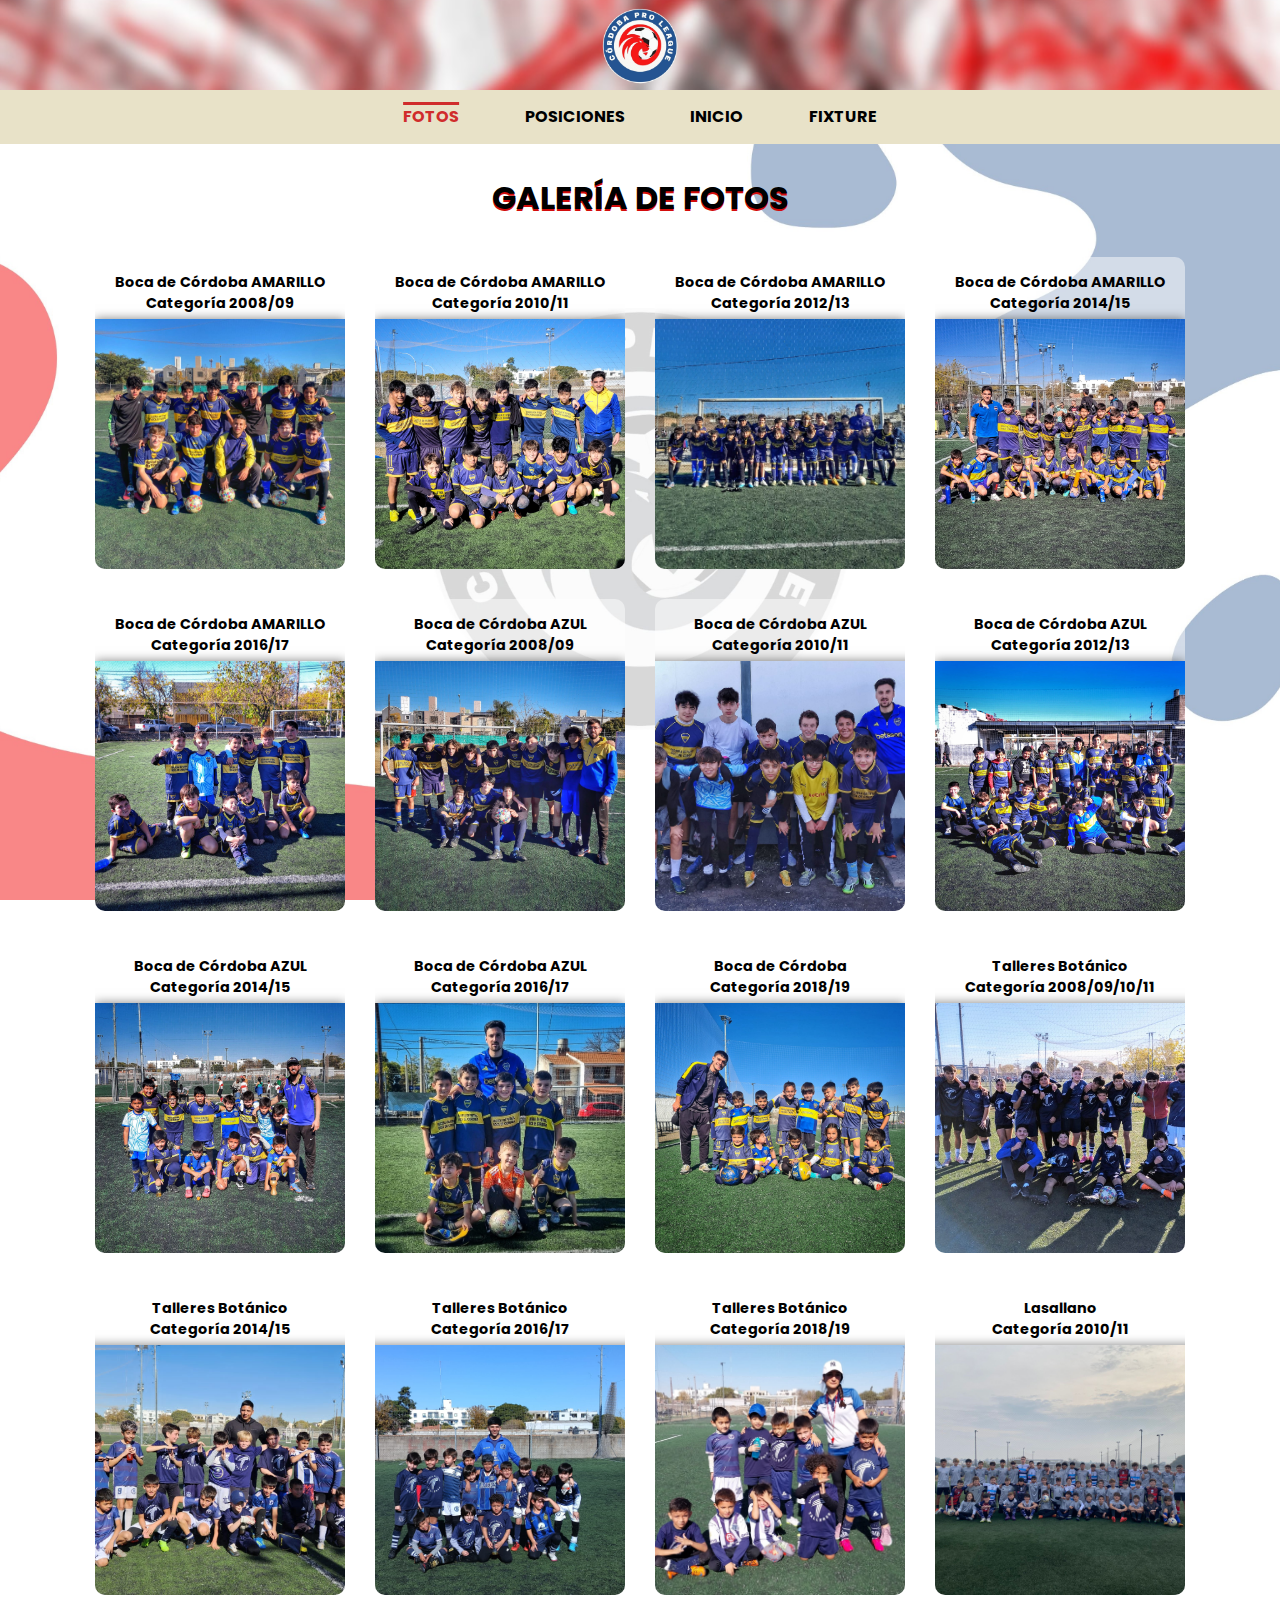
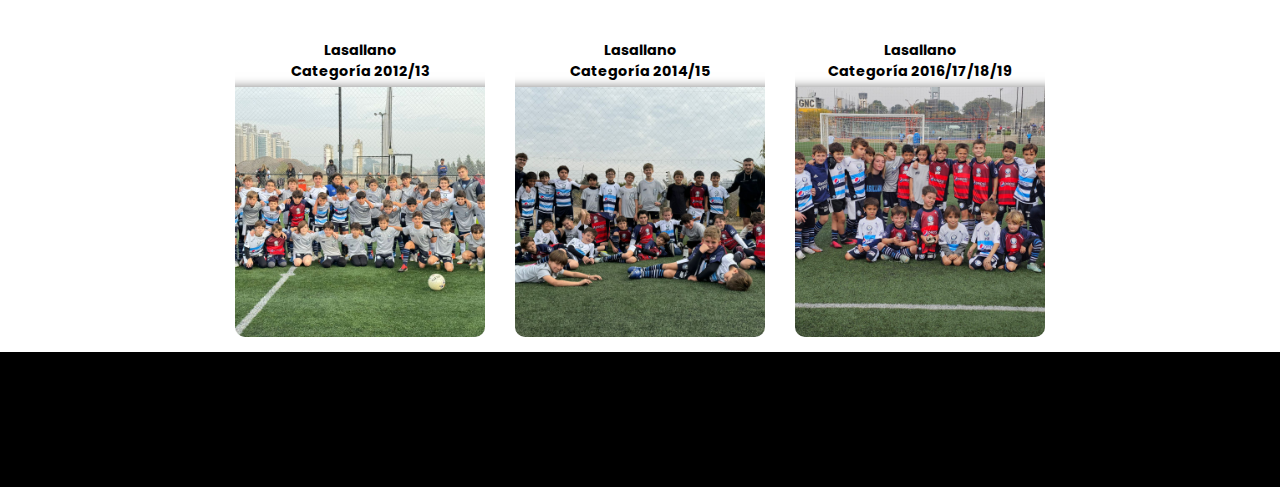
<file: pages/fotos.html>
<!DOCTYPE html>
<html lang="es">
<head>
    <meta charset="UTF-8">
    <meta name="viewport" content="width=device-width, initial-scale=1.0">
    
    <title>Córdoba Pro</title>
    <link rel="icon" href="../assets/logo.png" type="image/x-icon">

    <link rel="stylesheet" href="../css/generales.css">
    <link rel="stylesheet" href="../css/fotos.css">

    <link rel="preconnect" href="https://fonts.googleapis.com">
    <link rel="preconnect" href="https://fonts.gstatic.com" crossorigin>
    <link href="https://fonts.googleapis.com/css2?family=Poppins:ital,wght@0,100;0,200;0,300;0,400;0,500;0,600;0,700;0,800;0,900;1,100;1,200;1,300;1,400;1,500;1,600;1,700;1,800;1,900&display=swap" rel="stylesheet">
</head>
<body>
    <header>
        <div class="contenedorLogo">
            <a href="../index.html" class="enlaceLogo">
                <img src="../assets/logo.png" alt="Logo Córdoba Juega" class="logoHeader">
            </a>
        </div>
    </header>
    <nav class="seccionNavHeader">
        <input type="checkbox" id="check">
        <label for="check" class="menuBoton">☰</label>
        <ul class="barraNav">
            <li class="opciones"><a href="./fotos.html" class="navegar paginaActual">Fotos</a></li>
            <li class="opciones"><a href="./posiciones.html" class="navegar">Posiciones</a></li>
            <li class="opciones"><a href="../index.html" class="navegar">Inicio</a></li>
            <li class="opciones"><a href="./fixture.html" class="navegar">Fixture</a></li>
            <!-- <li class="opciones"><a href="./estadisticas.html" class="navegar">Estadisticas</a></li> -->
        </ul>
    </nav>
    <main>
        <h1>GALERÍA DE FOTOS</h1>
        <div class="contenedorGrande">
            <div class="equipos">
                <h2>Boca de Córdoba AMARILLO <br> Categoría 2008/09</h2>
                <img src="../assets/BAM0809.jpg" alt="">
            </div>
            <div class="equipos">
                <h2>Boca de Córdoba AMARILLO <br> Categoría 2010/11</h2>
                <img src="../assets/BAM1011.jpg" alt="">
            </div>
            <div class="equipos">
                <h2>Boca de Córdoba AMARILLO <br> Categoría 2012/13</h2>
                <img src="../assets/BAM1213.jpg" alt="">
            </div>
            <div class="equipos">
                <h2>Boca de Córdoba AMARILLO <br> Categoría 2014/15</h2>
                <img src="../assets/BAM1415.jpg" alt="">
            </div>
            <div class="equipos">
                <h2>Boca de Córdoba AMARILLO <br> Categoría 2016/17</h2>
                <img src="../assets/BAM1617.jpg" alt="">
            </div>
            <!-- <div class="equipos">
                <h2>Boca de Córdoba AMARILLO <br> Categoría 2018/2019</h2>
                <img src="../assets/BAM" alt="">
            </div> -->
            <div class="equipos">
                <h2>Boca de Córdoba AZUL <br> Categoría 2008/09</h2>
                <img src="../assets/BAZ0809.jpg" alt="">
            </div>
            <div class="equipos">
                <h2>Boca de Córdoba AZUL <br> Categoría 2010/11</h2>
                <img src="../assets/BAZ1011.jpg" alt="">
            </div>
            <div class="equipos">
                <h2>Boca de Córdoba AZUL <br> Categoría 2012/13</h2>
                <img src="../assets/BAZ1213.jpg" alt="">
            </div>
            <div class="equipos">
                <h2>Boca de Córdoba AZUL <br> Categoría 2014/15</h2>
                <img src="../assets/BAZ1415.jpg" alt="">
            </div>
            <div class="equipos">
                <h2>Boca de Córdoba AZUL <br> Categoría 2016/17</h2>
                <img src="../assets/BAZ1617.jpg" alt="">
            </div>
            <div class="equipos">
                <h2>Boca de Córdoba <br> Categoría 2018/19</h2>
                <img src="../assets/BAZ1819.jpg" alt="">
            </div>
            <div class="equipos">
                <h2>Talleres Botánico <br> Categoría 2008/09/10/11</h2>
                <img src="../assets/TAL08091011.jpg" alt="">
            </div>
            <!-- <div class="equipos">
                <h2>Talleres Botánico <br> Categoría 2010/2011</h2>
                <img src="../assets/TAL" alt="">
            </div> -->
            <!-- <div class="equipos">
                <h2>Talleres Botánico <br> Categoría 2012/2013</h2>
                <img src="../assets/TAL" alt="">
            </div> -->
            <div class="equipos">
                <h2>Talleres Botánico <br> Categoría 2014/15</h2>
                <img src="../assets/TAL1415.jpg" alt="">
            </div>
            <div class="equipos">
                <h2>Talleres Botánico <br> Categoría 2016/17</h2>
                <img src="../assets/TAL1617.jpg" alt="">
            </div>
            <div class="equipos">
                <h2>Talleres Botánico <br> Categoría 2018/19</h2>
                <img src="../assets/TAL1819.jpg" alt="">
            </div>
            <div class="equipos">
                <h2>Lasallano <br> Categoría 2010/11</h2>
                <img src="../assets/LAS1011.jpg" alt="">
            </div>
            <div class="equipos">
                <h2>Lasallano <br> Categoría 2012/13</h2>
                <img src="../assets/LAS1213.jpg" alt="">
            </div>
            <div class="equipos">
                <h2>Lasallano <br> Categoría 2014/15</h2>
                <img src="../assets/LAS1415.jpg" alt="">
            </div>
            <div class="equipos">
                <h2>Lasallano <br> Categoría 2016/17/18/19</h2>
                <img src="../assets/LAS16171819.jpg" alt="">
            </div>
        </div>
<!-- 
        <div class="contenedorFotos">
            <img src="../assets/img1.jpg" alt="">
            <img src="../assets/img1.jpg" alt="">
            <img src="../assets/img1.jpg" alt="">
            <img src="../assets/img1.jpg" alt="">
            <img src="../assets/img1.jpg" alt="">
            <img src="../assets/img1.jpg" alt="">
            <img src="../assets/img1.jpg" alt="">
            <img src="../assets/img1.jpg" alt="">
            <img src="../assets/img1.jpg" alt="">
            <img src="../assets/img1.jpg" alt="">
            <img src="../assets/img1.jpg" alt="">
            <img src="../assets/img1.jpg" alt="">
            <img src="../assets/img1.jpg" alt="">
            <img src="../assets/img1.jpg" alt="">
            <img src="../assets/img1.jpg" alt="">
            <img src="../assets/img1.jpg" alt="">
            <img src="../assets/img1.jpg" alt="">
            <img src="../assets/img1.jpg" alt="">
            <img src="../assets/img1.jpg" alt="">
            <img src="../assets/img1.jpg" alt="">
            <img src="../assets/img1.jpg" alt="">
            <img src="../assets/img1.jpg" alt="">
            <img src="../assets/img1.jpg" alt="">
        </div> -->
    </main>
    <footer>

    </footer>
    <!-- <script src="../js/fotos.js"></script> -->
</body>
</html>
</file>
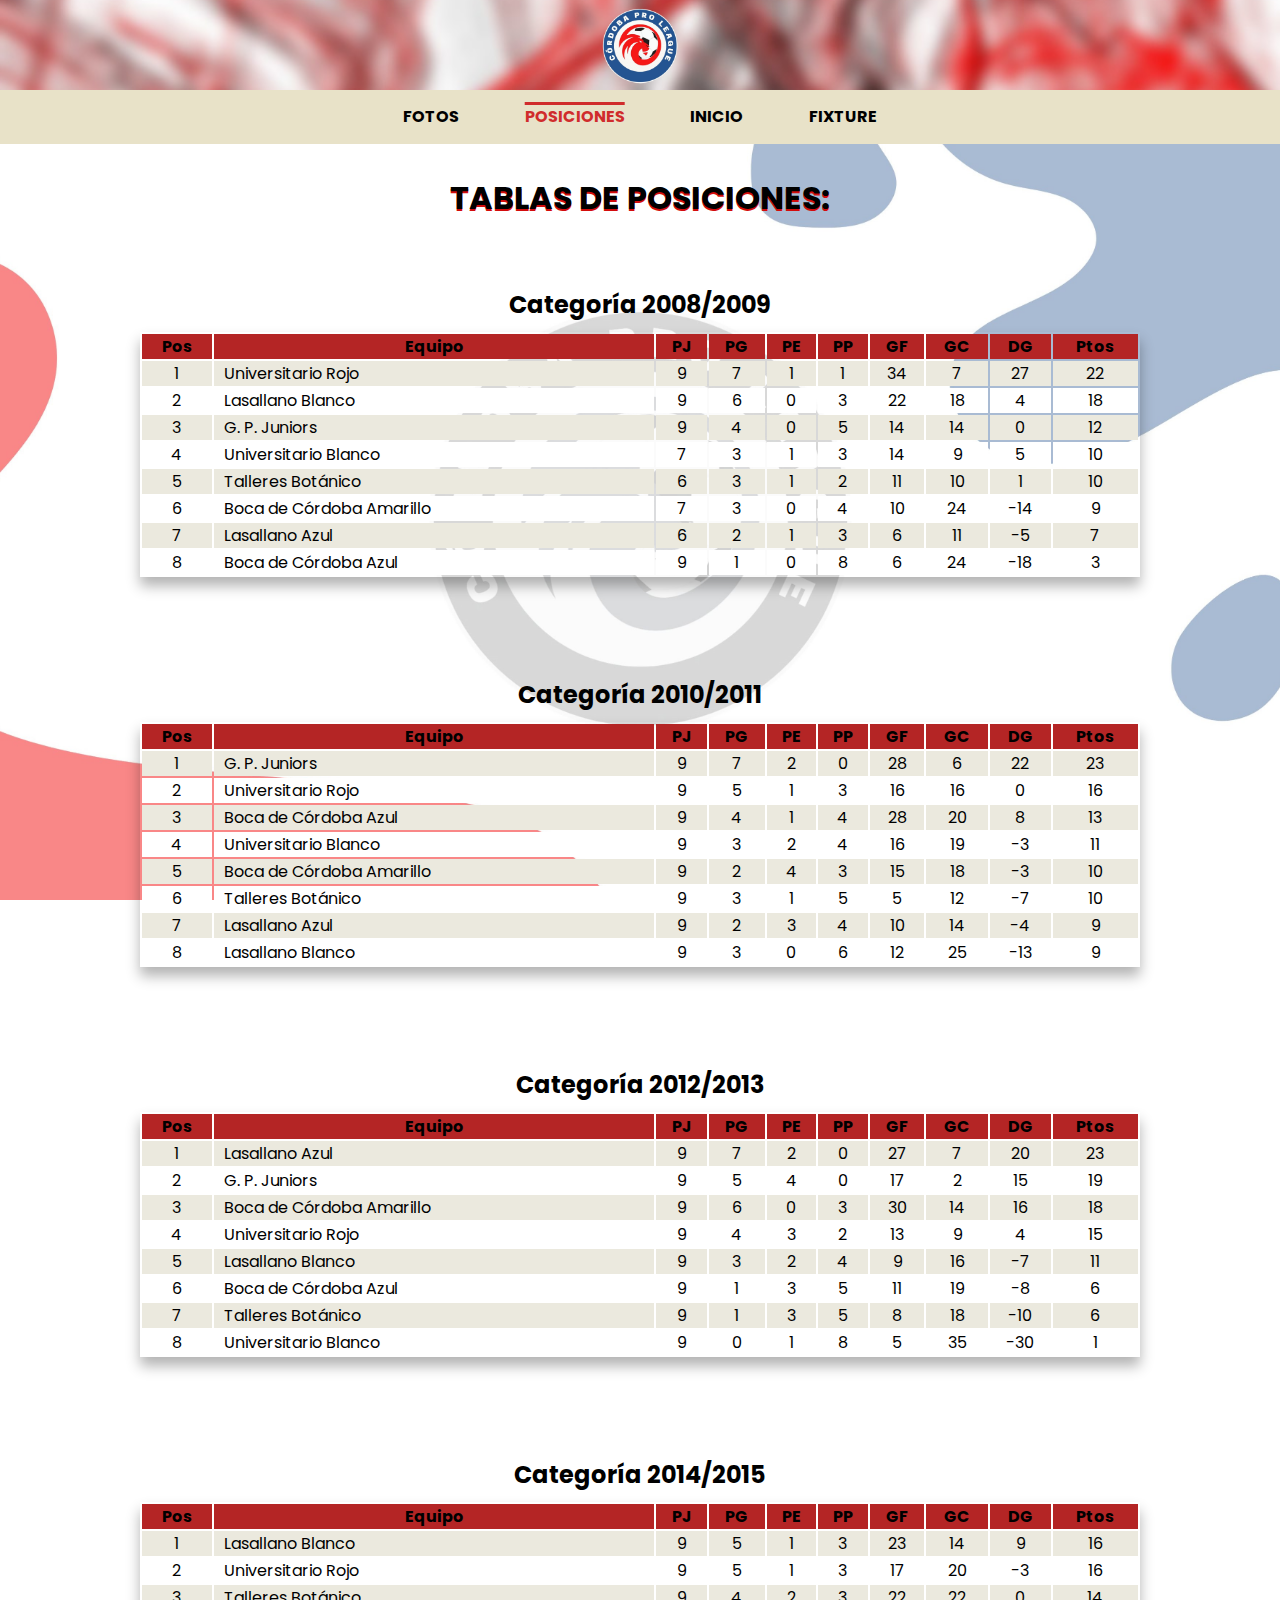
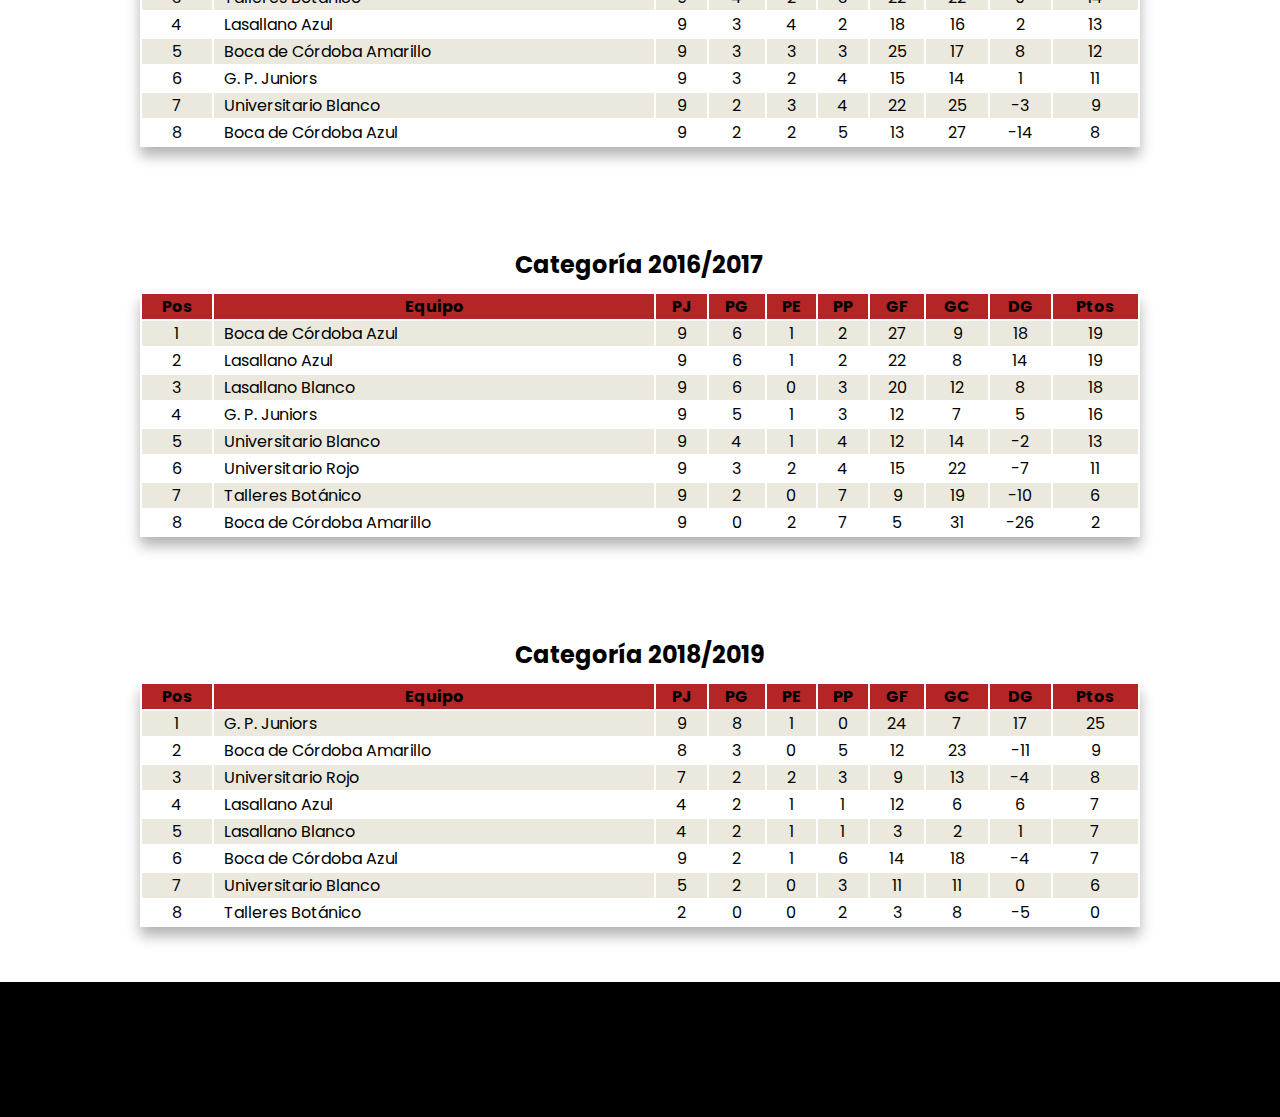
<file: pages/posiciones.html>
<!DOCTYPE html>
<html lang="es">
<head>
    <meta charset="UTF-8">
    <meta name="viewport" content="width=device-width, initial-scale=1.0">
    <title>Córdoba Pro</title>
    <link rel="icon" href="../assets/logo.png" type="image/x-icon">
    <link rel="stylesheet" href="../css/generales.css">
    <link rel="stylesheet" href="../css/posiciones.css">

    <link rel="preconnect" href="https://fonts.googleapis.com">
    <link rel="preconnect" href="https://fonts.gstatic.com" crossorigin>
    <link href="https://fonts.googleapis.com/css2?family=Poppins:ital,wght@0,100;0,200;0,300;0,400;0,500;0,600;0,700;0,800;0,900;1,100;1,200;1,300;1,400;1,500;1,600;1,700;1,800;1,900&display=swap" rel="stylesheet">
</head>
<body>
    <header>
        <div class="contenedorLogo">
            <a href="../index.html" class="enlaceLogo">
                <img src="../assets/logo.png" alt="Logo Córdoba Juega" class="logoHeader">
            </a>
        </div>
    </header>
    <nav class="seccionNavHeader">
        <input type="checkbox" id="check">
        <label for="check" class="menuBoton">☰</label>
        <ul class="barraNav">
            <li class="opciones"><a href="./contacto.html" class="navegar">Fotos</a></li>
            <li class="opciones"><a href="./posiciones.html" class="navegar paginaActual">Posiciones</a></li>
            <li class="opciones"><a href="../index.html" class="navegar">Inicio</a></li>
            <li class="opciones"><a href="./fixture.html" class="navegar">Fixture</a></li>
            <!-- <li class="opciones"><a href="./estadisticas.html" class="navegar">Estadisticas</a></li> -->
        </ul>
    </nav>
    <main>
        <h1>TABLAS DE POSICIONES: </h1>
        <div class="tablas">
            <section>
                <h2 id="1">Categoría 2008/2009</h2>
                <div class="contenedorTabla">
                    <table class="tablaPosiciones1">
                        <thead>
                            <tr>
                                <th>Pos</th>
                                <th>Equipo</th>
                                <th>PJ</th>
                                <th>PG</th>
                                <th>PE</th>
                                <th>PP</th>
                                <th>GF</th>
                                <th>GC</th>
                                <th>DG</th>
                                <th>Ptos</th>
                            </tr>
                        </thead>
                        <tbody>
        
                        </tbody>
                    </table>
                </div>
            </section>
            <section>
                <h2 id="2">Categoría 2010/2011</h2>
                <div class="contenedorTabla">
                    <table class="tablaPosiciones2">
                        <thead>
                            <tr>
                                <th>Pos</th>
                                <th>Equipo</th>
                                <th>PJ</th>
                                <th>PG</th>
                                <th>PE</th>
                                <th>PP</th>
                                <th>GF</th>
                                <th>GC</th>
                                <th>DG</th>
                                <th>Ptos</th>
                            </tr>
                        </thead>
                        <tbody>
        
                        </tbody>
                    </table>
                </div>
            </section>
            <section>
                <h2 id="3">Categoría 2012/2013</h2>
                <div class="contenedorTabla">
                    <table class="tablaPosiciones3">
                        <thead>
                            <tr>
                                <th>Pos</th>
                                <th>Equipo</th>
                                <th>PJ</th>
                                <th>PG</th>
                                <th>PE</th>
                                <th>PP</th>
                                <th>GF</th>
                                <th>GC</th>
                                <th>DG</th>
                                <th>Ptos</th>
                            </tr>
                        </thead>
                        <tbody>
        
                        </tbody>
                    </table>
                </div>
            </section>
            <section>
                <h2 id="4">Categoría 2014/2015</h2>
                <div class="contenedorTabla">
                    <table class="tablaPosiciones4">
                        <thead>
                            <tr>
                                <th>Pos</th>
                                <th>Equipo</th>
                                <th>PJ</th>
                                <th>PG</th>
                                <th>PE</th>
                                <th>PP</th>
                                <th>GF</th>
                                <th>GC</th>
                                <th>DG</th>
                                <th>Ptos</th>
                            </tr>
                        </thead>
                        <tbody>
        
                        </tbody>
                    </table>
                </div>
            </section>
            <section>
                <h2 id="5">Categoría 2016/2017</h2>
                <div class="contenedorTabla">
                    <table class="tablaPosiciones5">
                        <thead>
                            <tr>
                                <th>Pos</th>
                                <th>Equipo</th>
                                <th>PJ</th>
                                <th>PG</th>
                                <th>PE</th>
                                <th>PP</th>
                                <th>GF</th>
                                <th>GC</th>
                                <th>DG</th>
                                <th>Ptos</th>
                            </tr>
                        </thead>
                        <tbody>
        
                        </tbody>
                    </table>
                </div>
            </section>
            <section>
                <h2 id="6">Categoría 2018/2019</h2>
                <div class="contenedorTabla">
                    <table class="tablaPosiciones6">
                        <thead>
                            <tr>
                                <th>Pos</th>
                                <th>Equipo</th>
                                <th>PJ</th>
                                <th>PG</th>
                                <th>PE</th>
                                <th>PP</th>
                                <th>GF</th>
                                <th>GC</th>
                                <th>DG</th>
                                <th>Ptos</th>
                            </tr>
                        </thead>
                        <tbody>
        
                        </tbody>
                    </table>
                </div>
            </section>
        </div>
    </main>
    <footer>

    </footer>

    <script src="../js/posiciones.js"></script>
</body>
</html>
</file>
<file: css/generales.css>
*{
    box-sizing: border-box;
    padding: 0px;
    margin: 0px;
    text-decoration: none;
    list-style: none;
    font-family: 'Poppins';
}

header{
    position: fixed;
    width: 100vw;
    height: 10vh;
    top: 0;
    z-index: 1000;
}

.contenedorLogo{
    text-align: center;
    background-image: url(../assets/header3.jpg);
    background-position: center;
    background-size: cover;
    outline: 5px solid blue;
}

.logoHeader{
    margin-top: 0.5vh;
    max-height: 9vh;
    max-width: 100%;
}

.seccionNavHeader{
    position: fixed;
    top: 10vh;
    z-index: 1000;
    background-color: #e8e2c8;
    height: 6vh;
    width: 100%;
    z-index: 1000;

}

.barraNav{
    text-align: center;
    height: 6vh;
}

.opciones{
    display: inline-block;
    line-height: 6vh;
    margin: 0 1vw;
}

.navegar{
    color: rgb(0, 0, 0);
    font-size: 1em;
    padding: 1vw 2vh;
    font-weight: bold;
    text-transform: uppercase;
}

.paginaActual{
    color: #d02c2c;
    text-decoration: overline;
    text-decoration-thickness: 0.2em;
}

.navegar:hover{
    color: #858585;
    transition: 0.5s;
}

.menuBoton{
    font-size: 3em;
    color: rgb(0, 0, 0);
    float: right;
    line-height: 6vh;
    margin-right: 3vw;
    cursor: pointer;
    display: none;
}

#check{
    display: none;
} 

@media (max-width: 650px){
    .menuBoton{
        display: block;
        font-size: 3vh;
    }

    .barraNav{
        position: fixed;
        top: 16vh;
        left: -100%;
        width: 100%;
        height: 90vh;
        overflow: hidden;
        background: #E8E2C8;
        text-align: center;
        transition: all 1s;        
    }

    .opciones{
        display: block;
        line-height: 16vh;
    }

    .navegar{
        font-size: 130%;    
    }

    .paginaActual, .navegar:hover{
        background: none;
        color: rgb(0, 0, 0);
    }
    #check:checked ~ ul{
        left: 0;
    }
}

main{
    background-image: url('../assets/fondo2.jpg');
    background-attachment: fixed;
    background-repeat: no-repeat;
    background-position: center;
    background-size: cover;
    margin-top: 16vh;
    min-height: 84vh;
}

h1{
    padding-top: 30px;
    text-align: center;
    text-shadow: 0px 2px 0px rgb(211, 12, 12);

    margin: 20px;
    font-size: 2em;
}

footer{
    height: 15vh;
    background-color: black;
}
</file>
<file: css/index.css>
main{
    margin-top: 16vh;
    background: #E8E2C8;
}
footer{
    margin: 0;
}
.imagenPrincipal{
    width: 100%;
    max-height: 600px;
    object-fit: cover;
}

.seccionArticulos{
    display: flex;
    flex-wrap: wrap;
    justify-content: space-around;
    align-content: center;
    padding: 20px 5vw;
    margin-bottom: 55px;
}

.contenedorArticulos{
    margin: 2% 1%;
    flex: 1 1 250px;
    max-width: 400px;
    aspect-ratio: 5/4;
}

.enlace{
    background-position: center;
    background-size: cover;
    cursor: pointer;
    display: flex;
    align-items: center;
    justify-content: center;
    text-align: center;
    border-bottom-right-radius: 15px;
    border-top-left-radius: 15px;
    box-shadow: 2px 2px 8px  rgba(0, 0, 0, 0.534);
    height: 100%;
    width: 100%;
    color: white;
    text-shadow: 2px 2px 4px #000000;
    font-size: 200%;
    transition: 0.5s;
}

.enlace:hover{
    filter: brightness(0.6);
    transform: scale(1.1);
    box-shadow: -6px 6px 4px #000000da;
}

.enlace h2{
    font-size: 100%;
}

.enlaceBotines{
    background-image: url(../assets/botines.jpg);
}

.enlaceGuantes{
    background-image: url(../assets/enlace3.jpg);
}

.enlaceIndumentaria{
    background-image: url(../assets/enlace2.jpg);
}

.enlaceAccesorios{
    background-image: url(../assets/accesorios.webp);
}
</file>
<file: css/contacto.css>
.imagenFondo{
    width: 100%;
    min-height: 20vh;
    object-fit: cover;
}

.contenedorGrande{
    display: flex;
    flex-wrap: wrap;
    justify-content: center;
}

.contenedorFotos{
    display: flex;
    justify-content: center;
    align-items: center;
    flex-wrap: wrap;
}

.contenedorFotos img{
    height: 200px;
    width: auto;
    margin: 5px;
}
.equipos{
    display: flex;
    flex-direction: column;
    justify-content: center;
    align-items: center;
    text-align: center;
    margin: 15px;
    font-size: 60%;
    overflow: hidden;
    background-color: rgba(255, 255, 255, 0.486);
    padding-top: 15px;
    border-radius: 10px;
    width: 250px;
}
.equipos:hover{
    cursor: pointer;
    transform: scale(1.05);
    transition: 0.5s;
}

.equipos img{
    height: 250px;
    width:  max-content;
    margin-top: 5px;
    box-shadow: 0px 0px 10px rgba(0, 0, 0, 0.5);
}


/* .popup {
    position: fixed;
    top: 50%;
    left: 50%;
    transform: translate(-50%, -50%);
    background-color: white;
    padding: 20px;
    border-radius: 5px;
    box-shadow: 0px 0px 10px rgba(0, 0, 0, 0.5);
    z-index: 999;
    display: none;
}

.popup img {
    max-width: 100%;
    height: auto;
} */
</file>
<file: css/fixture.css>
.contenedorSelector{
    display: flex;
    justify-content: center;
    margin: 10px;
}

.selector{
    width: 90vw;
    max-width: 1000px;
    height: 40px;
    font-size: 1em;
    text-align: center;
    cursor: pointer;

}
.contenedorPartidos{
    margin: 10px;
    padding: 2%;
    margin-bottom: 30px;
    display: flex;
    flex-direction: column;
}

h2{
    text-align: center;
}
h3{
    margin-top: 30px;
}
.partidos{
    display: flex;
    flex-direction: column;
    align-items: center;
}
.partido{
    background-color: rgba(168, 168, 168, 0.041);
    box-shadow: 0px 4px 10px black;
    text-align: center;
    width: 90vw;
    max-width: 1000px;
    margin: 15px;
    padding: 20px;
}

.partido:hover{
    transform: scale(1.05);
    transition: 1s;
}

.contenedorDatos p{
    color: rgb(75, 75, 75);
    font-size: 0.75em;
}

.infoPartido{
    display: flex;
    justify-content: center;
    
}
.equipo{
    display: flex;
    flex-direction: column;
    align-items: center;
    justify-content: center;
    width: 33%;
    height: 140px;
    font-weight: bold;
    font-size: 0.6em;
}

.contenedorEscudo{
    height: 60%;
    display: flex;
    align-items: center;
}
.escudoEquipo{
    width: 5em;
    margin: 5px;
}
.nombreEquipo{
    height: 40%;
}

.resultado{
    color: green;
    font-size: 2em;
    margin: 15px;
}
.separadorEquipos{
    display: flex;
    flex-direction: row;
    align-items: center;
}

footer{
    height: 15vh;
    background-color: black;
}
</file>
<file: css/fotos.css>
.imagenFondo{
    width: 100%;
    min-height: 20vh;
    object-fit: cover;
}

.contenedorGrande{
    display: flex;
    flex-wrap: wrap;
    justify-content: center;
}

.contenedorFotos{
    display: flex;
    justify-content: center;
    align-items: center;
    flex-wrap: wrap;
}

.contenedorFotos img{
    height: 200px;
    width: auto;
    margin: 5px;
}
.equipos{
    display: flex;
    flex-direction: column;
    justify-content: center;
    align-items: center;
    text-align: center;
    margin: 15px;
    font-size: 60%;
    overflow: hidden;
    background-color: rgba(255, 255, 255, 0.486);
    padding-top: 15px;
    border-radius: 10px;
    width: 250px;
}
.equipos:hover{
    cursor: pointer;
    transform: scale(1.05);
    transition: 0.5s;
}

.equipos img{
    height: 250px;
    width:  max-content;
    margin-top: 5px;
    box-shadow: 0px 0px 10px rgba(0, 0, 0, 0.5);
}


/* .popup {
    position: fixed;
    top: 50%;
    left: 50%;
    transform: translate(-50%, -50%);
    background-color: white;
    padding: 20px;
    border-radius: 5px;
    box-shadow: 0px 0px 10px rgba(0, 0, 0, 0.5);
    z-index: 999;
    display: none;
}

.popup img {
    max-width: 100%;
    height: auto;
} */
</file>
<file: css/posiciones.css>
.tablas{
    display: flex;
    flex-direction: column;
    align-items: center;
    text-align: center;
}
section{
    margin: 5vh 0;
    width: 96vw;
}

.contenedorTabla{
    display: flex;
    justify-content: center;
    width: 100%;
}
table{
    width: 100%;
    max-width: 1000px;
    margin: 10px;
    box-shadow: 0 1vh 1vw rgba(0, 0, 0, 0.3);
}

table thead{
    background-color: rgb(189, 20, 20);
}

table thead tr th{
    background-color: #b42525;
    padding: 0px 3px;
}

table tr:nth-child(odd){
    background-color: #ebe9de;
}
table tr:nth-child(even){
    background-color: white;
}
/* table tr:first-child{
    background-color: rgba(13, 175, 13, 0.705);
}
table tr:nth-child(2){
    background-color: rgba(219, 199, 19, 0.651);
}
table tr:nth-child(3){
    background-color: rgba(104, 71, 9, 0.747);
} */
.nombreEquipo{
    text-align: left;
    padding: 0 10px;
    min-width: 140px;
}

@media (max-width: 550px) {
    table{
        font-size: 10px;
    }
}
    
@media (max-width: 350px) {
    main{
        font-size: 10px;
    }
    table{
        font-size: 8px;
    }
    .nombreEquipo{
        min-width: 110px;
    }
}
/* .tablas{
    display: flex;
    flex-direction: column;
    align-items: center;
}

section{
    margin: 5vh 0;
    width: 90%;
    max-width: 800px;
    display: flex;
    flex-direction: column;
    align-items: center;
}

table{
    margin: 10px;
}

table thead tr th{
    background-color: #b42525;
    padding: 3px 10px;
}

table tr:nth-child(odd){
    background-color: #ebe9de;
}

table tr{
    height: 40px;
}

table{
    box-shadow: 0 1vh 1vw rgba(0, 0, 0, 0.3);
}

.nombreEquipo{
    padding: 0 10px;
    min-width: 140px;
}
.columnas, .columnaPuntos{
    width: 30px;
    text-align: center;
} */
</file>
